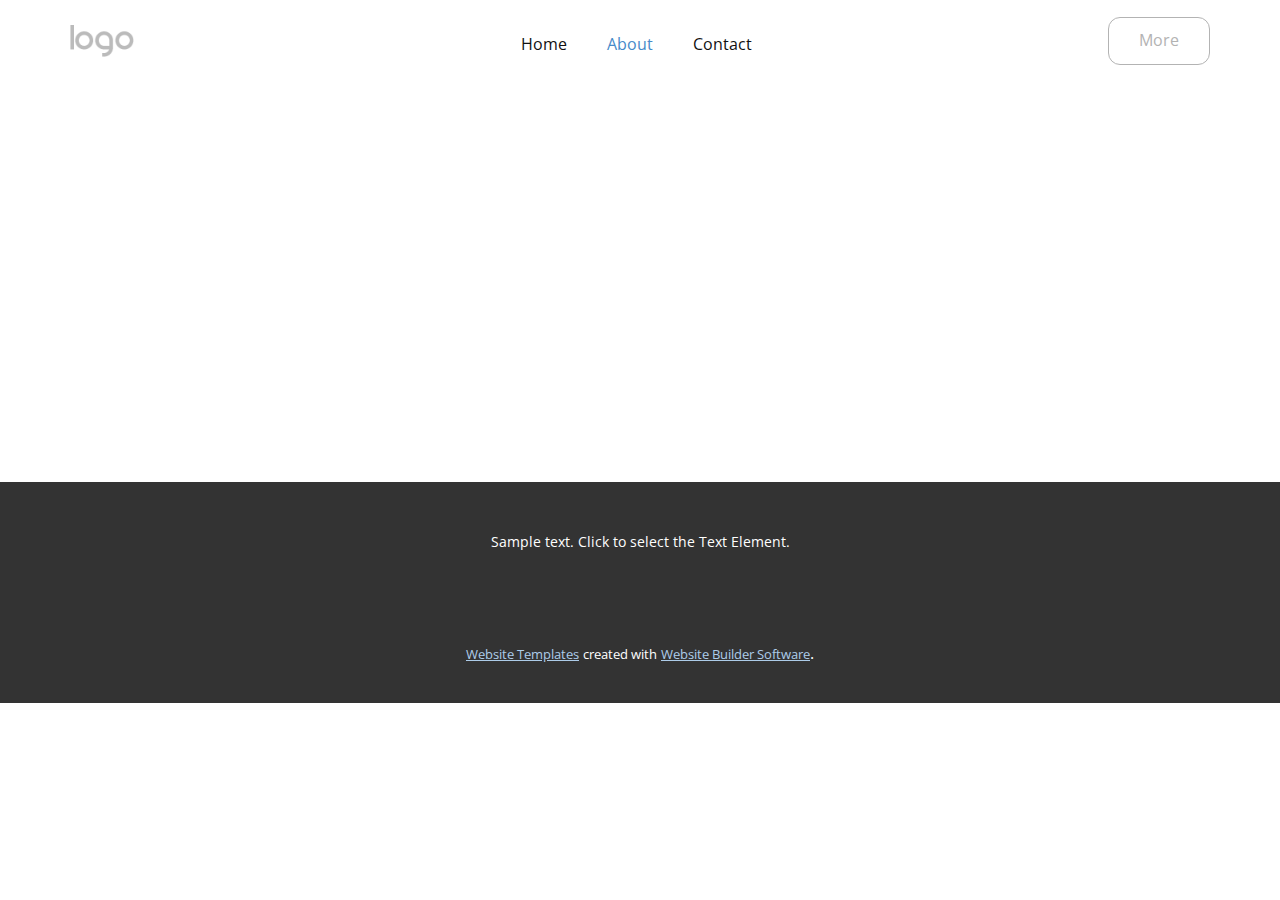
<file: About.html>
<!DOCTYPE html>
<html style="font-size: 16px;" lang="en"><head>
    <meta name="viewport" content="width=device-width, initial-scale=1.0">
    <meta charset="utf-8">
    <meta name="keywords" content="">
    <meta name="description" content="">
    <title>About</title>
    <link rel="stylesheet" href="nicepage.css" media="screen">
<link rel="stylesheet" href="About.css" media="screen">
    <script class="u-script" type="text/javascript" src="jquery.js" defer=""></script>
    <script class="u-script" type="text/javascript" src="nicepage.js" defer=""></script>
    <meta name="generator" content="Nicepage 5.7.9, nicepage.com">
    <link id="u-theme-google-font" rel="stylesheet" href="https://fonts.googleapis.com/css?family=Roboto:100,100i,300,300i,400,400i,500,500i,700,700i,900,900i|Open+Sans:300,300i,400,400i,500,500i,600,600i,700,700i,800,800i">
    
    
    <script type="application/ld+json">{
		"@context": "http://schema.org",
		"@type": "Organization",
		"name": "",
		"logo": "images/default-logo.png"
}</script>
    <meta name="theme-color" content="#478ac9">
    <meta property="og:title" content="About">
    <meta property="og:type" content="website">
  <meta data-intl-tel-input-cdn-path="intlTelInput/"></head>
  <body class="u-body u-xl-mode" data-lang="en"><header class="u-clearfix u-header u-header" id="sec-696d"><div class="u-clearfix u-sheet u-sheet-1">
        <a href="#" class="u-active-black u-border-1 u-border-active-black u-border-grey-30 u-border-hover-black u-btn u-btn-round u-button-style u-hover-black u-none u-radius-12 u-text-active-white u-text-hover-white u-btn-1">More</a>
        <nav class="u-menu u-menu-dropdown u-offcanvas u-menu-1" data-responsive-from="XXL">
          <div class="menu-collapse" style="font-size: 1rem; letter-spacing: 0px;">
            <a class="u-button-style u-custom-left-right-menu-spacing u-custom-padding-bottom u-custom-top-bottom-menu-spacing u-nav-link u-text-active-palette-1-base u-text-hover-palette-2-base" href="#">
              <svg class="u-svg-link" viewBox="0 0 24 24"><use xmlns:xlink="http://www.w3.org/1999/xlink" xlink:href="#menu-hamburger"></use></svg>
              <svg class="u-svg-content" version="1.1" id="menu-hamburger" viewBox="0 0 16 16" x="0px" y="0px" xmlns:xlink="http://www.w3.org/1999/xlink" xmlns="http://www.w3.org/2000/svg"><g><rect y="1" width="16" height="2"></rect><rect y="7" width="16" height="2"></rect><rect y="13" width="16" height="2"></rect>
</g></svg>
            </a>
          </div>
          <div class="u-custom-menu u-nav-container">
            <ul class="u-nav u-unstyled u-nav-1"><li class="u-nav-item"><a class="u-button-style u-nav-link u-text-active-palette-1-base u-text-hover-palette-2-base" href="Home.html" style="padding: 10px 20px;">Home</a>
</li><li class="u-nav-item"><a class="u-button-style u-nav-link u-text-active-palette-1-base u-text-hover-palette-2-base" href="About.html" style="padding: 10px 20px;">About</a><div class="u-nav-popup"><ul class="u-h-spacing-20 u-nav u-unstyled u-v-spacing-10 u-nav-2"><li class="u-nav-item"><a class="u-button-style u-nav-link u-white" href="About.html">https://www.behance.net/anandmohanjha</a>
</li></ul>
</div>
</li><li class="u-nav-item"><a class="u-button-style u-nav-link u-text-active-palette-1-base u-text-hover-palette-2-base" href="tel:8420174603" style="padding: 10px 20px;">Contact</a>
</li></ul>
          </div>
          <div class="u-custom-menu u-nav-container-collapse">
            <div class="u-black u-container-style u-inner-container-layout u-opacity u-opacity-95 u-sidenav">
              <div class="u-inner-container-layout u-sidenav-overflow">
                <div class="u-menu-close"></div>
                <ul class="u-align-center u-nav u-popupmenu-items u-unstyled u-nav-3"><li class="u-nav-item"><a class="u-button-style u-nav-link" href="Home.html">Home</a>
</li><li class="u-nav-item"><a class="u-button-style u-nav-link" href="About.html">About</a><div class="u-nav-popup"><ul class="u-h-spacing-20 u-nav u-unstyled u-v-spacing-10 u-nav-4"><li class="u-nav-item"><a class="u-button-style u-nav-link" href="About.html">https://www.behance.net/anandmohanjha</a>
</li></ul>
</div>
</li><li class="u-nav-item"><a class="u-button-style u-nav-link" href="tel:8420174603">Contact</a>
</li></ul>
              </div>
            </div>
            <div class="u-black u-menu-overlay u-opacity u-opacity-70"></div>
          </div>
        </nav>
        <a href="https://nicepage.com" class="u-image u-logo u-image-1" data-image-width="80" data-image-height="40">
          <img class="u-logo-image u-logo-image-1" src="images/default-logo.png">
        </a>
      </div></header>
    <section class="u-clearfix u-section-1" id="sec-109e">
      <div class="u-clearfix u-sheet u-sheet-1"></div>
    </section>
    
    
    <footer class="u-align-center u-clearfix u-footer u-grey-80 u-footer" id="sec-3870"><div class="u-clearfix u-sheet u-sheet-1">
        <p class="u-small-text u-text u-text-variant u-text-1">Sample text. Click to select the Text Element.</p>
      </div></footer>
    <section class="u-backlink u-clearfix u-grey-80">
      <a class="u-link" href="https://nicepage.com/website-templates" target="_blank">
        <span>Website Templates</span>
      </a>
      <p class="u-text">
        <span>created with</span>
      </p>
      <a class="u-link" href="" target="_blank">
        <span>Website Builder Software</span>
      </a>. 
    </section>
  
</body></html>
</file>
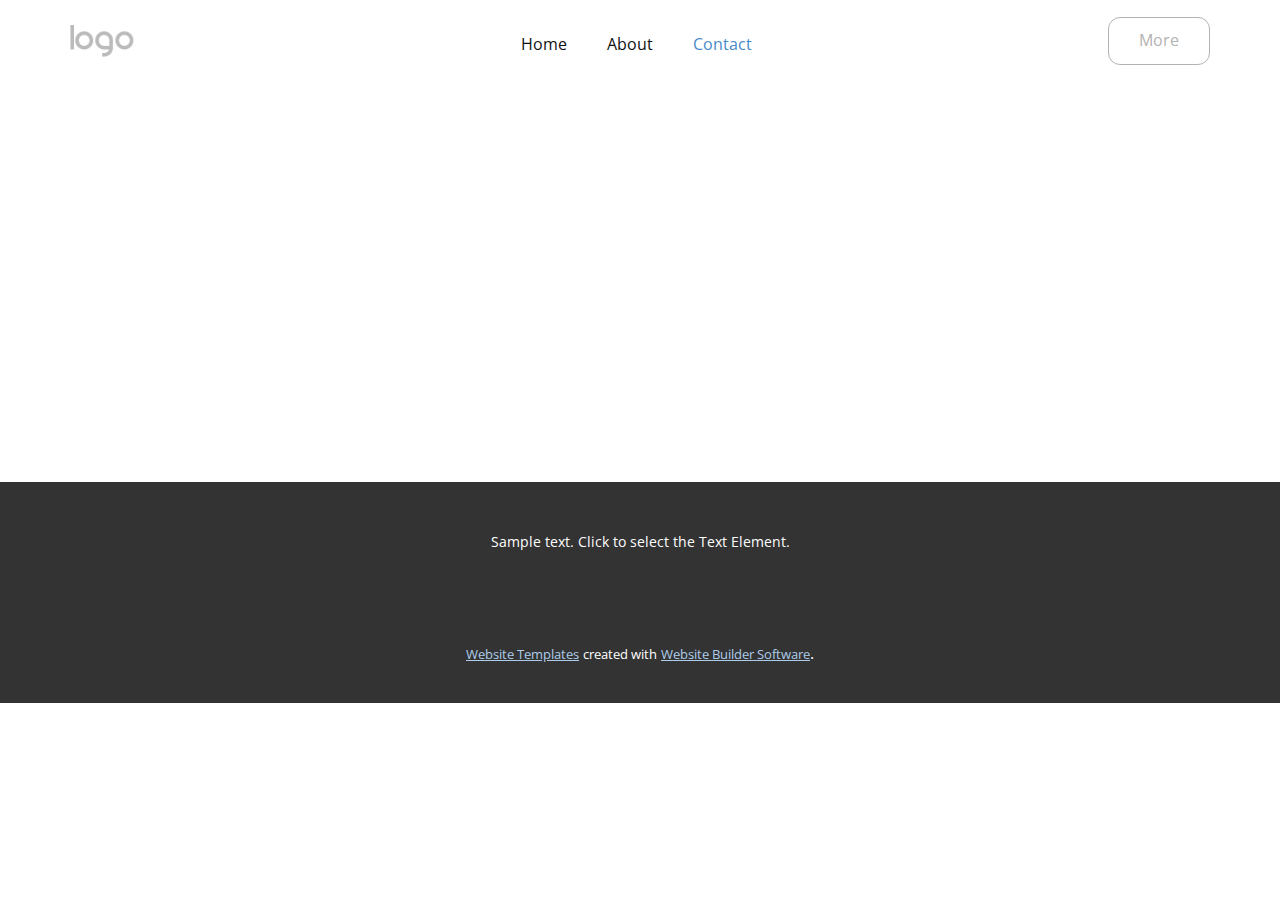
<file: Contact.html>
<!DOCTYPE html>
<html style="font-size: 16px;" lang="en"><head>
    <meta name="viewport" content="width=device-width, initial-scale=1.0">
    <meta charset="utf-8">
    <meta name="keywords" content="">
    <meta name="description" content="">
    <title>Contact</title>
    <link rel="stylesheet" href="nicepage.css" media="screen">
<link rel="stylesheet" href="Contact.css" media="screen">
    <script class="u-script" type="text/javascript" src="jquery.js" defer=""></script>
    <script class="u-script" type="text/javascript" src="nicepage.js" defer=""></script>
    <meta name="generator" content="Nicepage 5.7.9, nicepage.com">
    <link id="u-theme-google-font" rel="stylesheet" href="https://fonts.googleapis.com/css?family=Roboto:100,100i,300,300i,400,400i,500,500i,700,700i,900,900i|Open+Sans:300,300i,400,400i,500,500i,600,600i,700,700i,800,800i">
    
    
    <script type="application/ld+json">{
		"@context": "http://schema.org",
		"@type": "Organization",
		"name": "",
		"logo": "images/default-logo.png"
}</script>
    <meta name="theme-color" content="#478ac9">
    <meta property="og:title" content="Contact">
    <meta property="og:type" content="website">
  <meta data-intl-tel-input-cdn-path="intlTelInput/"></head>
  <body class="u-body u-xl-mode" data-lang="en"><header class="u-clearfix u-header u-header" id="sec-696d"><div class="u-clearfix u-sheet u-sheet-1">
        <a href="#" class="u-active-black u-border-1 u-border-active-black u-border-grey-30 u-border-hover-black u-btn u-btn-round u-button-style u-hover-black u-none u-radius-12 u-text-active-white u-text-hover-white u-btn-1">More</a>
        <nav class="u-menu u-menu-dropdown u-offcanvas u-menu-1" data-responsive-from="XXL">
          <div class="menu-collapse" style="font-size: 1rem; letter-spacing: 0px;">
            <a class="u-button-style u-custom-left-right-menu-spacing u-custom-padding-bottom u-custom-top-bottom-menu-spacing u-nav-link u-text-active-palette-1-base u-text-hover-palette-2-base" href="#">
              <svg class="u-svg-link" viewBox="0 0 24 24"><use xmlns:xlink="http://www.w3.org/1999/xlink" xlink:href="#menu-hamburger"></use></svg>
              <svg class="u-svg-content" version="1.1" id="menu-hamburger" viewBox="0 0 16 16" x="0px" y="0px" xmlns:xlink="http://www.w3.org/1999/xlink" xmlns="http://www.w3.org/2000/svg"><g><rect y="1" width="16" height="2"></rect><rect y="7" width="16" height="2"></rect><rect y="13" width="16" height="2"></rect>
</g></svg>
            </a>
          </div>
          <div class="u-custom-menu u-nav-container">
            <ul class="u-nav u-unstyled u-nav-1"><li class="u-nav-item"><a class="u-button-style u-nav-link u-text-active-palette-1-base u-text-hover-palette-2-base" href="Home.html" style="padding: 10px 20px;">Home</a>
</li><li class="u-nav-item"><a class="u-button-style u-nav-link u-text-active-palette-1-base u-text-hover-palette-2-base" href="About.html" style="padding: 10px 20px;">About</a><div class="u-nav-popup"><ul class="u-h-spacing-20 u-nav u-unstyled u-v-spacing-10 u-nav-2"><li class="u-nav-item"><a class="u-button-style u-nav-link u-white" href="About.html">https://www.behance.net/anandmohanjha</a>
</li></ul>
</div>
</li><li class="u-nav-item"><a class="u-button-style u-nav-link u-text-active-palette-1-base u-text-hover-palette-2-base" href="tel:8420174603" style="padding: 10px 20px;">Contact</a>
</li></ul>
          </div>
          <div class="u-custom-menu u-nav-container-collapse">
            <div class="u-black u-container-style u-inner-container-layout u-opacity u-opacity-95 u-sidenav">
              <div class="u-inner-container-layout u-sidenav-overflow">
                <div class="u-menu-close"></div>
                <ul class="u-align-center u-nav u-popupmenu-items u-unstyled u-nav-3"><li class="u-nav-item"><a class="u-button-style u-nav-link" href="Home.html">Home</a>
</li><li class="u-nav-item"><a class="u-button-style u-nav-link" href="About.html">About</a><div class="u-nav-popup"><ul class="u-h-spacing-20 u-nav u-unstyled u-v-spacing-10 u-nav-4"><li class="u-nav-item"><a class="u-button-style u-nav-link" href="About.html">https://www.behance.net/anandmohanjha</a>
</li></ul>
</div>
</li><li class="u-nav-item"><a class="u-button-style u-nav-link" href="tel:8420174603">Contact</a>
</li></ul>
              </div>
            </div>
            <div class="u-black u-menu-overlay u-opacity u-opacity-70"></div>
          </div>
        </nav>
        <a href="https://nicepage.com" class="u-image u-logo u-image-1" data-image-width="80" data-image-height="40">
          <img class="u-logo-image u-logo-image-1" src="images/default-logo.png">
        </a>
      </div></header>
    <section class="u-clearfix u-section-1" id="sec-c1a1">
      <div class="u-clearfix u-sheet u-sheet-1"></div>
    </section>
    
    
    <footer class="u-align-center u-clearfix u-footer u-grey-80 u-footer" id="sec-3870"><div class="u-clearfix u-sheet u-sheet-1">
        <p class="u-small-text u-text u-text-variant u-text-1">Sample text. Click to select the Text Element.</p>
      </div></footer>
    <section class="u-backlink u-clearfix u-grey-80">
      <a class="u-link" href="https://nicepage.com/website-templates" target="_blank">
        <span>Website Templates</span>
      </a>
      <p class="u-text">
        <span>created with</span>
      </p>
      <a class="u-link" href="" target="_blank">
        <span>Website Builder Software</span>
      </a>. 
    </section>
  
</body></html>
</file>
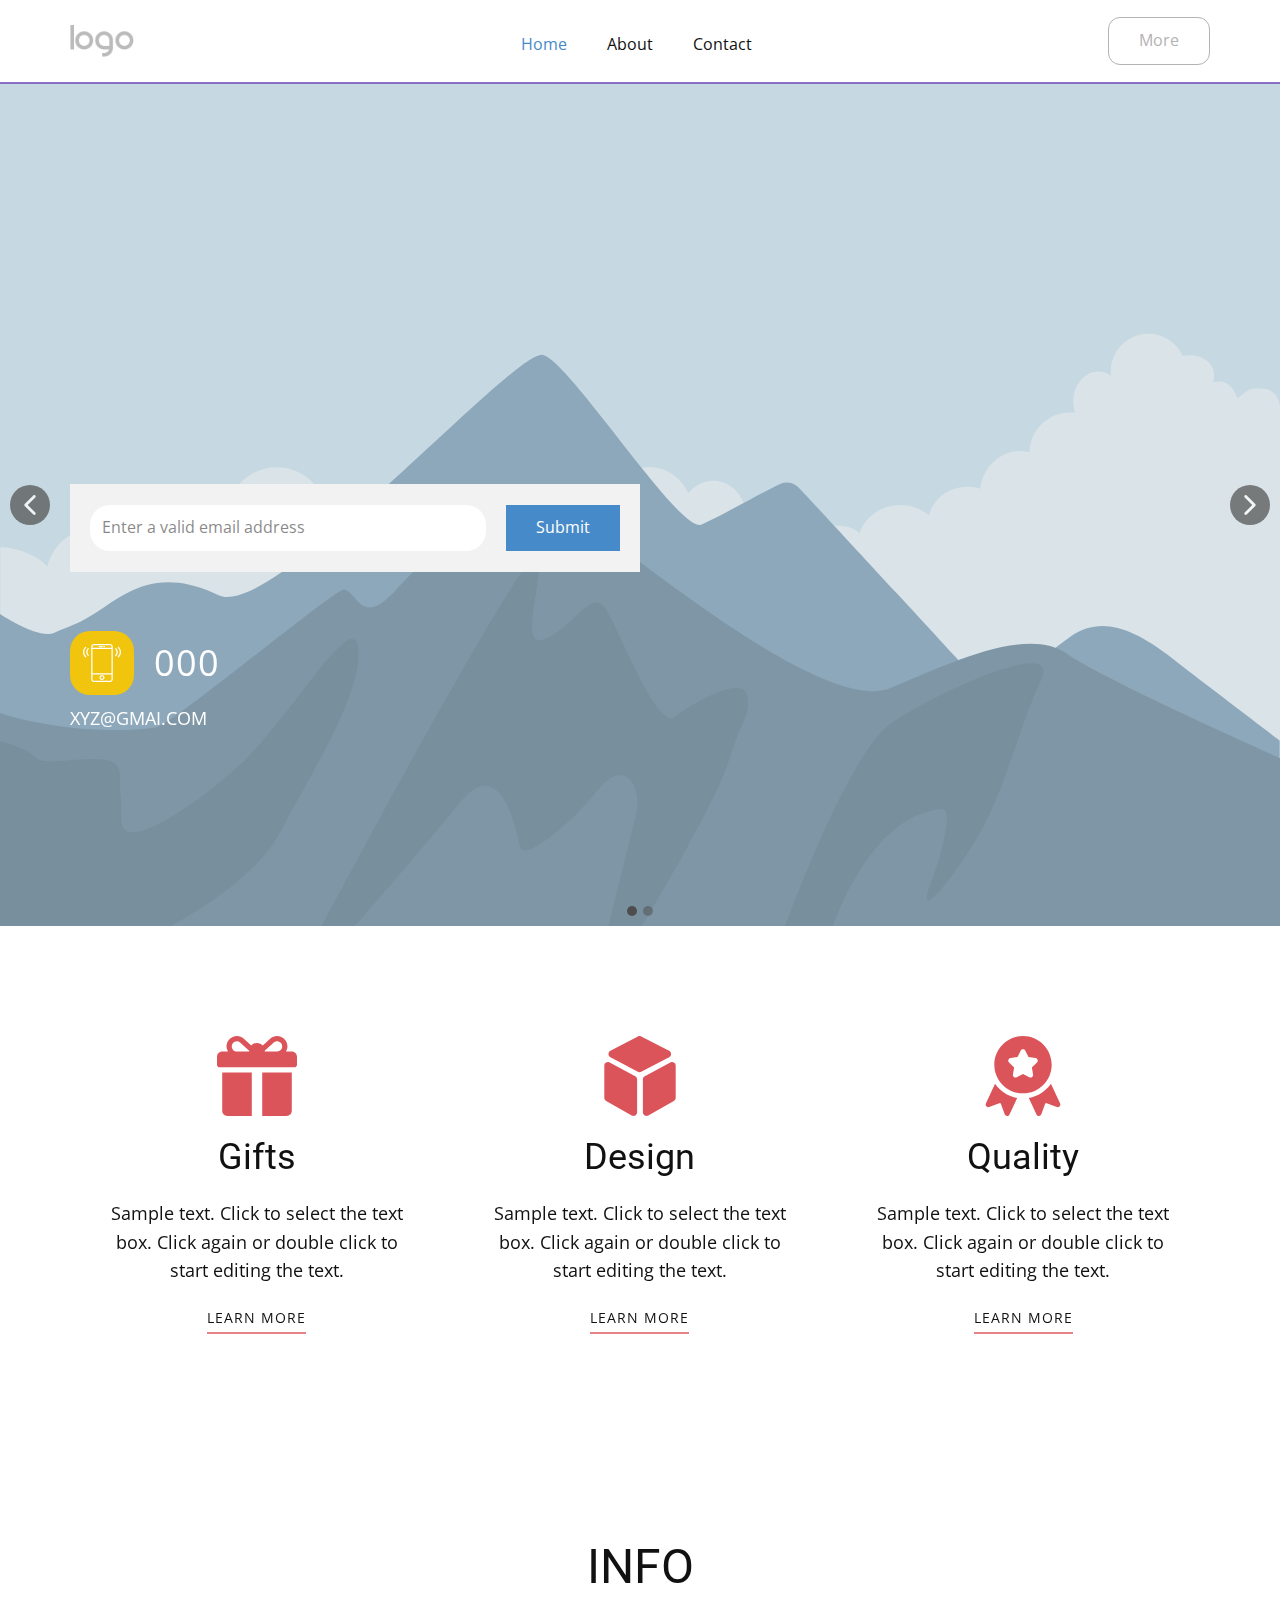
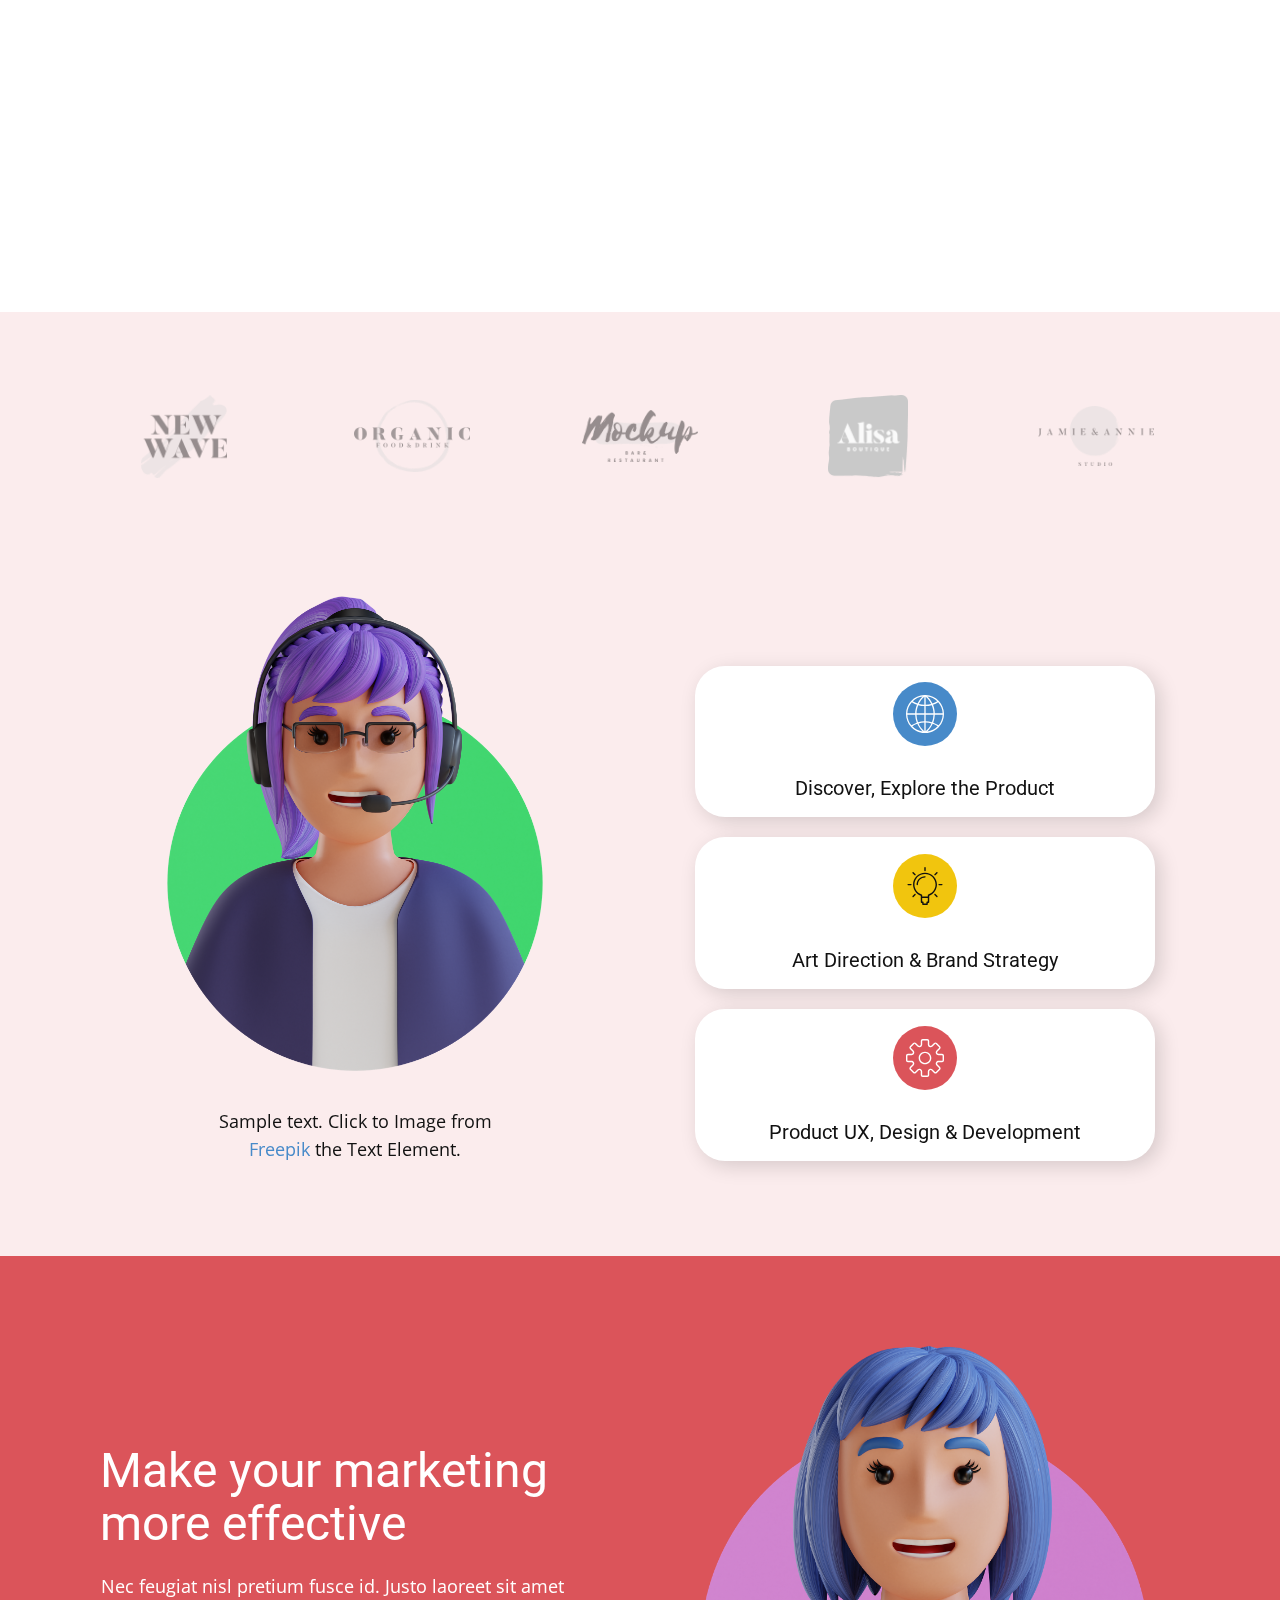
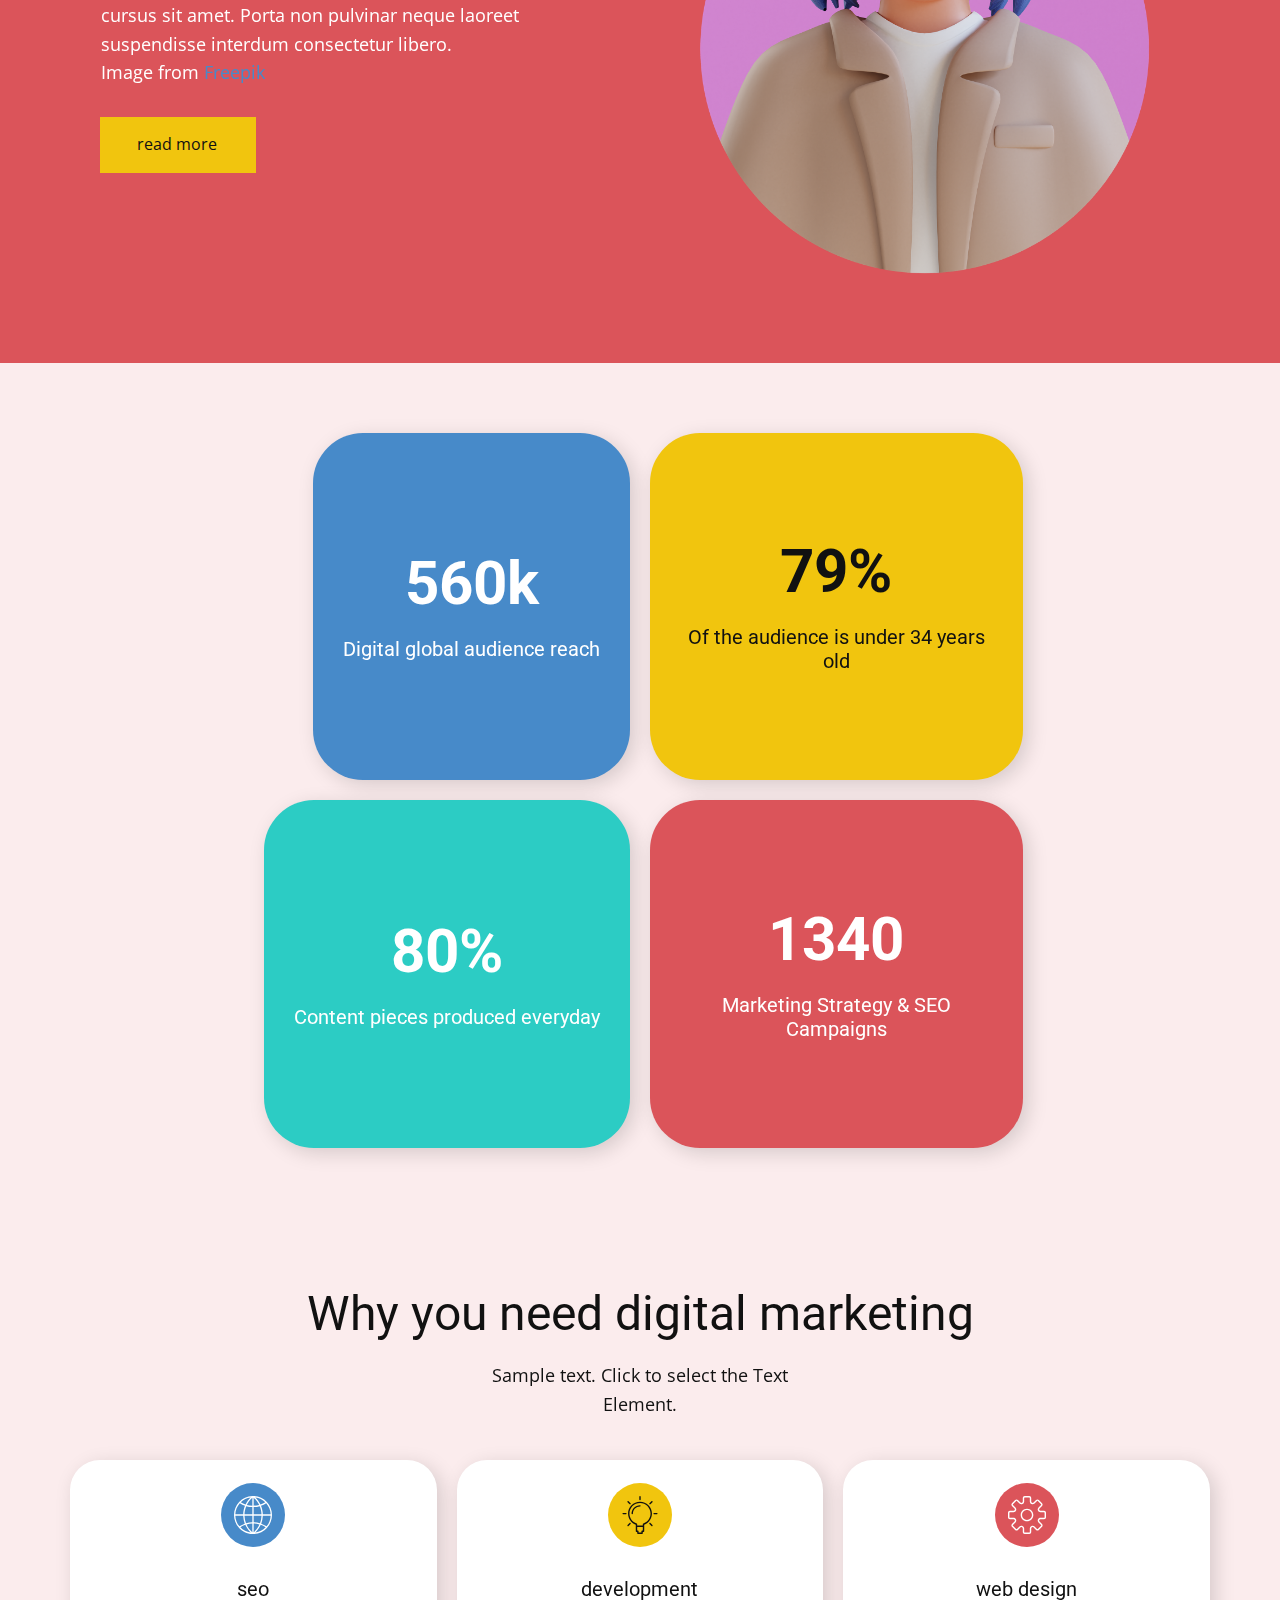
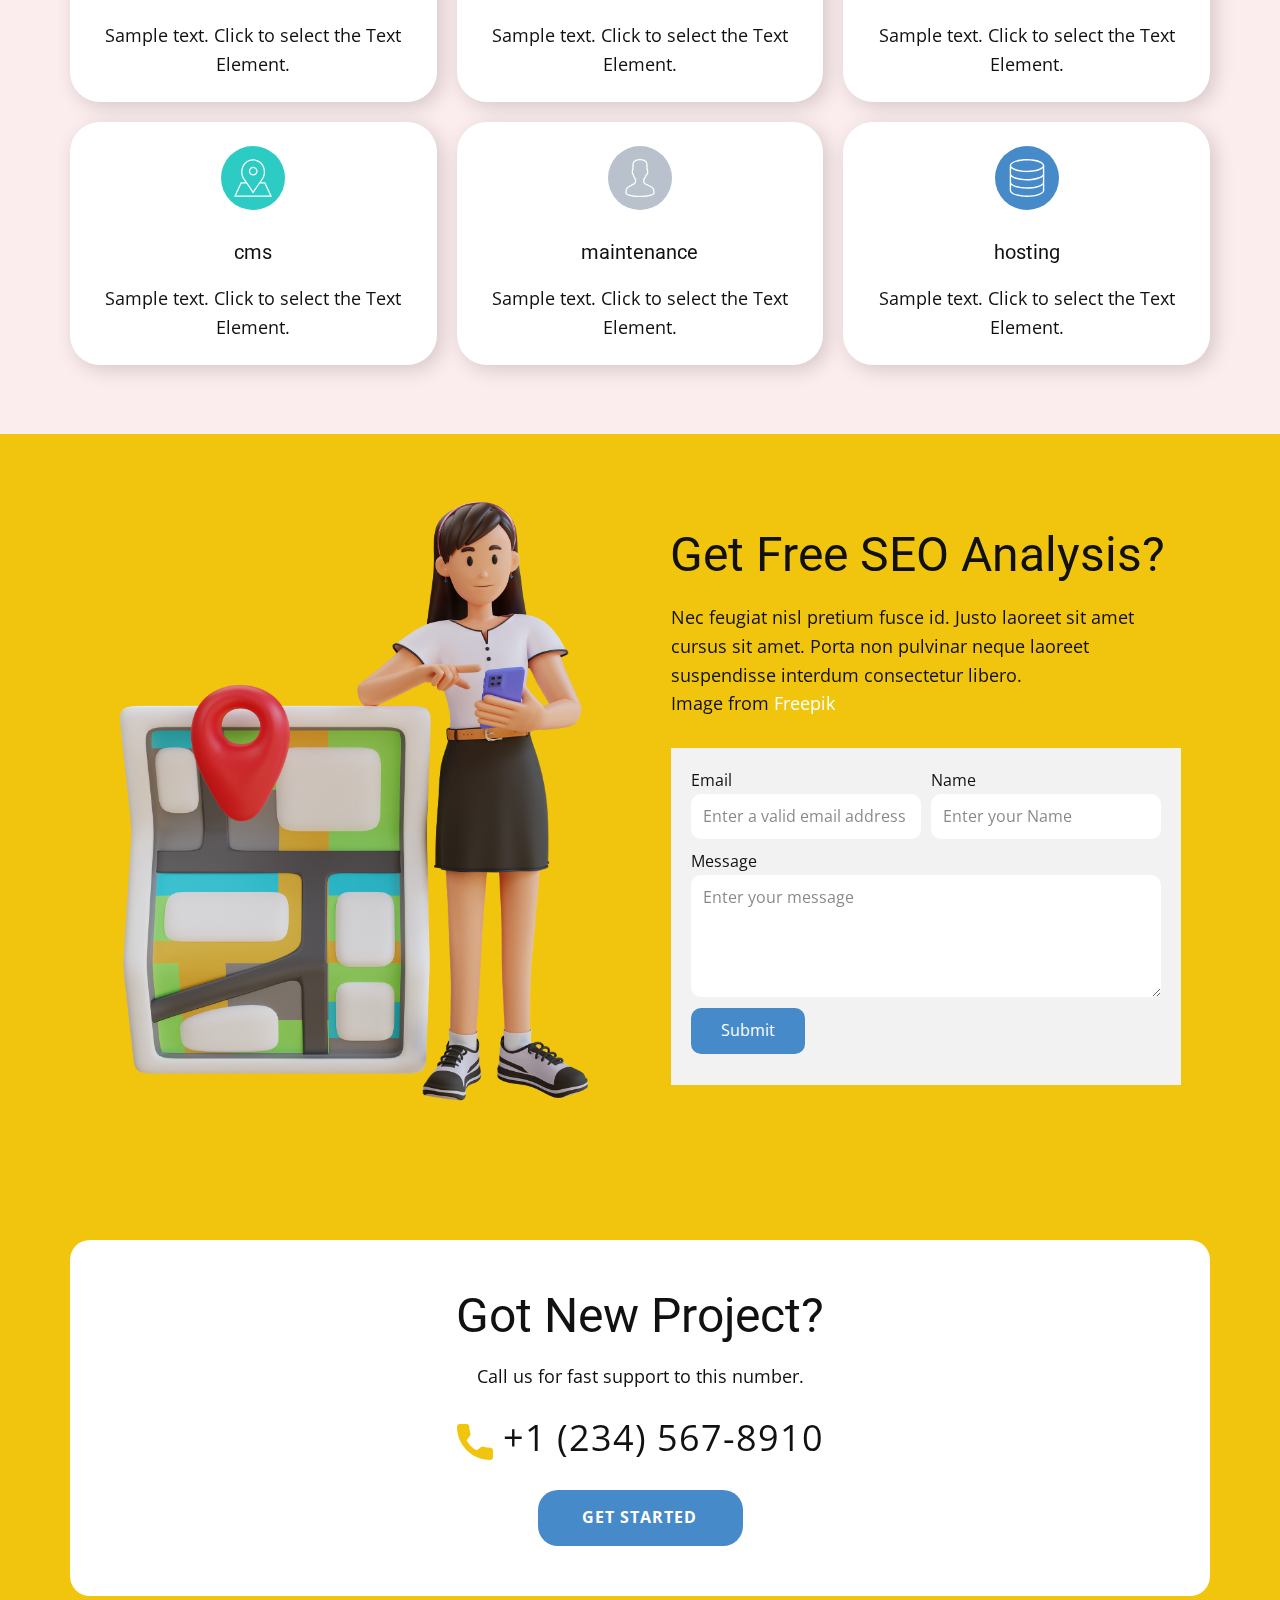
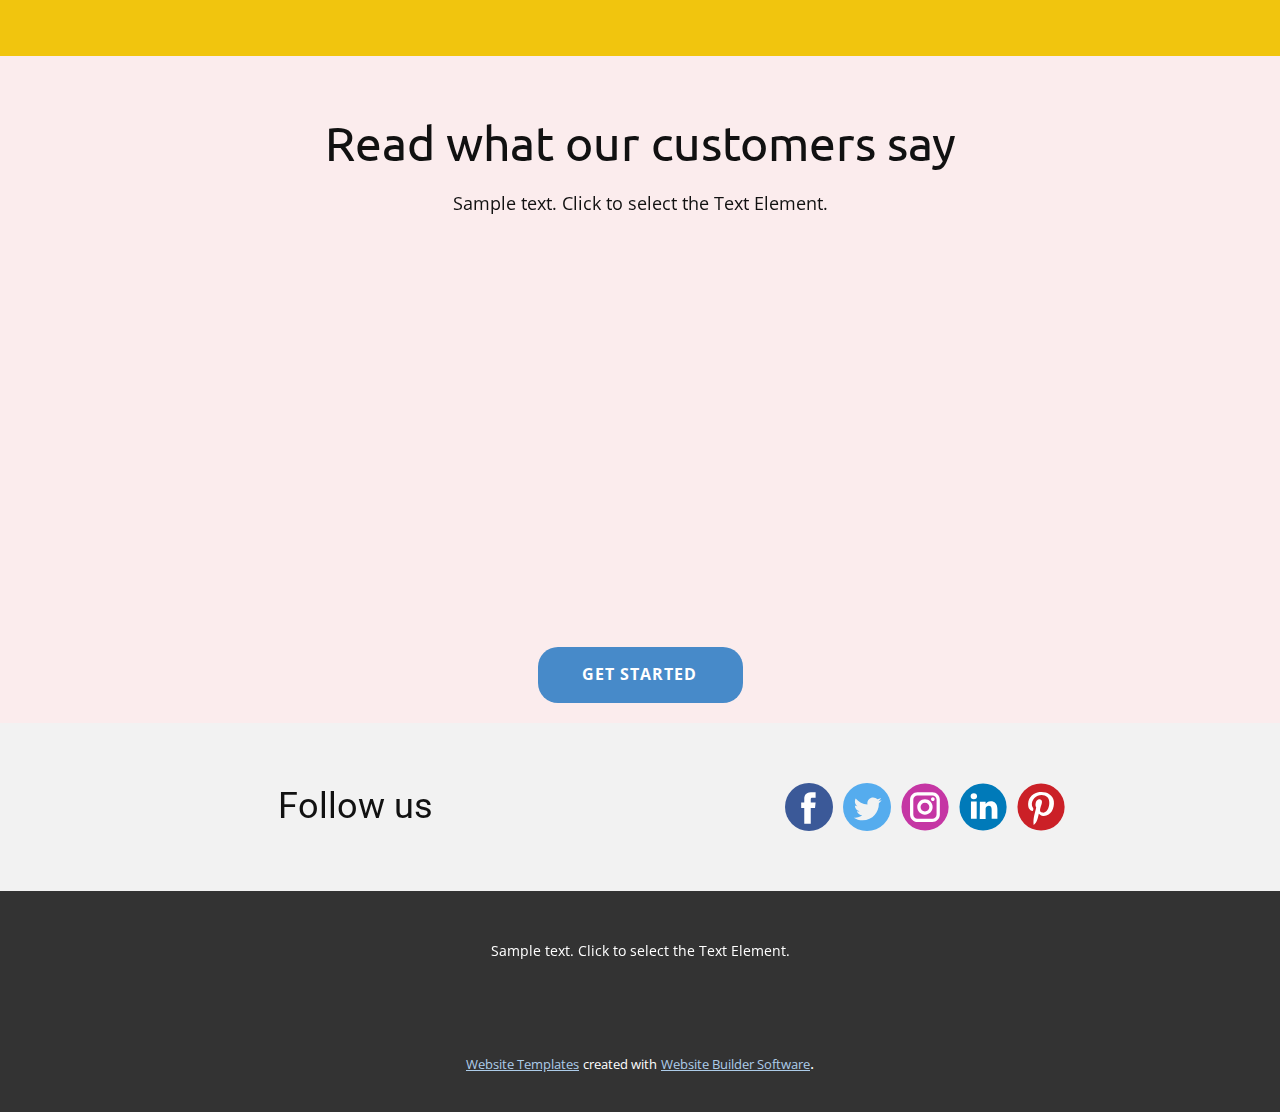
<file: Home.html>
<!DOCTYPE html>
<html style="font-size: 16px;" lang="en"><head>
    <meta name="viewport" content="width=device-width, initial-scale=1.0">
    <meta charset="utf-8">
    <meta name="keywords" content="​Digital product marketing agency, ​Make your marketing more effective, ​Convert more customers and grow more revenue now, 560k, 79%, 80%, 1340, ​Why you need digital marketing, ​Get Free SEO Analysis?, ​Got New Project?, Read what our customers say">
    <meta name="description" content="">
    <title>Home</title>
    <link rel="stylesheet" href="nicepage.css" media="screen">
<link rel="stylesheet" href="Home.css" media="screen">
    <script class="u-script" type="text/javascript" src="jquery.js" defer=""></script>
    <script class="u-script" type="text/javascript" src="nicepage.js" defer=""></script>
    <meta name="generator" content="Nicepage 5.7.9, nicepage.com">
    <meta name="referrer" content="origin">
    <link id="u-theme-google-font" rel="stylesheet" href="https://fonts.googleapis.com/css?family=Roboto:100,100i,300,300i,400,400i,500,500i,700,700i,900,900i|Open+Sans:300,300i,400,400i,500,500i,600,600i,700,700i,800,800i">
    <link id="u-page-google-font" rel="stylesheet" href="https://fonts.googleapis.com/css?family=Ubuntu:300,300i,400,400i,500,500i,700,700i">
    
    
    
    
    
    
    
    
    
    
    
    
    
    <script type="application/ld+json">{
		"@context": "http://schema.org",
		"@type": "Organization",
		"name": "",
		"logo": "images/default-logo.png"
}</script>
    <meta name="theme-color" content="#478ac9">
    <meta property="og:title" content="Home">
    <meta property="og:type" content="website">
  <meta data-intl-tel-input-cdn-path="intlTelInput/"></head>
  <body class="u-body u-xl-mode" data-lang="en"><header class="u-clearfix u-header u-header" id="sec-696d"><div class="u-clearfix u-sheet u-sheet-1">
        <a href="#" class="u-active-black u-border-1 u-border-active-black u-border-grey-30 u-border-hover-black u-btn u-btn-round u-button-style u-hover-black u-none u-radius-12 u-text-active-white u-text-hover-white u-btn-1">More</a>
        <nav class="u-menu u-menu-dropdown u-offcanvas u-menu-1" data-responsive-from="XXL">
          <div class="menu-collapse" style="font-size: 1rem; letter-spacing: 0px;">
            <a class="u-button-style u-custom-left-right-menu-spacing u-custom-padding-bottom u-custom-top-bottom-menu-spacing u-nav-link u-text-active-palette-1-base u-text-hover-palette-2-base" href="#">
              <svg class="u-svg-link" viewBox="0 0 24 24"><use xmlns:xlink="http://www.w3.org/1999/xlink" xlink:href="#menu-hamburger"></use></svg>
              <svg class="u-svg-content" version="1.1" id="menu-hamburger" viewBox="0 0 16 16" x="0px" y="0px" xmlns:xlink="http://www.w3.org/1999/xlink" xmlns="http://www.w3.org/2000/svg"><g><rect y="1" width="16" height="2"></rect><rect y="7" width="16" height="2"></rect><rect y="13" width="16" height="2"></rect>
</g></svg>
            </a>
          </div>
          <div class="u-custom-menu u-nav-container">
            <ul class="u-nav u-unstyled u-nav-1"><li class="u-nav-item"><a class="u-button-style u-nav-link u-text-active-palette-1-base u-text-hover-palette-2-base" href="Home.html" style="padding: 10px 20px;">Home</a>
</li><li class="u-nav-item"><a class="u-button-style u-nav-link u-text-active-palette-1-base u-text-hover-palette-2-base" href="About.html" style="padding: 10px 20px;">About</a><div class="u-nav-popup"><ul class="u-h-spacing-20 u-nav u-unstyled u-v-spacing-10 u-nav-2"><li class="u-nav-item"><a class="u-button-style u-nav-link u-white" href="About.html">https://www.behance.net/anandmohanjha</a>
</li></ul>
</div>
</li><li class="u-nav-item"><a class="u-button-style u-nav-link u-text-active-palette-1-base u-text-hover-palette-2-base" href="tel:8420174603" style="padding: 10px 20px;">Contact</a>
</li></ul>
          </div>
          <div class="u-custom-menu u-nav-container-collapse">
            <div class="u-black u-container-style u-inner-container-layout u-opacity u-opacity-95 u-sidenav">
              <div class="u-inner-container-layout u-sidenav-overflow">
                <div class="u-menu-close"></div>
                <ul class="u-align-center u-nav u-popupmenu-items u-unstyled u-nav-3"><li class="u-nav-item"><a class="u-button-style u-nav-link" href="Home.html">Home</a>
</li><li class="u-nav-item"><a class="u-button-style u-nav-link" href="About.html">About</a><div class="u-nav-popup"><ul class="u-h-spacing-20 u-nav u-unstyled u-v-spacing-10 u-nav-4"><li class="u-nav-item"><a class="u-button-style u-nav-link" href="About.html">https://www.behance.net/anandmohanjha</a>
</li></ul>
</div>
</li><li class="u-nav-item"><a class="u-button-style u-nav-link" href="tel:8420174603">Contact</a>
</li></ul>
              </div>
            </div>
            <div class="u-black u-menu-overlay u-opacity u-opacity-70"></div>
          </div>
        </nav>
        <a href="https://nicepage.com" class="u-image u-logo u-image-1" data-image-width="80" data-image-height="40">
          <img class="u-logo-image u-logo-image-1" src="images/default-logo.png">
        </a>
      </div></header>
    <section class="u-clearfix u-image u-section-1" id="carousel_c603" data-image-width="2200" data-image-height="1296">
      <h1 class="u-align-left u-text u-text-body-alt-color u-text-1"> Digital product marketing agency</h1>
      <p class="u-align-left u-text u-text-body-alt-color u-text-2"> Delectus recteque has ne, no pro tation commodo. Ea libris utamur vix, in sumo augue soluta vis.<br>Image from <a href="https://freepik.com" class="u-active-none u-border-none u-btn u-button-link u-button-style u-hover-none u-none u-text-palette-3-base u-btn-1">Freepik</a>
      </p>
      <div class="u-carousel u-expanded-width u-gallery u-gallery-slider u-layout-carousel u-lightbox u-no-transition u-show-text-on-hover u-gallery-1" id="carousel-d2d5" data-interval="5000" data-u-ride="carousel">
        <ol class="u-absolute-hcenter u-carousel-indicators u-carousel-indicators-1">
          <li data-u-target="#carousel-d2d5" data-u-slide-to="0" class="u-active u-grey-70 u-shape-circle" style="width: 10px; height: 10px;"></li>
          <li data-u-target="#carousel-d2d5" data-u-slide-to="1" class="u-grey-70 u-shape-circle" style="width: 10px; height: 10px;"></li>
        </ol>
        <div class="u-carousel-inner u-gallery-inner" role="listbox">
          <div class="u-active u-carousel-item u-effect-fade u-gallery-item u-carousel-item-1">
            <div class="u-back-slide">
              <img class="u-back-image u-expanded" src="[data-uri]">
            </div>
            <div class="u-align-center u-over-slide u-shading u-valign-bottom u-over-slide-1">
              <h3 class="u-gallery-heading">Sample Title</h3>
              <p class="u-gallery-text">Sample Text</p>
            </div>
          </div>
          <div class="u-carousel-item u-effect-fade u-gallery-item u-carousel-item-2">
            <div class="u-back-slide">
              <img class="u-back-image u-expanded" src="[data-uri]">
            </div>
            <div class="u-align-center u-over-slide u-shading u-valign-bottom u-over-slide-2">
              <h3 class="u-gallery-heading">Sample Title</h3>
              <p class="u-gallery-text">Sample Text</p>
            </div>
          </div>
        </div>
        <a class="u-absolute-vcenter u-carousel-control u-carousel-control-prev u-grey-70 u-icon-circle u-opacity u-opacity-70 u-spacing-10 u-text-white u-carousel-control-1" href="#carousel-d2d5" role="button" data-u-slide="prev">
          <span aria-hidden="true">
            <svg viewBox="0 0 451.847 451.847"><path d="M97.141,225.92c0-8.095,3.091-16.192,9.259-22.366L300.689,9.27c12.359-12.359,32.397-12.359,44.751,0
c12.354,12.354,12.354,32.388,0,44.748L173.525,225.92l171.903,171.909c12.354,12.354,12.354,32.391,0,44.744
c-12.354,12.365-32.386,12.365-44.745,0l-194.29-194.281C100.226,242.115,97.141,234.018,97.141,225.92z"></path></svg>
          </span>
          <span class="sr-only">
            <svg viewBox="0 0 451.847 451.847"><path d="M97.141,225.92c0-8.095,3.091-16.192,9.259-22.366L300.689,9.27c12.359-12.359,32.397-12.359,44.751,0
c12.354,12.354,12.354,32.388,0,44.748L173.525,225.92l171.903,171.909c12.354,12.354,12.354,32.391,0,44.744
c-12.354,12.365-32.386,12.365-44.745,0l-194.29-194.281C100.226,242.115,97.141,234.018,97.141,225.92z"></path></svg>
          </span>
        </a>
        <a class="u-absolute-vcenter u-carousel-control u-carousel-control-next u-grey-70 u-icon-circle u-opacity u-opacity-70 u-spacing-10 u-text-white u-carousel-control-2" href="#carousel-d2d5" role="button" data-u-slide="next">
          <span aria-hidden="true">
            <svg viewBox="0 0 451.846 451.847"><path d="M345.441,248.292L151.154,442.573c-12.359,12.365-32.397,12.365-44.75,0c-12.354-12.354-12.354-32.391,0-44.744
L278.318,225.92L106.409,54.017c-12.354-12.359-12.354-32.394,0-44.748c12.354-12.359,32.391-12.359,44.75,0l194.287,194.284
c6.177,6.18,9.262,14.271,9.262,22.366C354.708,234.018,351.617,242.115,345.441,248.292z"></path></svg>
          </span>
          <span class="sr-only">
            <svg viewBox="0 0 451.846 451.847"><path d="M345.441,248.292L151.154,442.573c-12.359,12.365-32.397,12.365-44.75,0c-12.354-12.354-12.354-32.391,0-44.744
L278.318,225.92L106.409,54.017c-12.354-12.359-12.354-32.394,0-44.748c12.354-12.359,32.391-12.359,44.75,0l194.287,194.284
c6.177,6.18,9.262,14.271,9.262,22.366C354.708,234.018,351.617,242.115,345.441,248.292z"></path></svg>
          </span>
        </a>
      </div>
      <div class="u-form u-grey-5 u-form-1">
        <form action="https://forms.nicepagesrv.com/v2/form/process" class="u-clearfix u-form-horizontal u-form-spacing-20 u-inner-form" source="email" name="form" style="padding: 20px;">
          <div class="u-form-email u-form-group u-label-none">
            <label for="email-b947" class="u-label">Email</label>
            <input type="email" placeholder="Enter a valid email address" id="email-b947" name="email" class="u-border-none u-input u-input-rectangle u-radius-20" required="">
          </div>
          <div class="u-align-left u-form-group u-form-submit u-label-none">
            <a href="#" class="u-btn u-btn-submit u-button-style">Submit</a>
            <input type="submit" value="submit" class="u-form-control-hidden">
          </div>
          <div class="u-form-send-message u-form-send-success"> Thank you! Your message has been sent. </div>
          <div class="u-form-send-error u-form-send-message"> Unable to send your message. Please fix errors then try again. </div>
          <input type="hidden" value="" name="recaptchaResponse">
          <input type="hidden" name="formServices" value="f2cd97f3e2588d3c7aaa1944e73267af">
        </form>
      </div><span class="u-align-left u-icon u-icon-rounded u-palette-3-base u-radius-20 u-text-white u-icon-1"><svg class="u-svg-link" preserveAspectRatio="xMidYMin slice" viewBox="0 0 60 60" style=""><use xmlns:xlink="http://www.w3.org/1999/xlink" xlink:href="#svg-0a7d"></use></svg><svg class="u-svg-content" viewBox="0 0 60 60" x="0px" y="0px" id="svg-0a7d" style="enable-background:new 0 0 60 60;"><g><path d="M42.595,0H17.405C14.977,0,13,1.977,13,4.405v51.189C13,58.023,14.977,60,17.405,60h25.189C45.023,60,47,58.023,47,55.595
		V4.405C47,1.977,45.023,0,42.595,0z M15,8h30v38H15V8z M17.405,2h25.189C43.921,2,45,3.079,45,4.405V6H15V4.405
		C15,3.079,16.079,2,17.405,2z M42.595,58H17.405C16.079,58,15,56.921,15,55.595V48h30v7.595C45,56.921,43.921,58,42.595,58z"></path><path d="M30,49c-2.206,0-4,1.794-4,4s1.794,4,4,4s4-1.794,4-4S32.206,49,30,49z M30,55c-1.103,0-2-0.897-2-2s0.897-2,2-2
		s2,0.897,2,2S31.103,55,30,55z"></path><path d="M26,5h4c0.553,0,1-0.447,1-1s-0.447-1-1-1h-4c-0.553,0-1,0.447-1,1S25.447,5,26,5z"></path><path d="M33,5h1c0.553,0,1-0.447,1-1s-0.447-1-1-1h-1c-0.553,0-1,0.447-1,1S32.447,5,33,5z"></path><path d="M56.612,4.569c-0.391-0.391-1.023-0.391-1.414,0s-0.391,1.023,0,1.414c3.736,3.736,3.736,9.815,0,13.552
		c-0.391,0.391-0.391,1.023,0,1.414c0.195,0.195,0.451,0.293,0.707,0.293s0.512-0.098,0.707-0.293
		C61.128,16.434,61.128,9.085,56.612,4.569z"></path><path d="M52.401,6.845c-0.391-0.391-1.023-0.391-1.414,0s-0.391,1.023,0,1.414c1.237,1.237,1.918,2.885,1.918,4.639
		s-0.681,3.401-1.918,4.638c-0.391,0.391-0.391,1.023,0,1.414c0.195,0.195,0.451,0.293,0.707,0.293s0.512-0.098,0.707-0.293
		c1.615-1.614,2.504-3.764,2.504-6.052S54.017,8.459,52.401,6.845z"></path><path d="M4.802,5.983c0.391-0.391,0.391-1.023,0-1.414s-1.023-0.391-1.414,0c-4.516,4.516-4.516,11.864,0,16.38
		c0.195,0.195,0.451,0.293,0.707,0.293s0.512-0.098,0.707-0.293c0.391-0.391,0.391-1.023,0-1.414
		C1.065,15.799,1.065,9.72,4.802,5.983z"></path><path d="M9.013,6.569c-0.391-0.391-1.023-0.391-1.414,0c-1.615,1.614-2.504,3.764-2.504,6.052s0.889,4.438,2.504,6.053
		c0.195,0.195,0.451,0.293,0.707,0.293s0.512-0.098,0.707-0.293c0.391-0.391,0.391-1.023,0-1.414
		c-1.237-1.237-1.918-2.885-1.918-4.639S7.775,9.22,9.013,7.983C9.403,7.593,9.403,6.96,9.013,6.569z"></path>
</g></svg></span>
      <a href="https://nicepage.com/k/portfolio-html-templates" class="u-active-none u-align-left u-btn u-button-style u-hover-none u-none u-text-body-alt-color u-text-hover-palette-3-base u-btn-3">000</a>
      <p class="u-align-left u-text u-text-body-alt-color u-text-default u-text-3">XYZ@GMAI.COM</p>
    </section>
    <section class="u-align-center u-clearfix u-section-2" id="sec-64e5">
      <div class="u-align-left u-clearfix u-sheet u-sheet-1">
        <div class="u-expanded-width u-list u-list-1">
          <div class="u-repeater u-repeater-1">
            <div class="u-container-style u-list-item u-repeater-item">
              <div class="u-container-layout u-similar-container u-valign-top u-container-layout-1"><span class="u-icon u-icon-circle u-text-palette-2-base u-icon-1"><svg class="u-svg-link" preserveAspectRatio="xMidYMin slice" viewBox="0 0 512 512" style=""><use xmlns:xlink="http://www.w3.org/1999/xlink" xlink:href="#svg-36a5"></use></svg><svg class="u-svg-content" viewBox="0 0 512 512" x="0px" y="0px" id="svg-36a5" style="enable-background:new 0 0 512 512;"><g><g><path d="M478.609,99.726H441.34c4.916-7.78,8.16-16.513,9.085-25.749C453.38,44.46,437.835,18,411.37,6.269    c-24.326-10.783-51.663-6.375-71.348,11.479l-47.06,42.65c-9.165-10.024-22.34-16.324-36.962-16.324    c-14.648,0-27.844,6.32-37.011,16.375l-47.12-42.706C152.152-0.111,124.826-4.502,100.511,6.275    C74.053,18.007,58.505,44.476,61.469,73.992c0.927,9.229,4.169,17.958,9.084,25.734H33.391C14.949,99.726,0,114.676,0,133.117    v50.087c0,9.22,7.475,16.696,16.696,16.696h478.609c9.22,0,16.696-7.475,16.696-16.696v-50.087    C512,114.676,497.051,99.726,478.609,99.726z M205.913,94.161v5.565H127.37c-20.752,0-37.084-19.346-31.901-40.952    c2.283-9.515,9.151-17.626,18.034-21.732c12.198-5.638,25.71-3.828,35.955,5.445l56.469,51.182    C205.924,93.834,205.913,93.996,205.913,94.161z M417.294,69.544c-1.244,17.353-16.919,30.184-34.316,30.184h-76.891v-5.565    c0-0.197-0.012-0.392-0.014-0.589c12.792-11.596,40.543-36.748,55.594-50.391c8.554-7.753,20.523-11.372,31.587-8.072    C409.131,39.847,418.455,53.349,417.294,69.544z"></path>
</g>
</g><g><g><path d="M33.391,233.291v244.87c0,18.442,14.949,33.391,33.391,33.391h155.826V233.291H33.391z"></path>
</g>
</g><g><g><path d="M289.391,233.291v278.261h155.826c18.442,0,33.391-14.949,33.391-33.391v-244.87H289.391z"></path>
</g>
</g></svg>
            
            
          </span>
                <h3 class="u-align-center u-text u-text-default u-text-1">Gifts</h3>
                <p class="u-align-center u-text u-text-2">Sample text. Click to select the text box. Click again or double click to start editing the text.</p>
                <a href="" class="u-active-none u-border-2 u-border-palette-2-light-1 u-btn u-button-style u-hover-none u-none u-text-body-color u-btn-1">learn more</a>
              </div>
            </div>
            <div class="u-align-center u-container-style u-list-item u-repeater-item">
              <div class="u-container-layout u-similar-container u-valign-top u-container-layout-2"><span class="u-icon u-icon-circle u-icon-2"><svg class="u-svg-link" preserveAspectRatio="xMidYMin slice" viewBox="0 0 511.846 511.846" style=""><use xmlns:xlink="http://www.w3.org/1999/xlink" xlink:href="#svg-2bb9"></use></svg><svg class="u-svg-content" viewBox="0 0 511.846 511.846" id="svg-2bb9"><g><path d="m225.336 258.021-163.44-88.824c-7.27-3.949-15.855-3.786-22.969.443-7.114 4.228-11.359 11.693-11.359 19.969v206.052c0 8.337 4.502 16.076 11.75 20.197l163.443 92.917c3.603 2.048 7.543 3.071 11.484 3.071 4.016 0 8.031-1.063 11.682-3.188 7.231-4.207 11.548-11.714 11.548-20.081v-210.143c0-8.521-4.65-16.343-12.139-20.413z"></path><path d="m454.621 115.6c-.011-8.7-4.817-16.591-12.54-20.594l-178.226-92.399c-6.748-3.5-14.791-3.474-21.514.065l-175.605 92.399c-7.646 4.025-12.402 11.892-12.413 20.533-.01 8.639 4.727 16.517 12.362 20.559l175.606 92.976c3.4 1.799 7.133 2.699 10.868 2.699 3.689 0 7.379-.878 10.745-2.635l178.23-92.974c7.714-4.024 12.499-11.929 12.487-20.629z"></path><path d="m472.919 169.64c-7.11-4.229-15.699-4.396-22.966-.444l-163.445 88.825c-7.487 4.07-12.137 11.891-12.137 20.412v210.143c0 8.367 4.317 15.874 11.548 20.081 3.651 2.125 7.665 3.187 11.682 3.187 3.94 0 7.882-1.023 11.484-3.07l163.444-92.917c7.248-4.121 11.749-11.86 11.749-20.197v-206.051c0-8.276-4.245-15.741-11.359-19.969z"></path>
</g></svg>
            
            
          </span>
                <h3 class="u-align-center u-text u-text-default u-text-3">Design</h3>
                <p class="u-align-center u-text u-text-4">Sample text. Click to select the text box. Click again or double click to start editing the text.</p>
                <a href="" class="u-active-none u-border-2 u-border-palette-2-light-1 u-btn u-button-style u-hover-none u-none u-text-body-color u-btn-2">learn more</a>
              </div>
            </div>
            <div class="u-container-style u-list-item u-repeater-item">
              <div class="u-container-layout u-similar-container u-valign-top u-container-layout-3"><span class="u-icon u-icon-circle u-icon-3"><svg class="u-svg-link" preserveAspectRatio="xMidYMin slice" viewBox="0 0 512 512" style=""><use xmlns:xlink="http://www.w3.org/1999/xlink" xlink:href="#svg-a5cb"></use></svg><svg class="u-svg-content" viewBox="0 0 512 512" x="0px" y="0px" id="svg-a5cb" style="enable-background:new 0 0 512 512;"><g><g><path d="M493.563,431.87l-58.716-125.913c-32.421,47.207-83.042,80.822-141.639,91.015l49.152,105.401    c6.284,13.487,25.732,12.587,30.793-1.341l25.193-69.204l5.192-2.421l69.205,25.193    C486.63,459.696,499.839,445.304,493.563,431.87z"></path>
</g>
</g><g><g><path d="M256.001,0C154.815,0,72.485,82.325,72.485,183.516s82.331,183.516,183.516,183.516    c101.186,0,183.516-82.325,183.516-183.516S357.188,0,256.001,0z M345.295,170.032l-32.541,31.722l7.69,44.804    c2.351,13.679-12.062,23.956-24.211,17.585l-40.231-21.148l-40.231,21.147c-12.219,6.416-26.549-3.982-24.211-17.585l7.69-44.804    l-32.541-31.722c-9.89-9.642-4.401-26.473,9.245-28.456l44.977-6.533l20.116-40.753c6.087-12.376,23.819-12.387,29.913,0    l20.116,40.753l44.977,6.533C349.697,143.557,355.185,160.389,345.295,170.032z"></path>
</g>
</g><g><g><path d="M77.156,305.957L18.44,431.87c-6.305,13.497,7.023,27.81,20.821,22.727l69.204-25.193l5.192,2.421l25.193,69.205    c5.051,13.899,24.496,14.857,30.793,1.342l49.152-105.401C160.198,386.779,109.578,353.165,77.156,305.957z"></path>
</g>
</g></svg>
            
            
          </span>
                <h3 class="u-align-center u-text u-text-default u-text-5">Quality</h3>
                <p class="u-align-center u-text u-text-6">Sample text. Click to select the text box. Click again or double click to start editing the text.</p>
                <a href="" class="u-active-none u-border-2 u-border-palette-2-light-1 u-btn u-button-style u-hover-none u-none u-text-body-color u-btn-3">learn more</a>
              </div>
            </div>
          </div>
        </div>
      </div>
    </section>
    <section class="u-align-center u-clearfix u-section-3" id="sec-fb19">
      <div class="u-clearfix u-sheet u-sheet-1">
        <h2 class="u-text u-text-default u-text-1">INFO</h2>
      </div>
    </section>
    <section class="u-align-center u-clearfix u-palette-2-light-3 u-section-4" id="carousel_38c4">
      <div class="u-clearfix u-sheet u-sheet-1">
        <div class="u-clearfix u-expanded-width u-layout-wrap u-layout-wrap-1">
          <div class="u-layout">
            <div class="u-layout-row">
              <div class="u-align-center u-container-style u-layout-cell u-left-cell u-size-12 u-layout-cell-1">
                <div class="u-container-layout u-valign-middle u-container-layout-1">
                  <img src="images/5.png" alt="" class="u-image u-image-contain u-image-default u-opacity u-opacity-40 u-image-1">
                </div>
              </div>
              <div class="u-align-center u-container-style u-layout-cell u-size-12 u-layout-cell-2">
                <div class="u-container-layout u-valign-middle u-container-layout-2">
                  <img src="images/3.png" alt="" class="u-image u-image-contain u-image-default u-opacity u-opacity-40 u-image-2">
                </div>
              </div>
              <div class="u-align-center u-container-style u-layout-cell u-size-12 u-layout-cell-3">
                <div class="u-container-layout u-valign-middle u-container-layout-3">
                  <img src="images/4.png" alt="" class="u-image u-image-contain u-image-default u-opacity u-opacity-40 u-image-3">
                </div>
              </div>
              <div class="u-align-center u-container-style u-layout-cell u-size-12 u-layout-cell-4">
                <div class="u-container-layout u-valign-middle u-container-layout-4">
                  <img src="images/2.png" alt="" class="u-image u-image-contain u-image-default u-image-4">
                </div>
              </div>
              <div class="u-align-center u-container-style u-layout-cell u-right-cell u-size-12 u-layout-cell-5">
                <div class="u-container-layout u-valign-middle u-container-layout-5">
                  <img src="images/6.png" alt="" class="u-image u-image-contain u-image-default u-opacity u-opacity-40 u-image-5">
                </div>
              </div>
            </div>
          </div>
        </div>
      </div>
    </section>
    <section class="u-clearfix u-palette-2-light-3 u-section-5" id="carousel_3157">
      <div class="u-clearfix u-sheet u-valign-middle u-sheet-1">
        <div class="u-clearfix u-expanded-width u-layout-wrap u-layout-wrap-1">
          <div class="u-layout">
            <div class="u-layout-row">
              <div class="u-container-style u-layout-cell u-size-30 u-layout-cell-1">
                <div class="u-container-layout u-container-layout-1">
                  <div class="u-image u-image-circle u-image-contain u-image-1" alt="" data-image-width="1800" data-image-height="2259"></div>
                  <p class="u-align-center u-text u-text-1">Sample text. Click to Image from <a href="https://freepik.com" class="u-active-none u-border-none u-btn u-button-link u-button-style u-hover-none u-none u-text-palette-1-base u-btn-1">Freepik</a> the Text Element.
                  </p>
                </div>
              </div>
              <div class="u-container-align-center u-container-style u-layout-cell u-size-30 u-layout-cell-2">
                <div class="u-container-layout u-valign-middle u-container-layout-2">
                  <div class="u-list u-list-1">
                    <div class="u-repeater u-repeater-1">
                      <div class="u-container-align-center u-container-style u-list-item u-radius-30 u-repeater-item u-shape-round u-white u-list-item-1">
                        <div class="u-container-layout u-similar-container u-valign-middle u-container-layout-3"><span class="u-align-center u-custom-item u-icon u-icon-circle u-palette-1-base u-text-white u-icon-1"><svg class="u-svg-link" preserveAspectRatio="xMidYMin slice" viewBox="0 0 58 58" style=""><use xmlns:xlink="http://www.w3.org/1999/xlink" xlink:href="#svg-34ba"></use></svg><svg class="u-svg-content" viewBox="0 0 58 58" x="0px" y="0px" id="svg-34ba" style="enable-background:new 0 0 58 58;"><path d="M50.688,48.222C55.232,43.101,58,36.369,58,29c0-7.667-2.996-14.643-7.872-19.834c0,0,0-0.001,0-0.001
	c-0.004-0.006-0.01-0.008-0.013-0.013c-5.079-5.399-12.195-8.855-20.11-9.126l-0.001-0.001L29.439,0.01C29.293,0.005,29.147,0,29,0
	s-0.293,0.005-0.439,0.01l-0.563,0.015l-0.001,0.001c-7.915,0.271-15.031,3.727-20.11,9.126c-0.004,0.005-0.01,0.007-0.013,0.013
	c0,0,0,0.001-0.001,0.002C2.996,14.357,0,21.333,0,29c0,7.369,2.768,14.101,7.312,19.222c0.006,0.009,0.006,0.019,0.013,0.028
	c0.018,0.025,0.044,0.037,0.063,0.06c5.106,5.708,12.432,9.385,20.608,9.665l0.001,0.001l0.563,0.015C28.707,57.995,28.853,58,29,58
	s0.293-0.005,0.439-0.01l0.563-0.015l0.001-0.001c8.185-0.281,15.519-3.965,20.625-9.685c0.013-0.017,0.034-0.022,0.046-0.04
	C50.682,48.241,50.682,48.231,50.688,48.222z M2.025,30h12.003c0.113,4.239,0.941,8.358,2.415,12.217
	c-2.844,1.029-5.563,2.409-8.111,4.131C4.585,41.891,2.253,36.21,2.025,30z M8.878,11.023c2.488,1.618,5.137,2.914,7.9,3.882
	C15.086,19.012,14.15,23.44,14.028,28H2.025C2.264,21.493,4.812,15.568,8.878,11.023z M55.975,28H43.972
	c-0.122-4.56-1.058-8.988-2.75-13.095c2.763-0.968,5.412-2.264,7.9-3.882C53.188,15.568,55.736,21.493,55.975,28z M28,14.963
	c-2.891-0.082-5.729-0.513-8.471-1.283C21.556,9.522,24.418,5.769,28,2.644V14.963z M28,16.963V28H16.028
	c0.123-4.348,1.035-8.565,2.666-12.475C21.7,16.396,24.821,16.878,28,16.963z M30,16.963c3.179-0.085,6.3-0.566,9.307-1.438
	c1.631,3.91,2.543,8.127,2.666,12.475H30V16.963z M30,14.963V2.644c3.582,3.125,6.444,6.878,8.471,11.036
	C35.729,14.45,32.891,14.881,30,14.963z M40.409,13.072c-1.921-4.025-4.587-7.692-7.888-10.835
	c5.856,0.766,11.125,3.414,15.183,7.318C45.4,11.017,42.956,12.193,40.409,13.072z M17.591,13.072
	c-2.547-0.879-4.991-2.055-7.294-3.517c4.057-3.904,9.327-6.552,15.183-7.318C22.178,5.38,19.512,9.047,17.591,13.072z M16.028,30
	H28v10.038c-3.307,0.088-6.547,0.604-9.661,1.541C16.932,37.924,16.141,34.019,16.028,30z M28,42.038v13.318
	c-3.834-3.345-6.84-7.409-8.884-11.917C21.983,42.594,24.961,42.124,28,42.038z M30,55.356V42.038
	c3.039,0.085,6.017,0.556,8.884,1.4C36.84,47.947,33.834,52.011,30,55.356z M30,40.038V30h11.972
	c-0.113,4.019-0.904,7.924-2.312,11.58C36.547,40.642,33.307,40.126,30,40.038z M43.972,30h12.003
	c-0.228,6.21-2.559,11.891-6.307,16.348c-2.548-1.722-5.267-3.102-8.111-4.131C43.032,38.358,43.859,34.239,43.972,30z
	 M9.691,47.846c2.366-1.572,4.885-2.836,7.517-3.781c1.945,4.36,4.737,8.333,8.271,11.698C19.328,54.958,13.823,52.078,9.691,47.846
	z M32.521,55.763c3.534-3.364,6.326-7.337,8.271-11.698c2.632,0.945,5.15,2.209,7.517,3.781
	C44.177,52.078,38.672,54.958,32.521,55.763z"></path></svg></span>
                          <h5 class="u-align-center u-text u-text-2"> Discover, Explore the Product</h5>
                        </div>
                      </div>
                      <div class="u-container-align-center u-container-style u-list-item u-radius-30 u-repeater-item u-shape-round u-white u-list-item-2">
                        <div class="u-container-layout u-similar-container u-valign-middle u-container-layout-4"><span class="u-align-center u-custom-item u-icon u-icon-circle u-palette-3-base u-icon-2"><svg class="u-svg-link" preserveAspectRatio="xMidYMin slice" viewBox="0 0 54 54" style=""><use xmlns:xlink="http://www.w3.org/1999/xlink" xlink:href="#svg-8804"></use></svg><svg class="u-svg-content" viewBox="0 0 54 54" x="0px" y="0px" id="svg-8804" style="enable-background:new 0 0 54 54;"><g><path d="M27,8c-9.374,0-17,7.626-17,17c0,7.112,4.391,13.412,11,15.9V50c0,0.553,0.447,1,1,1h1v2c0,0.553,0.447,1,1,1h6
		c0.553,0,1-0.447,1-1v-2h1c0.553,0,1-0.447,1-1v-9.1c6.609-2.488,11-8.788,11-15.9C44,15.626,36.374,8,27,8z M30,49
		c-0.553,0-1,0.447-1,1v2h-4v-2c0-0.553-0.447-1-1-1h-1v-5h8v5H30z M31.688,39.242C31.277,39.377,31,39.761,31,40.192V42h-8v-1.808
		c0-0.432-0.277-0.815-0.688-0.95C16.145,37.214,12,31.49,12,25c0-8.271,6.729-15,15-15s15,6.729,15,15
		C42,31.49,37.855,37.214,31.688,39.242z"></path><path d="M27,6c0.553,0,1-0.447,1-1V1c0-0.553-0.447-1-1-1s-1,0.447-1,1v4C26,5.553,26.447,6,27,6z"></path><path d="M51,24h-4c-0.553,0-1,0.447-1,1s0.447,1,1,1h4c0.553,0,1-0.447,1-1S51.553,24,51,24z"></path><path d="M7,24H3c-0.553,0-1,0.447-1,1s0.447,1,1,1h4c0.553,0,1-0.447,1-1S7.553,24,7,24z"></path><path d="M43.264,7.322l-2.828,2.828c-0.391,0.391-0.391,1.023,0,1.414c0.195,0.195,0.451,0.293,0.707,0.293
		s0.512-0.098,0.707-0.293l2.828-2.828c0.391-0.391,0.391-1.023,0-1.414S43.654,6.932,43.264,7.322z"></path><path d="M12.15,38.436l-2.828,2.828c-0.391,0.391-0.391,1.023,0,1.414c0.195,0.195,0.451,0.293,0.707,0.293
		s0.512-0.098,0.707-0.293l2.828-2.828c0.391-0.391,0.391-1.023,0-1.414S12.541,38.045,12.15,38.436z"></path><path d="M41.85,38.436c-0.391-0.391-1.023-0.391-1.414,0s-0.391,1.023,0,1.414l2.828,2.828c0.195,0.195,0.451,0.293,0.707,0.293
		s0.512-0.098,0.707-0.293c0.391-0.391,0.391-1.023,0-1.414L41.85,38.436z"></path><path d="M12.15,11.564c0.195,0.195,0.451,0.293,0.707,0.293s0.512-0.098,0.707-0.293c0.391-0.391,0.391-1.023,0-1.414l-2.828-2.828
		c-0.391-0.391-1.023-0.391-1.414,0s-0.391,1.023,0,1.414L12.15,11.564z"></path><path d="M27,13c-6.617,0-12,5.383-12,12c0,0.553,0.447,1,1,1s1-0.447,1-1c0-5.514,4.486-10,10-10c0.553,0,1-0.447,1-1
		S27.553,13,27,13z"></path>
</g></svg></span>
                          <h5 class="u-align-center u-text u-text-3"> Art Direction &amp; Brand Strategy</h5>
                        </div>
                      </div>
                      <div class="u-container-align-center u-container-style u-list-item u-radius-30 u-repeater-item u-shape-round u-white u-list-item-3">
                        <div class="u-container-layout u-similar-container u-valign-middle u-container-layout-5"><span class="u-align-center u-custom-item u-icon u-icon-circle u-palette-2-base u-icon-3"><svg class="u-svg-link" preserveAspectRatio="xMidYMin slice" viewBox="0 0 54 54" style=""><use xmlns:xlink="http://www.w3.org/1999/xlink" xlink:href="#svg-3d60"></use></svg><svg class="u-svg-content" viewBox="0 0 54 54" x="0px" y="0px" id="svg-3d60" style="enable-background:new 0 0 54 54;"><g><path d="M51.22,21h-5.052c-0.812,0-1.481-0.447-1.792-1.197s-0.153-1.54,0.42-2.114l3.572-3.571
		c0.525-0.525,0.814-1.224,0.814-1.966c0-0.743-0.289-1.441-0.814-1.967l-4.553-4.553c-1.05-1.05-2.881-1.052-3.933,0l-3.571,3.571
		c-0.574,0.573-1.366,0.733-2.114,0.421C33.447,9.313,33,8.644,33,7.832V2.78C33,1.247,31.753,0,30.22,0H23.78
		C22.247,0,21,1.247,21,2.78v5.052c0,0.812-0.447,1.481-1.197,1.792c-0.748,0.313-1.54,0.152-2.114-0.421l-3.571-3.571
		c-1.052-1.052-2.883-1.05-3.933,0l-4.553,4.553c-0.525,0.525-0.814,1.224-0.814,1.967c0,0.742,0.289,1.44,0.814,1.966l3.572,3.571
		c0.573,0.574,0.73,1.364,0.42,2.114S8.644,21,7.832,21H2.78C1.247,21,0,22.247,0,23.78v6.439C0,31.753,1.247,33,2.78,33h5.052
		c0.812,0,1.481,0.447,1.792,1.197s0.153,1.54-0.42,2.114l-3.572,3.571c-0.525,0.525-0.814,1.224-0.814,1.966
		c0,0.743,0.289,1.441,0.814,1.967l4.553,4.553c1.051,1.051,2.881,1.053,3.933,0l3.571-3.572c0.574-0.573,1.363-0.731,2.114-0.42
		c0.75,0.311,1.197,0.98,1.197,1.792v5.052c0,1.533,1.247,2.78,2.78,2.78h6.439c1.533,0,2.78-1.247,2.78-2.78v-5.052
		c0-0.812,0.447-1.481,1.197-1.792c0.751-0.312,1.54-0.153,2.114,0.42l3.571,3.572c1.052,1.052,2.883,1.05,3.933,0l4.553-4.553
		c0.525-0.525,0.814-1.224,0.814-1.967c0-0.742-0.289-1.44-0.814-1.966l-3.572-3.571c-0.573-0.574-0.73-1.364-0.42-2.114
		S45.356,33,46.168,33h5.052c1.533,0,2.78-1.247,2.78-2.78V23.78C54,22.247,52.753,21,51.22,21z M52,30.22
		C52,30.65,51.65,31,51.22,31h-5.052c-1.624,0-3.019,0.932-3.64,2.432c-0.622,1.5-0.295,3.146,0.854,4.294l3.572,3.571
		c0.305,0.305,0.305,0.8,0,1.104l-4.553,4.553c-0.304,0.304-0.799,0.306-1.104,0l-3.571-3.572c-1.149-1.149-2.794-1.474-4.294-0.854
		c-1.5,0.621-2.432,2.016-2.432,3.64v5.052C31,51.65,30.65,52,30.22,52H23.78C23.35,52,23,51.65,23,51.22v-5.052
		c0-1.624-0.932-3.019-2.432-3.64c-0.503-0.209-1.021-0.311-1.533-0.311c-1.014,0-1.997,0.4-2.761,1.164l-3.571,3.572
		c-0.306,0.306-0.801,0.304-1.104,0l-4.553-4.553c-0.305-0.305-0.305-0.8,0-1.104l3.572-3.571c1.148-1.148,1.476-2.794,0.854-4.294
		C10.851,31.932,9.456,31,7.832,31H2.78C2.35,31,2,30.65,2,30.22V23.78C2,23.35,2.35,23,2.78,23h5.052
		c1.624,0,3.019-0.932,3.64-2.432c0.622-1.5,0.295-3.146-0.854-4.294l-3.572-3.571c-0.305-0.305-0.305-0.8,0-1.104l4.553-4.553
		c0.304-0.305,0.799-0.305,1.104,0l3.571,3.571c1.147,1.147,2.792,1.476,4.294,0.854C22.068,10.851,23,9.456,23,7.832V2.78
		C23,2.35,23.35,2,23.78,2h6.439C30.65,2,31,2.35,31,2.78v5.052c0,1.624,0.932,3.019,2.432,3.64
		c1.502,0.622,3.146,0.294,4.294-0.854l3.571-3.571c0.306-0.305,0.801-0.305,1.104,0l4.553,4.553c0.305,0.305,0.305,0.8,0,1.104
		l-3.572,3.571c-1.148,1.148-1.476,2.794-0.854,4.294c0.621,1.5,2.016,2.432,3.64,2.432h5.052C51.65,23,52,23.35,52,23.78V30.22z"></path><path d="M27,18c-4.963,0-9,4.037-9,9s4.037,9,9,9s9-4.037,9-9S31.963,18,27,18z M27,34c-3.859,0-7-3.141-7-7s3.141-7,7-7
		s7,3.141,7,7S30.859,34,27,34z"></path>
</g></svg></span>
                          <h5 class="u-align-center u-text u-text-4"> Product UX, Design &amp; Development‎</h5>
                        </div>
                      </div>
                    </div>
                  </div>
                </div>
              </div>
            </div>
          </div>
        </div>
      </div>
    </section>
    <section class="u-clearfix u-palette-2-base u-section-6" id="carousel_c3a5">
      <div class="u-clearfix u-sheet u-valign-middle-lg u-valign-middle-md u-valign-middle-xl u-sheet-1">
        <div class="u-clearfix u-expanded-width u-layout-wrap u-layout-wrap-1">
          <div class="u-layout">
            <div class="u-layout-row">
              <div class="u-container-style u-layout-cell u-size-30 u-layout-cell-1">
                <div class="u-container-layout u-valign-middle-xl u-container-layout-1">
                  <h2 class="u-align-center-sm u-align-center-xs u-text u-text-default u-text-1"> Make your marketing more effective</h2>
                  <p class="u-align-center-sm u-align-center-xs u-text u-text-default u-text-2"> Nec feugiat nisl pretium fusce id. Justo laoreet sit amet cursus sit amet. Porta non pulvinar neque laoreet suspendisse interdum consectetur libero.&nbsp;<br>Image from <a href="https://freepik.com" class="u-active-none u-border-none u-btn u-button-link u-button-style u-hover-none u-none u-text-palette-1-base u-btn-1">Freepik</a>
                  </p>
                  <a href="https://nicepage.cloud" class="u-align-center-sm u-align-center-xs u-border-none u-btn u-button-style u-palette-3-base u-btn-2">read more</a>
                </div>
              </div>
              <div class="u-container-align-center-sm u-container-align-center-xs u-container-style u-layout-cell u-size-30 u-layout-cell-2">
                <div class="u-container-layout u-valign-middle u-container-layout-2">
                  <img class="u-expanded-width u-image u-image-contain u-image-default u-image-1" src="images/29371452_3d00860.png" alt="" data-image-width="1800" data-image-height="2111">
                </div>
              </div>
            </div>
          </div>
        </div>
      </div>
    </section>
    <section class="u-clearfix u-container-align-center u-palette-2-light-3 u-section-7" id="carousel_4c88">
      <div class="u-clearfix u-sheet u-sheet-1">
        <div class="u-list u-list-1">
          <div class="u-repeater u-repeater-1">
            <div class="u-container-align-center u-container-style u-custom-item u-list-item u-palette-1-base u-radius-50 u-repeater-item u-shape-round u-list-item-1">
              <div class="u-container-layout u-similar-container u-valign-middle u-container-layout-1">
                <h2 class="u-align-center u-text u-text-1">560k</h2>
                <h5 class="u-align-center u-text u-text-2"> Digital global audience reach</h5>
              </div>
            </div>
            <div class="u-container-align-center u-container-style u-custom-item u-list-item u-palette-3-base u-radius-50 u-repeater-item u-shape-round u-list-item-2">
              <div class="u-container-layout u-similar-container u-valign-middle u-container-layout-2">
                <h2 class="u-align-center u-text u-text-3">79%</h2>
                <h5 class="u-align-center u-text u-text-4"> Of the audience is under 34 years old</h5>
              </div>
            </div>
            <div class="u-container-align-center u-container-style u-custom-item u-list-item u-palette-4-base u-radius-50 u-repeater-item u-shape-round u-list-item-3">
              <div class="u-container-layout u-similar-container u-valign-middle u-container-layout-3">
                <h2 class="u-align-center u-text u-text-5">80%</h2>
                <h5 class="u-align-center u-text u-text-6"> Content pieces produced everyday</h5>
              </div>
            </div>
            <div class="u-container-align-center u-container-style u-custom-item u-list-item u-palette-2-base u-radius-50 u-repeater-item u-shape-round u-list-item-4">
              <div class="u-container-layout u-similar-container u-valign-middle u-container-layout-4">
                <h2 class="u-align-center u-text u-text-7">1340</h2>
                <h5 class="u-align-center u-text u-text-8"> Marketing Strategy &amp; SEO Campaigns</h5>
              </div>
            </div>
          </div>
        </div>
      </div>
    </section>
    <section class="u-clearfix u-container-align-center u-palette-2-light-3 u-section-8" id="carousel_870b">
      <div class="u-clearfix u-sheet u-sheet-1">
        <h2 class="u-align-center u-text u-text-default u-text-1"> Why you need digital marketing</h2>
        <p class="u-align-center u-text u-text-2">Sample text. Click to select the Text Element.</p>
        <div class="u-expanded-width u-list u-list-1">
          <div class="u-repeater u-repeater-1">
            <div class="u-container-align-center u-container-style u-list-item u-radius-30 u-repeater-item u-shape-round u-white u-list-item-1">
              <div class="u-container-layout u-similar-container u-valign-middle u-container-layout-1"><span class="u-align-center u-custom-item u-icon u-icon-circle u-palette-1-base u-text-white u-icon-1"><svg class="u-svg-link" preserveAspectRatio="xMidYMin slice" viewBox="0 0 58 58" style=""><use xmlns:xlink="http://www.w3.org/1999/xlink" xlink:href="#svg-34ba"></use></svg><svg class="u-svg-content" viewBox="0 0 58 58" x="0px" y="0px" id="svg-34ba" style="enable-background:new 0 0 58 58;"><path d="M50.688,48.222C55.232,43.101,58,36.369,58,29c0-7.667-2.996-14.643-7.872-19.834c0,0,0-0.001,0-0.001
	c-0.004-0.006-0.01-0.008-0.013-0.013c-5.079-5.399-12.195-8.855-20.11-9.126l-0.001-0.001L29.439,0.01C29.293,0.005,29.147,0,29,0
	s-0.293,0.005-0.439,0.01l-0.563,0.015l-0.001,0.001c-7.915,0.271-15.031,3.727-20.11,9.126c-0.004,0.005-0.01,0.007-0.013,0.013
	c0,0,0,0.001-0.001,0.002C2.996,14.357,0,21.333,0,29c0,7.369,2.768,14.101,7.312,19.222c0.006,0.009,0.006,0.019,0.013,0.028
	c0.018,0.025,0.044,0.037,0.063,0.06c5.106,5.708,12.432,9.385,20.608,9.665l0.001,0.001l0.563,0.015C28.707,57.995,28.853,58,29,58
	s0.293-0.005,0.439-0.01l0.563-0.015l0.001-0.001c8.185-0.281,15.519-3.965,20.625-9.685c0.013-0.017,0.034-0.022,0.046-0.04
	C50.682,48.241,50.682,48.231,50.688,48.222z M2.025,30h12.003c0.113,4.239,0.941,8.358,2.415,12.217
	c-2.844,1.029-5.563,2.409-8.111,4.131C4.585,41.891,2.253,36.21,2.025,30z M8.878,11.023c2.488,1.618,5.137,2.914,7.9,3.882
	C15.086,19.012,14.15,23.44,14.028,28H2.025C2.264,21.493,4.812,15.568,8.878,11.023z M55.975,28H43.972
	c-0.122-4.56-1.058-8.988-2.75-13.095c2.763-0.968,5.412-2.264,7.9-3.882C53.188,15.568,55.736,21.493,55.975,28z M28,14.963
	c-2.891-0.082-5.729-0.513-8.471-1.283C21.556,9.522,24.418,5.769,28,2.644V14.963z M28,16.963V28H16.028
	c0.123-4.348,1.035-8.565,2.666-12.475C21.7,16.396,24.821,16.878,28,16.963z M30,16.963c3.179-0.085,6.3-0.566,9.307-1.438
	c1.631,3.91,2.543,8.127,2.666,12.475H30V16.963z M30,14.963V2.644c3.582,3.125,6.444,6.878,8.471,11.036
	C35.729,14.45,32.891,14.881,30,14.963z M40.409,13.072c-1.921-4.025-4.587-7.692-7.888-10.835
	c5.856,0.766,11.125,3.414,15.183,7.318C45.4,11.017,42.956,12.193,40.409,13.072z M17.591,13.072
	c-2.547-0.879-4.991-2.055-7.294-3.517c4.057-3.904,9.327-6.552,15.183-7.318C22.178,5.38,19.512,9.047,17.591,13.072z M16.028,30
	H28v10.038c-3.307,0.088-6.547,0.604-9.661,1.541C16.932,37.924,16.141,34.019,16.028,30z M28,42.038v13.318
	c-3.834-3.345-6.84-7.409-8.884-11.917C21.983,42.594,24.961,42.124,28,42.038z M30,55.356V42.038
	c3.039,0.085,6.017,0.556,8.884,1.4C36.84,47.947,33.834,52.011,30,55.356z M30,40.038V30h11.972
	c-0.113,4.019-0.904,7.924-2.312,11.58C36.547,40.642,33.307,40.126,30,40.038z M43.972,30h12.003
	c-0.228,6.21-2.559,11.891-6.307,16.348c-2.548-1.722-5.267-3.102-8.111-4.131C43.032,38.358,43.859,34.239,43.972,30z
	 M9.691,47.846c2.366-1.572,4.885-2.836,7.517-3.781c1.945,4.36,4.737,8.333,8.271,11.698C19.328,54.958,13.823,52.078,9.691,47.846
	z M32.521,55.763c3.534-3.364,6.326-7.337,8.271-11.698c2.632,0.945,5.15,2.209,7.517,3.781
	C44.177,52.078,38.672,54.958,32.521,55.763z"></path></svg></span>
                <h5 class="u-align-center u-text u-text-3">seo</h5>
                <p class="u-align-center u-text u-text-4">Sample text. Click to select the Text Element.</p>
              </div>
            </div>
            <div class="u-container-align-center u-container-style u-list-item u-radius-30 u-repeater-item u-shape-round u-white u-list-item-2">
              <div class="u-container-layout u-similar-container u-valign-middle u-container-layout-2"><span class="u-align-center u-custom-item u-icon u-icon-circle u-palette-3-base u-icon-2"><svg class="u-svg-link" preserveAspectRatio="xMidYMin slice" viewBox="0 0 54 54" style=""><use xmlns:xlink="http://www.w3.org/1999/xlink" xlink:href="#svg-8804"></use></svg><svg class="u-svg-content" viewBox="0 0 54 54" x="0px" y="0px" id="svg-8804" style="enable-background:new 0 0 54 54;"><g><path d="M27,8c-9.374,0-17,7.626-17,17c0,7.112,4.391,13.412,11,15.9V50c0,0.553,0.447,1,1,1h1v2c0,0.553,0.447,1,1,1h6
		c0.553,0,1-0.447,1-1v-2h1c0.553,0,1-0.447,1-1v-9.1c6.609-2.488,11-8.788,11-15.9C44,15.626,36.374,8,27,8z M30,49
		c-0.553,0-1,0.447-1,1v2h-4v-2c0-0.553-0.447-1-1-1h-1v-5h8v5H30z M31.688,39.242C31.277,39.377,31,39.761,31,40.192V42h-8v-1.808
		c0-0.432-0.277-0.815-0.688-0.95C16.145,37.214,12,31.49,12,25c0-8.271,6.729-15,15-15s15,6.729,15,15
		C42,31.49,37.855,37.214,31.688,39.242z"></path><path d="M27,6c0.553,0,1-0.447,1-1V1c0-0.553-0.447-1-1-1s-1,0.447-1,1v4C26,5.553,26.447,6,27,6z"></path><path d="M51,24h-4c-0.553,0-1,0.447-1,1s0.447,1,1,1h4c0.553,0,1-0.447,1-1S51.553,24,51,24z"></path><path d="M7,24H3c-0.553,0-1,0.447-1,1s0.447,1,1,1h4c0.553,0,1-0.447,1-1S7.553,24,7,24z"></path><path d="M43.264,7.322l-2.828,2.828c-0.391,0.391-0.391,1.023,0,1.414c0.195,0.195,0.451,0.293,0.707,0.293
		s0.512-0.098,0.707-0.293l2.828-2.828c0.391-0.391,0.391-1.023,0-1.414S43.654,6.932,43.264,7.322z"></path><path d="M12.15,38.436l-2.828,2.828c-0.391,0.391-0.391,1.023,0,1.414c0.195,0.195,0.451,0.293,0.707,0.293
		s0.512-0.098,0.707-0.293l2.828-2.828c0.391-0.391,0.391-1.023,0-1.414S12.541,38.045,12.15,38.436z"></path><path d="M41.85,38.436c-0.391-0.391-1.023-0.391-1.414,0s-0.391,1.023,0,1.414l2.828,2.828c0.195,0.195,0.451,0.293,0.707,0.293
		s0.512-0.098,0.707-0.293c0.391-0.391,0.391-1.023,0-1.414L41.85,38.436z"></path><path d="M12.15,11.564c0.195,0.195,0.451,0.293,0.707,0.293s0.512-0.098,0.707-0.293c0.391-0.391,0.391-1.023,0-1.414l-2.828-2.828
		c-0.391-0.391-1.023-0.391-1.414,0s-0.391,1.023,0,1.414L12.15,11.564z"></path><path d="M27,13c-6.617,0-12,5.383-12,12c0,0.553,0.447,1,1,1s1-0.447,1-1c0-5.514,4.486-10,10-10c0.553,0,1-0.447,1-1
		S27.553,13,27,13z"></path>
</g></svg></span>
                <h5 class="u-align-center u-text u-text-5">development</h5>
                <p class="u-align-center u-text u-text-6">Sample text. Click to select the Text Element.</p>
              </div>
            </div>
            <div class="u-container-align-center u-container-style u-list-item u-radius-30 u-repeater-item u-shape-round u-white u-list-item-3">
              <div class="u-container-layout u-similar-container u-valign-middle u-container-layout-3"><span class="u-align-center u-custom-item u-icon u-icon-circle u-palette-2-base u-icon-3"><svg class="u-svg-link" preserveAspectRatio="xMidYMin slice" viewBox="0 0 54 54" style=""><use xmlns:xlink="http://www.w3.org/1999/xlink" xlink:href="#svg-3d60"></use></svg><svg class="u-svg-content" viewBox="0 0 54 54" x="0px" y="0px" id="svg-3d60" style="enable-background:new 0 0 54 54;"><g><path d="M51.22,21h-5.052c-0.812,0-1.481-0.447-1.792-1.197s-0.153-1.54,0.42-2.114l3.572-3.571
		c0.525-0.525,0.814-1.224,0.814-1.966c0-0.743-0.289-1.441-0.814-1.967l-4.553-4.553c-1.05-1.05-2.881-1.052-3.933,0l-3.571,3.571
		c-0.574,0.573-1.366,0.733-2.114,0.421C33.447,9.313,33,8.644,33,7.832V2.78C33,1.247,31.753,0,30.22,0H23.78
		C22.247,0,21,1.247,21,2.78v5.052c0,0.812-0.447,1.481-1.197,1.792c-0.748,0.313-1.54,0.152-2.114-0.421l-3.571-3.571
		c-1.052-1.052-2.883-1.05-3.933,0l-4.553,4.553c-0.525,0.525-0.814,1.224-0.814,1.967c0,0.742,0.289,1.44,0.814,1.966l3.572,3.571
		c0.573,0.574,0.73,1.364,0.42,2.114S8.644,21,7.832,21H2.78C1.247,21,0,22.247,0,23.78v6.439C0,31.753,1.247,33,2.78,33h5.052
		c0.812,0,1.481,0.447,1.792,1.197s0.153,1.54-0.42,2.114l-3.572,3.571c-0.525,0.525-0.814,1.224-0.814,1.966
		c0,0.743,0.289,1.441,0.814,1.967l4.553,4.553c1.051,1.051,2.881,1.053,3.933,0l3.571-3.572c0.574-0.573,1.363-0.731,2.114-0.42
		c0.75,0.311,1.197,0.98,1.197,1.792v5.052c0,1.533,1.247,2.78,2.78,2.78h6.439c1.533,0,2.78-1.247,2.78-2.78v-5.052
		c0-0.812,0.447-1.481,1.197-1.792c0.751-0.312,1.54-0.153,2.114,0.42l3.571,3.572c1.052,1.052,2.883,1.05,3.933,0l4.553-4.553
		c0.525-0.525,0.814-1.224,0.814-1.967c0-0.742-0.289-1.44-0.814-1.966l-3.572-3.571c-0.573-0.574-0.73-1.364-0.42-2.114
		S45.356,33,46.168,33h5.052c1.533,0,2.78-1.247,2.78-2.78V23.78C54,22.247,52.753,21,51.22,21z M52,30.22
		C52,30.65,51.65,31,51.22,31h-5.052c-1.624,0-3.019,0.932-3.64,2.432c-0.622,1.5-0.295,3.146,0.854,4.294l3.572,3.571
		c0.305,0.305,0.305,0.8,0,1.104l-4.553,4.553c-0.304,0.304-0.799,0.306-1.104,0l-3.571-3.572c-1.149-1.149-2.794-1.474-4.294-0.854
		c-1.5,0.621-2.432,2.016-2.432,3.64v5.052C31,51.65,30.65,52,30.22,52H23.78C23.35,52,23,51.65,23,51.22v-5.052
		c0-1.624-0.932-3.019-2.432-3.64c-0.503-0.209-1.021-0.311-1.533-0.311c-1.014,0-1.997,0.4-2.761,1.164l-3.571,3.572
		c-0.306,0.306-0.801,0.304-1.104,0l-4.553-4.553c-0.305-0.305-0.305-0.8,0-1.104l3.572-3.571c1.148-1.148,1.476-2.794,0.854-4.294
		C10.851,31.932,9.456,31,7.832,31H2.78C2.35,31,2,30.65,2,30.22V23.78C2,23.35,2.35,23,2.78,23h5.052
		c1.624,0,3.019-0.932,3.64-2.432c0.622-1.5,0.295-3.146-0.854-4.294l-3.572-3.571c-0.305-0.305-0.305-0.8,0-1.104l4.553-4.553
		c0.304-0.305,0.799-0.305,1.104,0l3.571,3.571c1.147,1.147,2.792,1.476,4.294,0.854C22.068,10.851,23,9.456,23,7.832V2.78
		C23,2.35,23.35,2,23.78,2h6.439C30.65,2,31,2.35,31,2.78v5.052c0,1.624,0.932,3.019,2.432,3.64
		c1.502,0.622,3.146,0.294,4.294-0.854l3.571-3.571c0.306-0.305,0.801-0.305,1.104,0l4.553,4.553c0.305,0.305,0.305,0.8,0,1.104
		l-3.572,3.571c-1.148,1.148-1.476,2.794-0.854,4.294c0.621,1.5,2.016,2.432,3.64,2.432h5.052C51.65,23,52,23.35,52,23.78V30.22z"></path><path d="M27,18c-4.963,0-9,4.037-9,9s4.037,9,9,9s9-4.037,9-9S31.963,18,27,18z M27,34c-3.859,0-7-3.141-7-7s3.141-7,7-7
		s7,3.141,7,7S30.859,34,27,34z"></path>
</g></svg></span>
                <h5 class="u-align-center u-text u-text-7">web design</h5>
                <p class="u-align-center u-text u-text-8">Sample text. Click to select the Text Element.</p>
              </div>
            </div>
            <div class="u-container-align-center u-container-style u-list-item u-radius-30 u-repeater-item u-shape-round u-white u-list-item-4">
              <div class="u-container-layout u-similar-container u-valign-middle u-container-layout-4"><span class="u-align-center u-custom-item u-icon u-icon-circle u-palette-4-base u-text-white u-icon-4"><svg class="u-svg-link" preserveAspectRatio="xMidYMin slice" viewBox="0 0 61.168 61.168" style=""><use xmlns:xlink="http://www.w3.org/1999/xlink" xlink:href="#svg-aace"></use></svg><svg class="u-svg-content" viewBox="0 0 61.168 61.168" x="0px" y="0px" id="svg-aace" style="enable-background:new 0 0 61.168 61.168;"><g><path d="M30.938,26.584c3.859,0,7-3.141,7-7s-3.141-7-7-7s-7,3.141-7,7S27.078,26.584,30.938,26.584z M30.938,14.584
		c2.757,0,5,2.243,5,5s-2.243,5-5,5s-5-2.243-5-5S28.181,14.584,30.938,14.584z"></path><path d="M50.216,37.584h-7.161l3.047-4.4c5.755-7.671,4.922-20.28-1.781-26.982c-3.621-3.622-8.437-5.617-13.56-5.617
		c-5.122,0-9.938,1.995-13.56,5.617c-6.703,6.702-7.536,19.312-1.804,26.952l3.068,4.431h-7.513L0,60.584h61.168L50.216,37.584z
		 M17.02,31.984c-5.199-6.933-4.454-18.32,1.596-24.369c3.244-3.244,7.558-5.031,12.146-5.031s8.901,1.787,12.146,5.031
		c6.05,6.049,6.795,17.437,1.573,24.399L30.761,51.827l-9.863-14.243h0L17.02,31.984z M12.216,39.584h7.634l10.911,15.757
		l10.91-15.757h7.281l9.048,19H3.168L12.216,39.584z"></path>
</g></svg></span>
                <h5 class="u-align-center u-text u-text-9">cms</h5>
                <p class="u-align-center u-text u-text-10">Sample text. Click to select the Text Element.</p>
              </div>
            </div>
            <div class="u-container-align-center u-container-style u-list-item u-radius-30 u-repeater-item u-shape-round u-white u-list-item-5">
              <div class="u-container-layout u-similar-container u-valign-middle u-container-layout-5"><span class="u-align-center u-custom-item u-icon u-icon-circle u-palette-5-base u-text-white u-icon-5"><svg class="u-svg-link" preserveAspectRatio="xMidYMin slice" viewBox="0 0 60 60" style=""><use xmlns:xlink="http://www.w3.org/1999/xlink" xlink:href="#svg-7477"></use></svg><svg class="u-svg-content" viewBox="0 0 60 60" x="0px" y="0px" id="svg-7477" style="enable-background:new 0 0 60 60;"><path d="M48.014,42.889l-9.553-4.776C37.56,37.662,37,36.756,37,35.748v-3.381c0.229-0.28,0.47-0.599,0.719-0.951
	c1.239-1.75,2.232-3.698,2.954-5.799C42.084,24.97,43,23.575,43,22v-4c0-0.963-0.36-1.896-1-2.625v-5.319
	c0.056-0.55,0.276-3.824-2.092-6.525C37.854,1.188,34.521,0,30,0s-7.854,1.188-9.908,3.53C17.724,6.231,17.944,9.506,18,10.056
	v5.319c-0.64,0.729-1,1.662-1,2.625v4c0,1.217,0.553,2.352,1.497,3.109c0.916,3.627,2.833,6.36,3.503,7.237v3.309
	c0,0.968-0.528,1.856-1.377,2.32l-8.921,4.866C8.801,44.424,7,47.458,7,50.762V54c0,4.746,15.045,6,23,6s23-1.254,23-6v-3.043
	C53,47.519,51.089,44.427,48.014,42.889z M51,54c0,1.357-7.412,4-21,4S9,55.357,9,54v-3.238c0-2.571,1.402-4.934,3.659-6.164
	l8.921-4.866C23.073,38.917,24,37.354,24,35.655v-4.019l-0.233-0.278c-0.024-0.029-2.475-2.994-3.41-7.065l-0.091-0.396l-0.341-0.22
	C19.346,23.303,19,22.676,19,22v-4c0-0.561,0.238-1.084,0.67-1.475L20,16.228V10l-0.009-0.131c-0.003-0.027-0.343-2.799,1.605-5.021
	C23.253,2.958,26.081,2,30,2c3.905,0,6.727,0.951,8.386,2.828c1.947,2.201,1.625,5.017,1.623,5.041L40,16.228l0.33,0.298
	C40.762,16.916,41,17.439,41,18v4c0,0.873-0.572,1.637-1.422,1.899l-0.498,0.153l-0.16,0.495c-0.669,2.081-1.622,4.003-2.834,5.713
	c-0.297,0.421-0.586,0.794-0.837,1.079L35,31.623v4.125c0,1.77,0.983,3.361,2.566,4.153l9.553,4.776
	C49.513,45.874,51,48.28,51,50.957V54z"></path></svg></span>
                <h5 class="u-align-center u-text u-text-11">maintenance</h5>
                <p class="u-align-center u-text u-text-12">Sample text. Click to select the Text Element.</p>
              </div>
            </div>
            <div class="u-container-align-center u-container-style u-list-item u-radius-30 u-repeater-item u-shape-round u-white u-list-item-6">
              <div class="u-container-layout u-similar-container u-valign-middle u-container-layout-6"><span class="u-align-center u-custom-item u-icon u-icon-circle u-palette-1-base u-icon-6"><svg class="u-svg-link" preserveAspectRatio="xMidYMin slice" viewBox="0 0 55 55" style=""><use xmlns:xlink="http://www.w3.org/1999/xlink" xlink:href="#svg-0042"></use></svg><svg class="u-svg-content" viewBox="0 0 55 55" x="0px" y="0px" id="svg-0042" style="enable-background:new 0 0 55 55;"><path d="M52.354,8.51C51.196,4.22,42.577,0,27.5,0C12.423,0,3.803,4.22,2.646,8.51C2.562,8.657,2.5,8.818,2.5,9v0.5V21v0.5V22v11
	v0.5V34v12c0,0.162,0.043,0.315,0.117,0.451C3.798,51.346,14.364,55,27.5,55c13.106,0,23.655-3.639,24.875-8.516
	C52.455,46.341,52.5,46.176,52.5,46V34v-0.5V33V22v-0.5V21V9.5V9C52.5,8.818,52.438,8.657,52.354,8.51z M50.421,33.985
	c-0.028,0.121-0.067,0.241-0.116,0.363c-0.04,0.099-0.089,0.198-0.143,0.297c-0.067,0.123-0.142,0.246-0.231,0.369
	c-0.066,0.093-0.141,0.185-0.219,0.277c-0.111,0.131-0.229,0.262-0.363,0.392c-0.081,0.079-0.17,0.157-0.26,0.236
	c-0.164,0.143-0.335,0.285-0.526,0.426c-0.082,0.061-0.17,0.12-0.257,0.18c-0.226,0.156-0.462,0.311-0.721,0.463
	c-0.068,0.041-0.141,0.08-0.212,0.12c-0.298,0.168-0.609,0.335-0.945,0.497c-0.043,0.021-0.088,0.041-0.132,0.061
	c-0.375,0.177-0.767,0.351-1.186,0.519c-0.012,0.005-0.024,0.009-0.036,0.014c-2.271,0.907-5.176,1.67-8.561,2.17
	c-0.017,0.002-0.034,0.004-0.051,0.007c-0.658,0.097-1.333,0.183-2.026,0.259c-0.113,0.012-0.232,0.02-0.346,0.032
	c-0.605,0.063-1.217,0.121-1.847,0.167c-0.288,0.021-0.59,0.031-0.883,0.049c-0.474,0.028-0.943,0.059-1.429,0.076
	C29.137,40.984,28.327,41,27.5,41s-1.637-0.016-2.432-0.044c-0.486-0.017-0.955-0.049-1.429-0.076
	c-0.293-0.017-0.595-0.028-0.883-0.049c-0.63-0.046-1.242-0.104-1.847-0.167c-0.114-0.012-0.233-0.02-0.346-0.032
	c-0.693-0.076-1.368-0.163-2.026-0.259c-0.017-0.002-0.034-0.004-0.051-0.007c-3.385-0.5-6.29-1.263-8.561-2.17
	c-0.012-0.004-0.024-0.009-0.036-0.014c-0.419-0.168-0.812-0.342-1.186-0.519c-0.043-0.021-0.089-0.041-0.132-0.061
	c-0.336-0.162-0.647-0.328-0.945-0.497c-0.07-0.04-0.144-0.079-0.212-0.12c-0.259-0.152-0.495-0.307-0.721-0.463
	c-0.086-0.06-0.175-0.119-0.257-0.18c-0.191-0.141-0.362-0.283-0.526-0.426c-0.089-0.078-0.179-0.156-0.26-0.236
	c-0.134-0.13-0.252-0.26-0.363-0.392c-0.078-0.092-0.153-0.184-0.219-0.277c-0.088-0.123-0.163-0.246-0.231-0.369
	c-0.054-0.099-0.102-0.198-0.143-0.297c-0.049-0.121-0.088-0.242-0.116-0.363C4.541,33.823,4.5,33.661,4.5,33.5
	c0-0.113,0.013-0.226,0.031-0.338c0.025-0.151,0.011-0.302-0.031-0.445v-7.424c0.028,0.026,0.063,0.051,0.092,0.077
	c0.218,0.192,0.44,0.383,0.69,0.567C9.049,28.786,16.582,31,27.5,31c10.872,0,18.386-2.196,22.169-5.028
	c0.302-0.22,0.574-0.447,0.83-0.678l0.001-0.001v7.424c-0.042,0.143-0.056,0.294-0.031,0.445c0.019,0.112,0.031,0.225,0.031,0.338
	C50.5,33.661,50.459,33.823,50.421,33.985z M50.5,13.293v7.424c-0.042,0.143-0.056,0.294-0.031,0.445
	c0.019,0.112,0.031,0.225,0.031,0.338c0,0.161-0.041,0.323-0.079,0.485c-0.028,0.121-0.067,0.241-0.116,0.363
	c-0.04,0.099-0.089,0.198-0.143,0.297c-0.067,0.123-0.142,0.246-0.231,0.369c-0.066,0.093-0.141,0.185-0.219,0.277
	c-0.111,0.131-0.229,0.262-0.363,0.392c-0.081,0.079-0.17,0.157-0.26,0.236c-0.164,0.143-0.335,0.285-0.526,0.426
	c-0.082,0.061-0.17,0.12-0.257,0.18c-0.226,0.156-0.462,0.311-0.721,0.463c-0.068,0.041-0.141,0.08-0.212,0.12
	c-0.298,0.168-0.609,0.335-0.945,0.497c-0.043,0.021-0.088,0.041-0.132,0.061c-0.375,0.177-0.767,0.351-1.186,0.519
	c-0.012,0.005-0.024,0.009-0.036,0.014c-2.271,0.907-5.176,1.67-8.561,2.17c-0.017,0.002-0.034,0.004-0.051,0.007
	c-0.658,0.097-1.333,0.183-2.026,0.259c-0.113,0.012-0.232,0.02-0.346,0.032c-0.605,0.063-1.217,0.121-1.847,0.167
	c-0.288,0.021-0.59,0.031-0.883,0.049c-0.474,0.028-0.943,0.059-1.429,0.076C29.137,28.984,28.327,29,27.5,29
	s-1.637-0.016-2.432-0.044c-0.486-0.017-0.955-0.049-1.429-0.076c-0.293-0.017-0.595-0.028-0.883-0.049
	c-0.63-0.046-1.242-0.104-1.847-0.167c-0.114-0.012-0.233-0.02-0.346-0.032c-0.693-0.076-1.368-0.163-2.026-0.259
	c-0.017-0.002-0.034-0.004-0.051-0.007c-3.385-0.5-6.29-1.263-8.561-2.17c-0.012-0.004-0.024-0.009-0.036-0.014
	c-0.419-0.168-0.812-0.342-1.186-0.519c-0.043-0.021-0.089-0.041-0.132-0.061c-0.336-0.162-0.647-0.328-0.945-0.497
	c-0.07-0.04-0.144-0.079-0.212-0.12c-0.259-0.152-0.495-0.307-0.721-0.463c-0.086-0.06-0.175-0.119-0.257-0.18
	c-0.191-0.141-0.362-0.283-0.526-0.426c-0.089-0.078-0.179-0.156-0.26-0.236c-0.134-0.13-0.252-0.26-0.363-0.392
	c-0.078-0.092-0.153-0.184-0.219-0.277c-0.088-0.123-0.163-0.246-0.231-0.369c-0.054-0.099-0.102-0.198-0.143-0.297
	c-0.049-0.121-0.088-0.242-0.116-0.363C4.541,21.823,4.5,21.661,4.5,21.5c0-0.113,0.013-0.226,0.031-0.338
	c0.025-0.151,0.011-0.302-0.031-0.445v-7.424c0.12,0.109,0.257,0.216,0.387,0.324c0.072,0.06,0.139,0.12,0.215,0.18
	c0.3,0.236,0.624,0.469,0.975,0.696c0.073,0.047,0.155,0.093,0.231,0.14c0.294,0.183,0.605,0.362,0.932,0.538
	c0.121,0.065,0.242,0.129,0.367,0.193c0.365,0.186,0.748,0.367,1.151,0.542c0.066,0.029,0.126,0.059,0.193,0.087
	c0.469,0.199,0.967,0.389,1.485,0.573c0.143,0.051,0.293,0.099,0.44,0.149c0.412,0.139,0.838,0.272,1.279,0.401
	c0.159,0.046,0.315,0.094,0.478,0.138c0.585,0.162,1.189,0.316,1.823,0.458c0.087,0.02,0.181,0.036,0.269,0.055
	c0.559,0.122,1.139,0.235,1.735,0.341c0.202,0.036,0.407,0.07,0.613,0.104c0.567,0.093,1.151,0.178,1.75,0.256
	c0.154,0.02,0.301,0.043,0.457,0.062c0.744,0.09,1.514,0.167,2.305,0.233c0.195,0.016,0.398,0.028,0.596,0.042
	c0.633,0.046,1.28,0.084,1.942,0.114c0.241,0.011,0.481,0.022,0.727,0.031C25.712,18.979,26.59,19,27.5,19s1.788-0.021,2.65-0.05
	c0.245-0.009,0.485-0.02,0.727-0.031c0.662-0.03,1.309-0.068,1.942-0.114c0.198-0.015,0.4-0.026,0.596-0.042
	c0.791-0.065,1.561-0.143,2.305-0.233c0.156-0.019,0.303-0.042,0.457-0.062c0.599-0.078,1.182-0.163,1.75-0.256
	c0.206-0.034,0.411-0.068,0.613-0.104c0.596-0.106,1.176-0.219,1.735-0.341c0.088-0.019,0.182-0.036,0.269-0.055
	c0.634-0.142,1.238-0.297,1.823-0.458c0.163-0.045,0.319-0.092,0.478-0.138c0.441-0.129,0.867-0.262,1.279-0.401
	c0.147-0.05,0.297-0.098,0.44-0.149c0.518-0.184,1.017-0.374,1.485-0.573c0.067-0.028,0.127-0.058,0.193-0.087
	c0.403-0.176,0.786-0.356,1.151-0.542c0.125-0.064,0.247-0.128,0.367-0.193c0.327-0.175,0.638-0.354,0.932-0.538
	c0.076-0.047,0.158-0.093,0.231-0.14c0.351-0.227,0.675-0.459,0.975-0.696c0.075-0.06,0.142-0.12,0.215-0.18
	C50.243,13.509,50.38,13.402,50.5,13.293z M27.5,2c13.555,0,23,3.952,23,7.5s-9.445,7.5-23,7.5s-23-3.952-23-7.5S13.945,2,27.5,2z
	 M50.5,45.703c-0.014,0.044-0.024,0.089-0.032,0.135C49.901,49.297,40.536,53,27.5,53S5.099,49.297,4.532,45.838
	c-0.008-0.045-0.019-0.089-0.032-0.131v-8.414c0.028,0.026,0.063,0.051,0.092,0.077c0.218,0.192,0.44,0.383,0.69,0.567
	C9.049,40.786,16.582,43,27.5,43c10.872,0,18.386-2.196,22.169-5.028c0.302-0.22,0.574-0.447,0.83-0.678l0.001-0.001V45.703z"></path></svg></span>
                <h5 class="u-align-center u-text u-text-13">hosting</h5>
                <p class="u-align-center u-text u-text-14">Sample text. Click to select the Text Element.</p>
              </div>
            </div>
          </div>
        </div>
      </div>
    </section>
    <section class="u-clearfix u-palette-3-base u-section-9" id="carousel_9036">
      <div class="u-clearfix u-sheet u-valign-middle-lg u-valign-middle-md u-valign-middle-sm u-valign-middle-xl u-sheet-1">
        <div class="u-clearfix u-expanded-width u-layout-wrap u-layout-wrap-1">
          <div class="u-layout">
            <div class="u-layout-row">
              <div class="u-container-style u-layout-cell u-size-30 u-layout-cell-1">
                <div class="u-container-layout u-valign-middle-lg u-valign-middle-md u-valign-middle-sm u-valign-middle-xs u-valign-top-xl u-container-layout-1">
                  <img class="u-expanded-width u-image u-image-contain u-image-default u-image-1" src="images/25842035_3d00805.png" alt="" data-image-width="1700" data-image-height="2163">
                </div>
              </div>
              <div class="u-container-align-center-xs u-container-style u-layout-cell u-size-30 u-layout-cell-2">
                <div class="u-container-layout u-valign-middle-lg u-valign-middle-md u-valign-middle-xl u-container-layout-2">
                  <h2 class="u-align-center-xs u-text u-text-default u-text-1"> Get Free SEO Analysis?</h2>
                  <p class="u-align-center-xs u-text u-text-default u-text-2"> Nec feugiat nisl pretium fusce id. Justo laoreet sit amet cursus sit amet. Porta non pulvinar neque laoreet suspendisse interdum consectetur libero.<br>Image from <a href="https://freepik.com" class="u-active-none u-border-none u-btn u-button-link u-button-style u-hover-none u-none u-text-white u-btn-1">Freepik</a>
                  </p>
                  <div class="u-form u-grey-5 u-form-1">
                    <form action="https://forms.nicepagesrv.com/v2/form/process" class="u-clearfix u-form-spacing-10 u-form-vertical u-inner-form" source="email" name="form-1" style="padding: 20px;">
                      <div class="u-form-email u-form-group u-form-partition-factor-2">
                        <label for="email-7d96" class="u-label">Email</label>
                        <input type="email" placeholder="Enter a valid email address" id="email-7d96" name="email" class="u-border-none u-input u-input-rectangle u-radius-10" required="">
                      </div>
                      <div class="u-form-group u-form-name u-form-partition-factor-2">
                        <label for="name-7d96" class="u-label">Name</label>
                        <input type="text" placeholder="Enter your Name" id="name-7d96" name="name" class="u-border-none u-input u-input-rectangle u-radius-10" required="">
                      </div>
                      <div class="u-form-group u-form-message">
                        <label for="message-7d96" class="u-label">Message</label>
                        <textarea placeholder="Enter your message" rows="4" cols="50" id="message-7d96" name="message" class="u-border-none u-input u-input-rectangle u-radius-10" required=""></textarea>
                      </div>
                      <div class="u-align-left u-form-group u-form-submit">
                        <a href="#" class="u-border-none u-btn u-btn-submit u-button-style u-palette-1-base u-radius-10 u-btn-2">Submit</a>
                        <input type="submit" value="submit" class="u-form-control-hidden">
                      </div>
                      <div class="u-form-send-message u-form-send-success"> Thank you! Your message has been sent. </div>
                      <div class="u-form-send-error u-form-send-message"> Unable to send your message. Please fix errors then try again. </div>
                      <input type="hidden" value="" name="recaptchaResponse">
                      <input type="hidden" name="formServices" value="f2cd97f3e2588d3c7aaa1944e73267af">
                    </form>
                  </div>
                </div>
              </div>
            </div>
          </div>
        </div>
      </div>
    </section>
    <section class="u-clearfix u-container-align-center u-palette-3-base u-section-10" id="carousel_3993">
      <div class="u-clearfix u-sheet u-valign-middle u-sheet-1">
        <div class="u-container-align-center u-container-style u-expanded-width u-group u-radius-20 u-shape-round u-white u-group-1">
          <div class="u-container-layout u-valign-middle u-container-layout-1">
            <h2 class="u-align-center u-text u-text-1"> Got New Project?</h2>
            <p class="u-align-center u-text u-text-2"> Call us for fast support to this number.</p>
            <a href="https://nicepage.com/k/radio-website-templates" class="u-active-none u-btn u-button-style u-hover-none u-none u-text-hover-palette-3-base u-btn-1"><span class="u-icon u-text-palette-3-base"><svg class="u-svg-content" viewBox="0 0 405.333 405.333" x="0px" y="0px" style="width: 1em; height: 1em;"><path d="M373.333,266.88c-25.003,0-49.493-3.904-72.704-11.563c-11.328-3.904-24.192-0.896-31.637,6.699l-46.016,34.752    c-52.8-28.181-86.592-61.952-114.389-114.368l33.813-44.928c8.512-8.512,11.563-20.971,7.915-32.64    C142.592,81.472,138.667,56.96,138.667,32c0-17.643-14.357-32-32-32H32C14.357,0,0,14.357,0,32    c0,205.845,167.488,373.333,373.333,373.333c17.643,0,32-14.357,32-32V298.88C405.333,281.237,390.976,266.88,373.333,266.88z"></path></svg></span>&nbsp;+1 (234) 567-8910
            </a>
            <a href="https://nicepage.review" class="u-active-white u-align-center u-border-none u-btn u-btn-round u-button-style u-hover-palette-1-dark-1 u-palette-1-base u-radius-20 u-text-body-alt-color u-btn-2">Get Started</a>
          </div>
        </div>
      </div>
    </section>
    <section class="u-align-center u-clearfix u-container-align-center u-palette-2-light-3 u-section-11" id="carousel_3f25">
      <div class="u-clearfix u-sheet u-sheet-1">
        <h2 class="u-align-center u-text u-text-1">Read what our customers say</h2>
        <p class="u-align-center u-text u-text-2">Sample text. Click to select the Text Element.</p>
        <a href="https://nicepage.review" class="u-active-white u-align-center u-border-none u-btn u-btn-round u-button-style u-hover-palette-1-dark-1 u-palette-1-base u-radius-20 u-text-body-alt-color u-btn-1">Get Started</a>
      </div>
    </section>
    <section class="u-align-center u-clearfix u-grey-5 u-section-12" id="sec-fc24">
      <div class="u-clearfix u-sheet u-valign-middle u-sheet-1">
        <div class="u-clearfix u-expanded-width u-layout-wrap u-layout-wrap-1">
          <div class="u-gutter-0 u-layout">
            <div class="u-layout-row">
              <div class="u-align-center u-container-style u-layout-cell u-left-cell u-size-30 u-layout-cell-1">
                <div class="u-container-layout u-valign-middle u-container-layout-1">
                  <h2 class="u-text u-text-default u-text-1">Follow us</h2>
                </div>
              </div>
              <div class="u-align-center u-container-style u-layout-cell u-right-cell u-size-30 u-layout-cell-2">
                <div class="u-container-layout u-valign-middle u-container-layout-2">
                  <div class="u-social-icons u-spacing-10 u-social-icons-1">
                    <a class="u-social-url" title="facebook" target="_blank" href="https://facebook.com/name"><span class="u-icon u-social-facebook u-social-icon u-icon-1"><svg class="u-svg-link" preserveAspectRatio="xMidYMin slice" viewBox="0 0 112.196 112.196" style=""><use xmlns:xlink="http://www.w3.org/1999/xlink" xlink:href="#svg-194c"></use></svg><svg class="u-svg-content" viewBox="0 0 112.196 112.196" x="0px" y="0px" id="svg-194c" style="enable-background:new 0 0 112.196 112.196;"><g><circle style="fill:currentColor;" cx="56.098" cy="56.098" r="56.098"></circle><path style="fill:#FFFFFF;" d="M70.201,58.294h-10.01v36.672H45.025V58.294h-7.213V45.406h7.213v-8.34   c0-5.964,2.833-15.303,15.301-15.303L71.56,21.81v12.51h-8.151c-1.337,0-3.217,0.668-3.217,3.513v7.585h11.334L70.201,58.294z"></path>
</g></svg></span>
                    </a>
                    <a class="u-social-url" title="twitter" target="_blank" href="https://twitter.com/name"><span class="u-icon u-social-icon u-social-twitter u-icon-2"><svg class="u-svg-link" preserveAspectRatio="xMidYMin slice" viewBox="0 0 112.197 112.197" style=""><use xmlns:xlink="http://www.w3.org/1999/xlink" xlink:href="#svg-037f"></use></svg><svg class="u-svg-content" viewBox="0 0 112.197 112.197" x="0px" y="0px" id="svg-037f" style="enable-background:new 0 0 112.197 112.197;"><g><circle style="fill:#55ACEE;" cx="56.099" cy="56.098" r="56.098"></circle><g><path style="fill:#F1F2F2;" d="M90.461,40.316c-2.404,1.066-4.99,1.787-7.702,2.109c2.769-1.659,4.894-4.284,5.897-7.417    c-2.591,1.537-5.462,2.652-8.515,3.253c-2.446-2.605-5.931-4.233-9.79-4.233c-7.404,0-13.409,6.005-13.409,13.409    c0,1.051,0.119,2.074,0.349,3.056c-11.144-0.559-21.025-5.897-27.639-14.012c-1.154,1.98-1.816,4.285-1.816,6.742    c0,4.651,2.369,8.757,5.965,11.161c-2.197-0.069-4.266-0.672-6.073-1.679c-0.001,0.057-0.001,0.114-0.001,0.17    c0,6.497,4.624,11.916,10.757,13.147c-1.124,0.308-2.311,0.471-3.532,0.471c-0.866,0-1.705-0.083-2.523-0.239    c1.706,5.326,6.657,9.203,12.526,9.312c-4.59,3.597-10.371,5.74-16.655,5.74c-1.08,0-2.15-0.063-3.197-0.188    c5.931,3.806,12.981,6.025,20.553,6.025c24.664,0,38.152-20.432,38.152-38.153c0-0.581-0.013-1.16-0.039-1.734    C86.391,45.366,88.664,43.005,90.461,40.316L90.461,40.316z"></path>
</g>
</g></svg></span>
                    </a>
                    <a class="u-social-url" target="_blank" data-type="Instagram" title="Instagram" href=""><span class="u-icon u-social-icon u-social-instagram u-icon-3"><svg class="u-svg-link" preserveAspectRatio="xMidYMin slice" viewBox="0 0 112 112" style=""><use xmlns:xlink="http://www.w3.org/1999/xlink" xlink:href="#svg-7eb4"></use></svg><svg class="u-svg-content" viewBox="0 0 112 112" x="0" y="0" id="svg-7eb4"><circle fill="currentColor" cx="56.1" cy="56.1" r="55"></circle><path fill="#FFFFFF" d="M55.9,38.2c-9.9,0-17.9,8-17.9,17.9C38,66,46,74,55.9,74c9.9,0,17.9-8,17.9-17.9C73.8,46.2,65.8,38.2,55.9,38.2
            z M55.9,66.4c-5.7,0-10.3-4.6-10.3-10.3c-0.1-5.7,4.6-10.3,10.3-10.3c5.7,0,10.3,4.6,10.3,10.3C66.2,61.8,61.6,66.4,55.9,66.4z"></path><path fill="#FFFFFF" d="M74.3,33.5c-2.3,0-4.2,1.9-4.2,4.2s1.9,4.2,4.2,4.2s4.2-1.9,4.2-4.2S76.6,33.5,74.3,33.5z"></path><path fill="#FFFFFF" d="M73.1,21.3H38.6c-9.7,0-17.5,7.9-17.5,17.5v34.5c0,9.7,7.9,17.6,17.5,17.6h34.5c9.7,0,17.5-7.9,17.5-17.5V38.8
            C90.6,29.1,82.7,21.3,73.1,21.3z M83,73.3c0,5.5-4.5,9.9-9.9,9.9H38.6c-5.5,0-9.9-4.5-9.9-9.9V38.8c0-5.5,4.5-9.9,9.9-9.9h34.5
            c5.5,0,9.9,4.5,9.9,9.9V73.3z"></path></svg></span>
                    </a>
                    <a class="u-social-url" target="_blank" data-type="LinkedIn" title="LinkedIn" href=""><span class="u-icon u-social-icon u-social-linkedin u-icon-4"><svg class="u-svg-link" preserveAspectRatio="xMidYMin slice" viewBox="0 0 112 112" style=""><use xmlns:xlink="http://www.w3.org/1999/xlink" xlink:href="#svg-0e51"></use></svg><svg class="u-svg-content" viewBox="0 0 112 112" x="0" y="0" id="svg-0e51"><circle fill="currentColor" cx="56.1" cy="56.1" r="55"></circle><path fill="#FFFFFF" d="M41.3,83.7H27.9V43.4h13.4V83.7z M34.6,37.9L34.6,37.9c-4.6,0-7.5-3.1-7.5-7c0-4,3-7,7.6-7s7.4,3,7.5,7
            C42.2,34.8,39.2,37.9,34.6,37.9z M89.6,83.7H76.2V62.2c0-5.4-1.9-9.1-6.8-9.1c-3.7,0-5.9,2.5-6.9,4.9c-0.4,0.9-0.4,2.1-0.4,3.3v22.5
            H48.7c0,0,0.2-36.5,0-40.3h13.4v5.7c1.8-2.7,5-6.7,12.1-6.7c8.8,0,15.4,5.8,15.4,18.1V83.7z"></path></svg></span>
                    </a>
                    <a class="u-social-url" target="_blank" data-type="Pinterest" title="Pinterest" href=""><span class="u-icon u-social-icon u-social-pinterest u-icon-5"><svg class="u-svg-link" preserveAspectRatio="xMidYMin slice" viewBox="0 0 112 112" style=""><use xmlns:xlink="http://www.w3.org/1999/xlink" xlink:href="#svg-7a74"></use></svg><svg class="u-svg-content" viewBox="0 0 112 112" x="0" y="0" id="svg-7a74"><circle fill="currentColor" cx="56.1" cy="56.1" r="55"></circle><path fill="#FFFFFF" d="M61.1,76.9c-4.7-0.3-6.7-2.7-10.3-5c-2,10.7-4.6,20.9-11.9,26.2c-2.2-16.1,3.3-28.2,5.9-41
            c-4.4-7.5,0.6-22.5,9.9-18.8c11.6,4.6-10,27.8,4.4,30.7C74.2,72,80.3,42.8,71,33.4C57.5,19.6,31.7,33,34.9,52.6
            c0.8,4.8,5.8,6.2,2,12.9c-8.7-1.9-11.2-8.8-10.9-17.8C26.5,32.8,39.3,22.5,52.2,21c16.3-1.9,31.6,5.9,33.7,21.2
            C88.2,59.5,78.6,78.2,61.1,76.9z"></path></svg></span>
                    </a>
                  </div>
                </div>
              </div>
            </div>
          </div>
        </div>
      </div>
    </section>
    
    
    <footer class="u-align-center u-clearfix u-footer u-grey-80 u-footer" id="sec-3870"><div class="u-clearfix u-sheet u-sheet-1">
        <p class="u-small-text u-text u-text-variant u-text-1">Sample text. Click to select the Text Element.</p>
      </div></footer>
    <section class="u-backlink u-clearfix u-grey-80">
      <a class="u-link" href="https://nicepage.com/website-templates" target="_blank">
        <span>Website Templates</span>
      </a>
      <p class="u-text">
        <span>created with</span>
      </p>
      <a class="u-link" href="" target="_blank">
        <span>Website Builder Software</span>
      </a>. 
    </section>
  
</body></html>
</file>
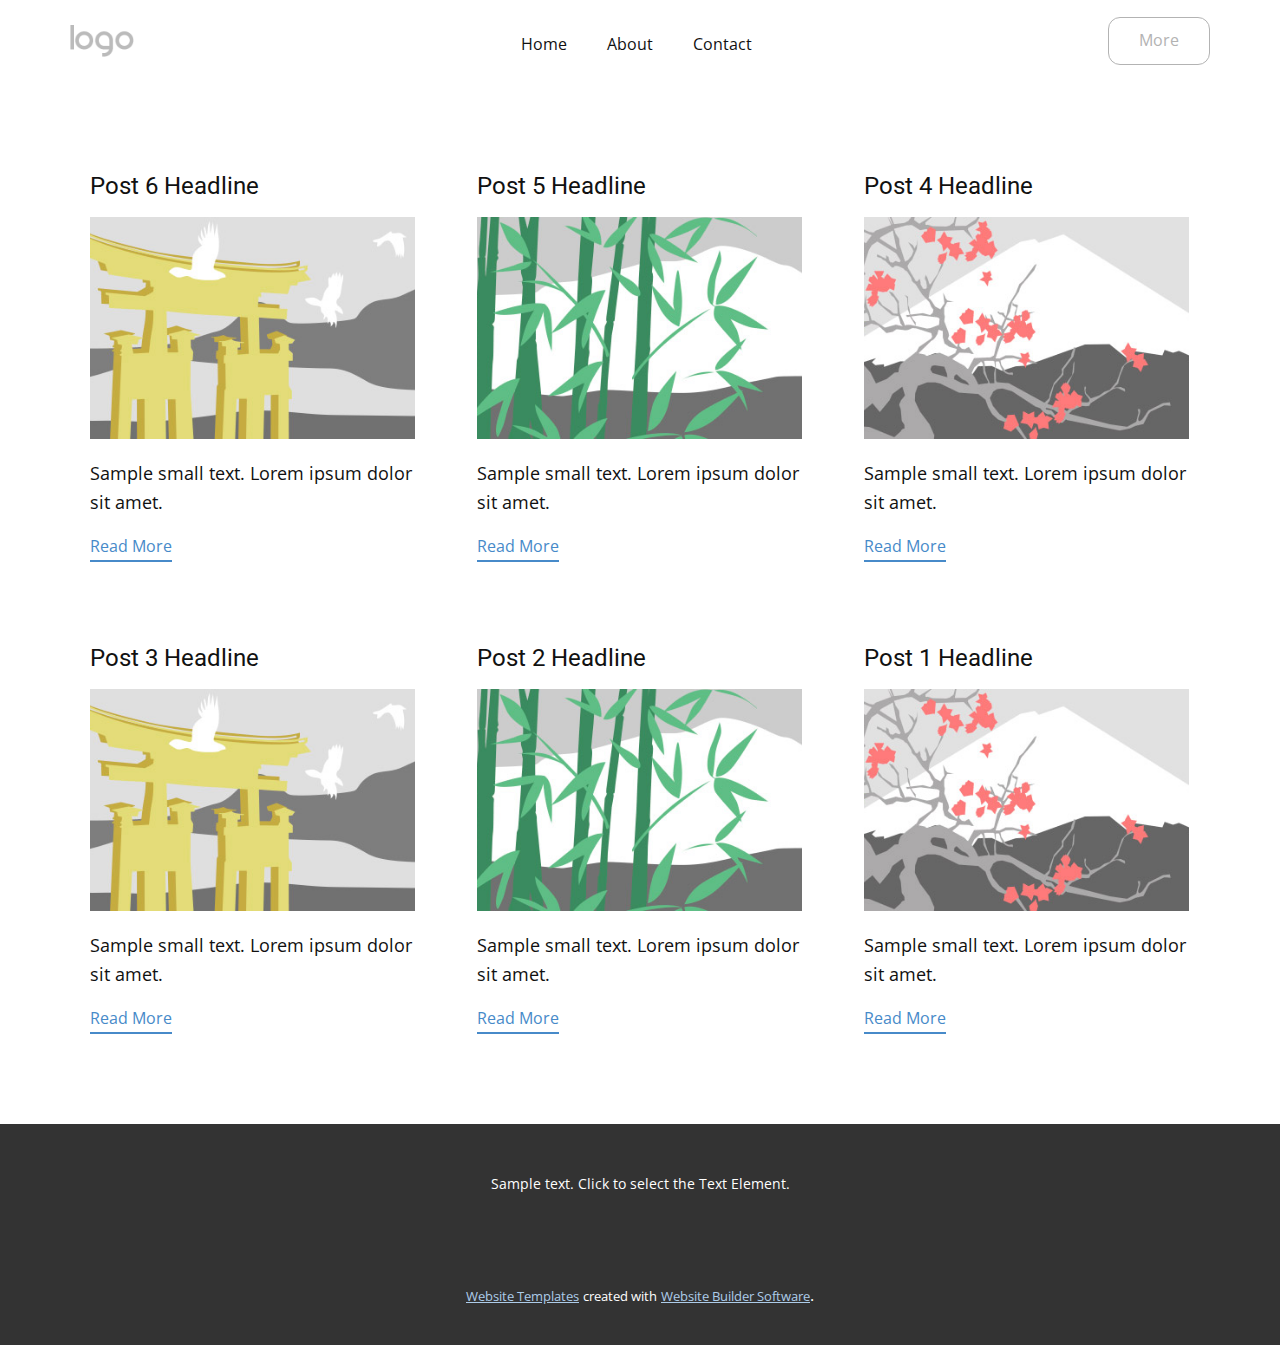
<file: blog/blog.html>
<!DOCTYPE html>
<html style="font-size: 16px;" lang="en"><head>
    <meta name="viewport" content="width=device-width, initial-scale=1.0">
    <meta charset="utf-8">
    <meta name="keywords" content="">
    <meta name="description" content="">
    <title>Blog Template</title>
    <link rel="stylesheet" href="../nicepage.css" media="screen">
<link rel="stylesheet" href="../Blog-Template.css" media="screen">
    <script class="u-script" type="text/javascript" src="../jquery.js" defer=""></script>
    <script class="u-script" type="text/javascript" src="../nicepage.js" defer=""></script>
    <meta name="generator" content="Nicepage 5.7.9, nicepage.com">
    <link id="u-theme-google-font" rel="stylesheet" href="https://fonts.googleapis.com/css?family=Roboto:100,100i,300,300i,400,400i,500,500i,700,700i,900,900i|Open+Sans:300,300i,400,400i,500,500i,600,600i,700,700i,800,800i">
    
    
    <script type="application/ld+json">{
		"@context": "http://schema.org",
		"@type": "Organization",
		"name": "",
		"logo": "images/default-logo.png"
}</script>
    <meta name="theme-color" content="#478ac9">
  <meta data-intl-tel-input-cdn-path="intlTelInput/"></head>
  <body class="u-body u-xl-mode" data-lang="en"><header class="u-clearfix u-header u-header" id="sec-696d"><div class="u-clearfix u-sheet u-sheet-1">
        <a href="#" class="u-active-black u-border-1 u-border-active-black u-border-grey-30 u-border-hover-black u-btn u-btn-round u-button-style u-hover-black u-none u-radius-12 u-text-active-white u-text-hover-white u-btn-1">More</a>
        <nav class="u-menu u-menu-dropdown u-offcanvas u-menu-1" data-responsive-from="XXL">
          <div class="menu-collapse" style="font-size: 1rem; letter-spacing: 0px;">
            <a class="u-button-style u-custom-left-right-menu-spacing u-custom-padding-bottom u-custom-top-bottom-menu-spacing u-nav-link u-text-active-palette-1-base u-text-hover-palette-2-base" href="#">
              <svg class="u-svg-link" viewBox="0 0 24 24"><use xmlns:xlink="http://www.w3.org/1999/xlink" xlink:href="#menu-hamburger"></use></svg>
              <svg class="u-svg-content" version="1.1" id="menu-hamburger" viewBox="0 0 16 16" x="0px" y="0px" xmlns:xlink="http://www.w3.org/1999/xlink" xmlns="http://www.w3.org/2000/svg"><g><rect y="1" width="16" height="2"></rect><rect y="7" width="16" height="2"></rect><rect y="13" width="16" height="2"></rect>
</g></svg>
            </a>
          </div>
          <div class="u-custom-menu u-nav-container">
            <ul class="u-nav u-unstyled u-nav-1"><li class="u-nav-item"><a class="u-button-style u-nav-link u-text-active-palette-1-base u-text-hover-palette-2-base" href="../Home.html" style="padding: 10px 20px;">Home</a>
</li><li class="u-nav-item"><a class="u-button-style u-nav-link u-text-active-palette-1-base u-text-hover-palette-2-base" href="../About.html" style="padding: 10px 20px;">About</a><div class="u-nav-popup"><ul class="u-h-spacing-20 u-nav u-unstyled u-v-spacing-10 u-nav-2"><li class="u-nav-item"><a class="u-button-style u-nav-link u-white" href="../About.html">https://www.behance.net/anandmohanjha</a>
</li></ul>
</div>
</li><li class="u-nav-item"><a class="u-button-style u-nav-link u-text-active-palette-1-base u-text-hover-palette-2-base" href="../tel:8420174603" style="padding: 10px 20px;">Contact</a>
</li></ul>
          </div>
          <div class="u-custom-menu u-nav-container-collapse">
            <div class="u-black u-container-style u-inner-container-layout u-opacity u-opacity-95 u-sidenav">
              <div class="u-inner-container-layout u-sidenav-overflow">
                <div class="u-menu-close"></div>
                <ul class="u-align-center u-nav u-popupmenu-items u-unstyled u-nav-3"><li class="u-nav-item"><a class="u-button-style u-nav-link" href="../Home.html">Home</a>
</li><li class="u-nav-item"><a class="u-button-style u-nav-link" href="../About.html">About</a><div class="u-nav-popup"><ul class="u-h-spacing-20 u-nav u-unstyled u-v-spacing-10 u-nav-4"><li class="u-nav-item"><a class="u-button-style u-nav-link" href="../About.html">https://www.behance.net/anandmohanjha</a>
</li></ul>
</div>
</li><li class="u-nav-item"><a class="u-button-style u-nav-link" href="../tel:8420174603">Contact</a>
</li></ul>
              </div>
            </div>
            <div class="u-black u-menu-overlay u-opacity u-opacity-70"></div>
          </div>
        </nav>
        <a href="https://nicepage.com" class="u-image u-logo u-image-1" data-image-width="80" data-image-height="40">
          <img class="u-logo-image u-logo-image-1" src="../images/default-logo.png">
        </a>
      </div></header>
    <section class="u-clearfix u-section-1" id="sec-c06d">
      <div class="u-clearfix u-sheet u-valign-middle u-sheet-1"><!--blog--><!--blog_options_json--><!--{"type":"Recent","source":"","tags":"","count":""}--><!--/blog_options_json-->
        <div class="u-blog u-expanded-width u-repeater u-repeater-1"><!--blog_post-->
          <div class="u-blog-post u-container-style u-repeater-item u-white u-repeater-item-1">
            <div class="u-container-layout u-similar-container u-valign-top u-container-layout-1"><!--blog_post_header-->
              <h4 class="u-blog-control u-text u-text-1">
                <a class="u-post-header-link" href="../blog/post-5.html">Post 6 Headline</a>
              </h4><!--/blog_post_header--><!--blog_post_image-->
              <a class="u-post-header-link" href="../blog/post-5.html"><img alt="" class="u-blog-control u-expanded-width u-image u-image-default u-image-1" src="../images/8ad73f3c.jpeg"></a><!--/blog_post_image--><!--blog_post_content-->
              <div class="u-blog-control u-post-content u-text u-text-2 fr-view">Sample small text. Lorem ipsum dolor sit amet.</div><!--/blog_post_content--><!--blog_post_readmore-->
              <a href="../blog/post-5.html" class="u-blog-control u-border-2 u-border-palette-1-base u-btn u-btn-rectangle u-button-style u-none u-btn-1"><!--blog_post_readmore_content--><!--options_json--><!--{"content":"","defaultValue":"Read More"}--><!--/options_json-->Read More<!--/blog_post_readmore_content--></a><!--/blog_post_readmore-->
            </div>
          </div><div class="u-blog-post u-container-style u-repeater-item u-video-cover u-white">
            <div class="u-container-layout u-similar-container u-valign-top u-container-layout-2"><!--blog_post_header-->
              <h4 class="u-blog-control u-text u-text-3">
                <a class="u-post-header-link" href="../blog/post-4.html">Post 5 Headline</a>
              </h4><!--/blog_post_header--><!--blog_post_image-->
              <a class="u-post-header-link" href="../blog/post-4.html"><img alt="" class="u-blog-control u-expanded-width u-image u-image-default u-image-2" src="../images/68f64b9d.jpeg"></a><!--/blog_post_image--><!--blog_post_content-->
              <div class="u-blog-control u-post-content u-text u-text-4 fr-view">Sample small text. Lorem ipsum dolor sit amet.</div><!--/blog_post_content--><!--blog_post_readmore-->
              <a href="../blog/post-4.html" class="u-blog-control u-border-2 u-border-palette-1-base u-btn u-btn-rectangle u-button-style u-none u-btn-2"><!--blog_post_readmore_content--><!--options_json--><!--{"content":"","defaultValue":"Read More"}--><!--/options_json-->Read More<!--/blog_post_readmore_content--></a><!--/blog_post_readmore-->
            </div>
          </div><div class="u-blog-post u-container-style u-repeater-item u-video-cover u-white">
            <div class="u-container-layout u-similar-container u-valign-top u-container-layout-3"><!--blog_post_header-->
              <h4 class="u-blog-control u-text u-text-5">
                <a class="u-post-header-link" href="../blog/post-3.html">Post 4 Headline</a>
              </h4><!--/blog_post_header--><!--blog_post_image-->
              <a class="u-post-header-link" href="../blog/post-3.html"><img alt="" class="u-blog-control u-expanded-width u-image u-image-default u-image-3" src="../images/0fd3416c.jpeg"></a><!--/blog_post_image--><!--blog_post_content-->
              <div class="u-blog-control u-post-content u-text u-text-6 fr-view">Sample small text. Lorem ipsum dolor sit amet.</div><!--/blog_post_content--><!--blog_post_readmore-->
              <a href="../blog/post-3.html" class="u-blog-control u-border-2 u-border-palette-1-base u-btn u-btn-rectangle u-button-style u-none u-btn-3"><!--blog_post_readmore_content--><!--options_json--><!--{"content":"","defaultValue":"Read More"}--><!--/options_json-->Read More<!--/blog_post_readmore_content--></a><!--/blog_post_readmore-->
            </div>
          </div><div class="u-blog-post u-container-style u-repeater-item u-white u-repeater-item-1">
            <div class="u-container-layout u-similar-container u-valign-top u-container-layout-1"><!--blog_post_header-->
              <h4 class="u-blog-control u-text u-text-1">
                <a class="u-post-header-link" href="../blog/post-2.html">Post 3 Headline</a>
              </h4><!--/blog_post_header--><!--blog_post_image-->
              <a class="u-post-header-link" href="../blog/post-2.html"><img alt="" class="u-blog-control u-expanded-width u-image u-image-default u-image-1" src="../images/8ad73f3c.jpeg"></a><!--/blog_post_image--><!--blog_post_content-->
              <div class="u-blog-control u-post-content u-text u-text-2 fr-view">Sample small text. Lorem ipsum dolor sit amet.</div><!--/blog_post_content--><!--blog_post_readmore-->
              <a href="../blog/post-2.html" class="u-blog-control u-border-2 u-border-palette-1-base u-btn u-btn-rectangle u-button-style u-none u-btn-1"><!--blog_post_readmore_content--><!--options_json--><!--{"content":"","defaultValue":"Read More"}--><!--/options_json-->Read More<!--/blog_post_readmore_content--></a><!--/blog_post_readmore-->
            </div>
          </div><div class="u-blog-post u-container-style u-repeater-item u-video-cover u-white">
            <div class="u-container-layout u-similar-container u-valign-top u-container-layout-2"><!--blog_post_header-->
              <h4 class="u-blog-control u-text u-text-3">
                <a class="u-post-header-link" href="../blog/post-1.html">Post 2 Headline</a>
              </h4><!--/blog_post_header--><!--blog_post_image-->
              <a class="u-post-header-link" href="../blog/post-1.html"><img alt="" class="u-blog-control u-expanded-width u-image u-image-default u-image-2" src="../images/68f64b9d.jpeg"></a><!--/blog_post_image--><!--blog_post_content-->
              <div class="u-blog-control u-post-content u-text u-text-4 fr-view">Sample small text. Lorem ipsum dolor sit amet.</div><!--/blog_post_content--><!--blog_post_readmore-->
              <a href="../blog/post-1.html" class="u-blog-control u-border-2 u-border-palette-1-base u-btn u-btn-rectangle u-button-style u-none u-btn-2"><!--blog_post_readmore_content--><!--options_json--><!--{"content":"","defaultValue":"Read More"}--><!--/options_json-->Read More<!--/blog_post_readmore_content--></a><!--/blog_post_readmore-->
            </div>
          </div><div class="u-blog-post u-container-style u-repeater-item u-video-cover u-white">
            <div class="u-container-layout u-similar-container u-valign-top u-container-layout-3"><!--blog_post_header-->
              <h4 class="u-blog-control u-text u-text-5">
                <a class="u-post-header-link" href="../blog/post.html">Post 1 Headline</a>
              </h4><!--/blog_post_header--><!--blog_post_image-->
              <a class="u-post-header-link" href="../blog/post.html"><img alt="" class="u-blog-control u-expanded-width u-image u-image-default u-image-3" src="../images/0fd3416c.jpeg"></a><!--/blog_post_image--><!--blog_post_content-->
              <div class="u-blog-control u-post-content u-text u-text-6 fr-view">Sample small text. Lorem ipsum dolor sit amet.</div><!--/blog_post_content--><!--blog_post_readmore-->
              <a href="../blog/post.html" class="u-blog-control u-border-2 u-border-palette-1-base u-btn u-btn-rectangle u-button-style u-none u-btn-3"><!--blog_post_readmore_content--><!--options_json--><!--{"content":"","defaultValue":"Read More"}--><!--/options_json-->Read More<!--/blog_post_readmore_content--></a><!--/blog_post_readmore-->
            </div>
          </div><!--/blog_post--><!--blog_post-->
          <!--/blog_post--><!--blog_post-->
          <!--/blog_post-->
        </div><!--/blog-->
      </div>
    </section>
    
    
    <footer class="u-align-center u-clearfix u-footer u-grey-80 u-footer" id="sec-3870"><div class="u-clearfix u-sheet u-sheet-1">
        <p class="u-small-text u-text u-text-variant u-text-1">Sample text. Click to select the Text Element.</p>
      </div></footer>
    <section class="u-backlink u-clearfix u-grey-80">
      <a class="u-link" href="https://nicepage.com/website-templates" target="_blank">
        <span>Website Templates</span>
      </a>
      <p class="u-text">
        <span>created with</span>
      </p>
      <a class="u-link" href="" target="_blank">
        <span>Website Builder Software</span>
      </a>. 
    </section>
  
</body></html>
</file>
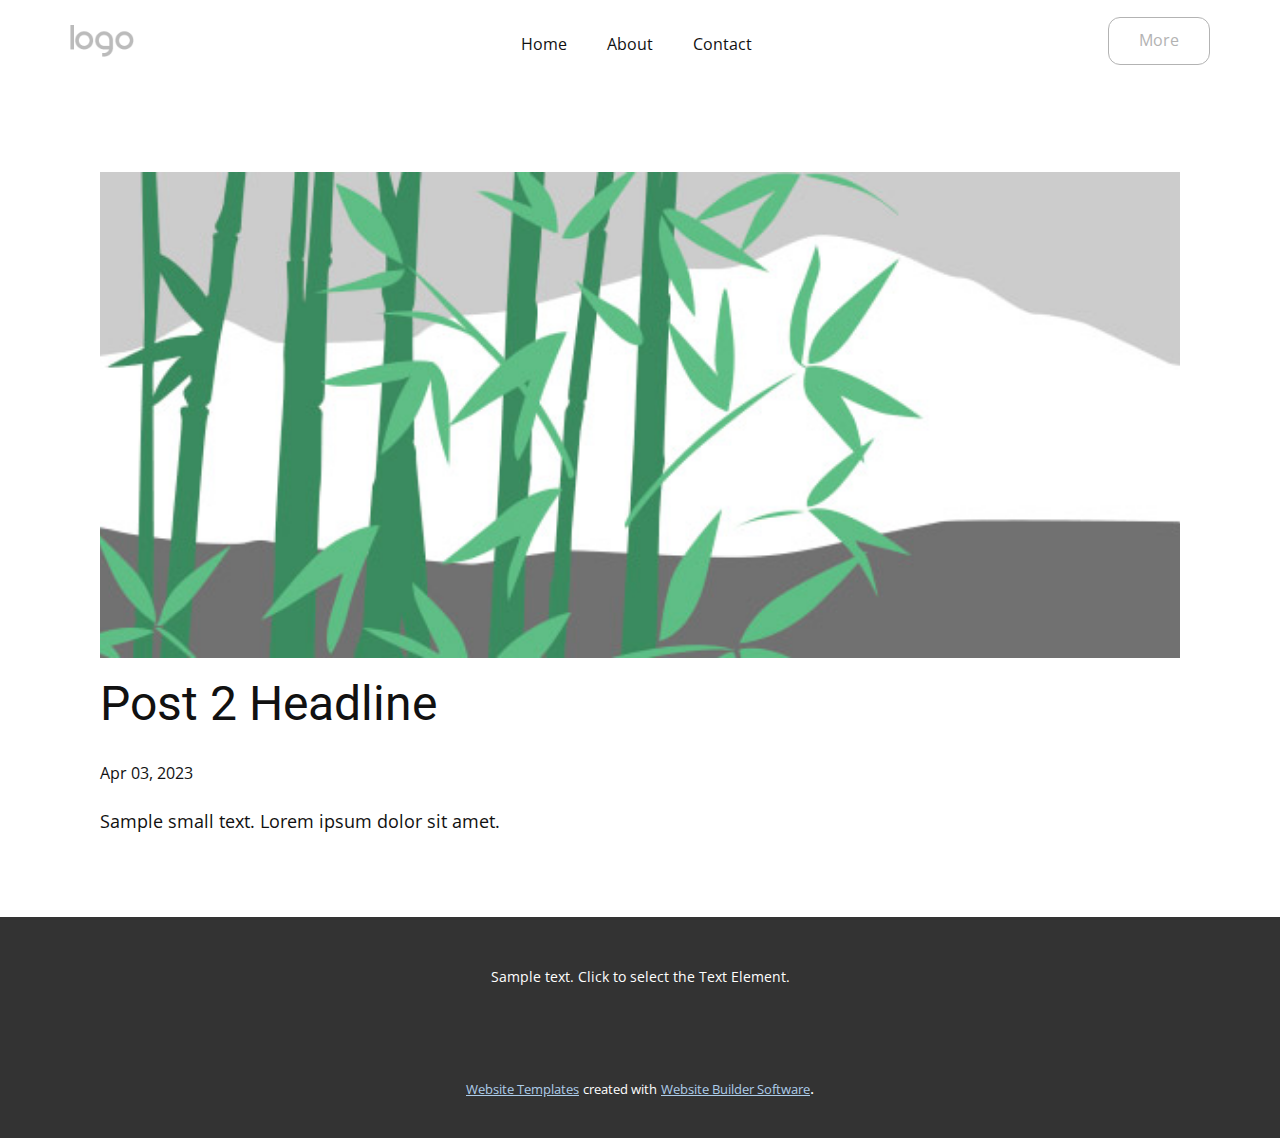
<file: blog/post-1.html>
<!DOCTYPE html>
<html style="font-size: 16px;" lang="en"><head>
    <meta name="viewport" content="width=device-width, initial-scale=1.0">
    <meta charset="utf-8">
    <meta name="keywords" content="Post 1 Headline">
    <meta name="description" content="">
    <title>Post 2 Headline</title>
    <link rel="stylesheet" href="../nicepage.css" media="screen">
<link rel="stylesheet" href="../Post-Template.css" media="screen">
    <script class="u-script" type="text/javascript" src="../jquery.js" defer=""></script>
    <script class="u-script" type="text/javascript" src="../nicepage.js" defer=""></script>
    <meta name="generator" content="Nicepage 5.7.9, nicepage.com">
    <link id="u-theme-google-font" rel="stylesheet" href="https://fonts.googleapis.com/css?family=Roboto:100,100i,300,300i,400,400i,500,500i,700,700i,900,900i|Open+Sans:300,300i,400,400i,500,500i,600,600i,700,700i,800,800i">
    
    
    <script type="application/ld+json">{
		"@context": "http://schema.org",
		"@type": "Organization",
		"name": "",
		"logo": "images/default-logo.png"
}</script>
    <meta name="theme-color" content="#478ac9">
  <meta data-intl-tel-input-cdn-path="intlTelInput/"></head>
  <body class="u-body u-xl-mode" data-lang="en"><header class="u-clearfix u-header u-header" id="sec-696d"><div class="u-clearfix u-sheet u-sheet-1">
        <a href="#" class="u-active-black u-border-1 u-border-active-black u-border-grey-30 u-border-hover-black u-btn u-btn-round u-button-style u-hover-black u-none u-radius-12 u-text-active-white u-text-hover-white u-btn-1">More</a>
        <nav class="u-menu u-menu-dropdown u-offcanvas u-menu-1" data-responsive-from="XXL">
          <div class="menu-collapse" style="font-size: 1rem; letter-spacing: 0px;">
            <a class="u-button-style u-custom-left-right-menu-spacing u-custom-padding-bottom u-custom-top-bottom-menu-spacing u-nav-link u-text-active-palette-1-base u-text-hover-palette-2-base" href="#">
              <svg class="u-svg-link" viewBox="0 0 24 24"><use xmlns:xlink="http://www.w3.org/1999/xlink" xlink:href="#menu-hamburger"></use></svg>
              <svg class="u-svg-content" version="1.1" id="menu-hamburger" viewBox="0 0 16 16" x="0px" y="0px" xmlns:xlink="http://www.w3.org/1999/xlink" xmlns="http://www.w3.org/2000/svg"><g><rect y="1" width="16" height="2"></rect><rect y="7" width="16" height="2"></rect><rect y="13" width="16" height="2"></rect>
</g></svg>
            </a>
          </div>
          <div class="u-custom-menu u-nav-container">
            <ul class="u-nav u-unstyled u-nav-1"><li class="u-nav-item"><a class="u-button-style u-nav-link u-text-active-palette-1-base u-text-hover-palette-2-base" href="../Home.html" style="padding: 10px 20px;">Home</a>
</li><li class="u-nav-item"><a class="u-button-style u-nav-link u-text-active-palette-1-base u-text-hover-palette-2-base" href="../About.html" style="padding: 10px 20px;">About</a><div class="u-nav-popup"><ul class="u-h-spacing-20 u-nav u-unstyled u-v-spacing-10 u-nav-2"><li class="u-nav-item"><a class="u-button-style u-nav-link u-white" href="../About.html">https://www.behance.net/anandmohanjha</a>
</li></ul>
</div>
</li><li class="u-nav-item"><a class="u-button-style u-nav-link u-text-active-palette-1-base u-text-hover-palette-2-base" href="../tel:8420174603" style="padding: 10px 20px;">Contact</a>
</li></ul>
          </div>
          <div class="u-custom-menu u-nav-container-collapse">
            <div class="u-black u-container-style u-inner-container-layout u-opacity u-opacity-95 u-sidenav">
              <div class="u-inner-container-layout u-sidenav-overflow">
                <div class="u-menu-close"></div>
                <ul class="u-align-center u-nav u-popupmenu-items u-unstyled u-nav-3"><li class="u-nav-item"><a class="u-button-style u-nav-link" href="../Home.html">Home</a>
</li><li class="u-nav-item"><a class="u-button-style u-nav-link" href="../About.html">About</a><div class="u-nav-popup"><ul class="u-h-spacing-20 u-nav u-unstyled u-v-spacing-10 u-nav-4"><li class="u-nav-item"><a class="u-button-style u-nav-link" href="../About.html">https://www.behance.net/anandmohanjha</a>
</li></ul>
</div>
</li><li class="u-nav-item"><a class="u-button-style u-nav-link" href="../tel:8420174603">Contact</a>
</li></ul>
              </div>
            </div>
            <div class="u-black u-menu-overlay u-opacity u-opacity-70"></div>
          </div>
        </nav>
        <a href="https://nicepage.com" class="u-image u-logo u-image-1" data-image-width="80" data-image-height="40">
          <img class="u-logo-image u-logo-image-1" src="../images/default-logo.png">
        </a>
      </div></header>
    <section class="u-align-center u-clearfix u-section-1" id="sec-c748">
      <div class="u-clearfix u-sheet u-valign-middle-md u-valign-middle-sm u-valign-middle-xs u-sheet-1"><!--post_details--><!--post_details_options_json--><!--{"source":""}--><!--/post_details_options_json--><!--blog_post-->
        <div class="u-container-style u-expanded-width u-post-details u-post-details-1">
          <div class="u-container-layout u-valign-middle u-container-layout-1"><!--blog_post_image-->
            <img alt="" class="u-blog-control u-expanded-width u-image u-image-default u-image-1" src="../images/68f64b9d.jpeg"><!--/blog_post_image--><!--blog_post_header-->
            <h2 class="u-blog-control u-text u-text-1">Post 2 Headline</h2><!--/blog_post_header--><!--blog_post_metadata-->
            <div class="u-blog-control u-metadata u-metadata-1"><!--blog_post_metadata_date-->
              <span class="u-meta-date u-meta-icon">Apr 03, 2023</span><!--/blog_post_metadata_date--><!--blog_post_metadata_category-->
              <!--/blog_post_metadata_category--><!--blog_post_metadata_comments-->
              <!--/blog_post_metadata_comments-->
            </div><!--/blog_post_metadata--><!--blog_post_content-->
            <div class="u-align-justify u-blog-control u-post-content u-text u-text-2 fr-view">
  Sample small text. Lorem ipsum dolor sit amet.
  </div><!--/blog_post_content-->
          </div>
        </div><!--/blog_post--><!--/post_details-->
      </div>
    </section>
    
    
    <footer class="u-align-center u-clearfix u-footer u-grey-80 u-footer" id="sec-3870"><div class="u-clearfix u-sheet u-sheet-1">
        <p class="u-small-text u-text u-text-variant u-text-1">Sample text. Click to select the Text Element.</p>
      </div></footer>
    <section class="u-backlink u-clearfix u-grey-80">
      <a class="u-link" href="https://nicepage.com/website-templates" target="_blank">
        <span>Website Templates</span>
      </a>
      <p class="u-text">
        <span>created with</span>
      </p>
      <a class="u-link" href="" target="_blank">
        <span>Website Builder Software</span>
      </a>. 
    </section>
  
</body></html>
</file>
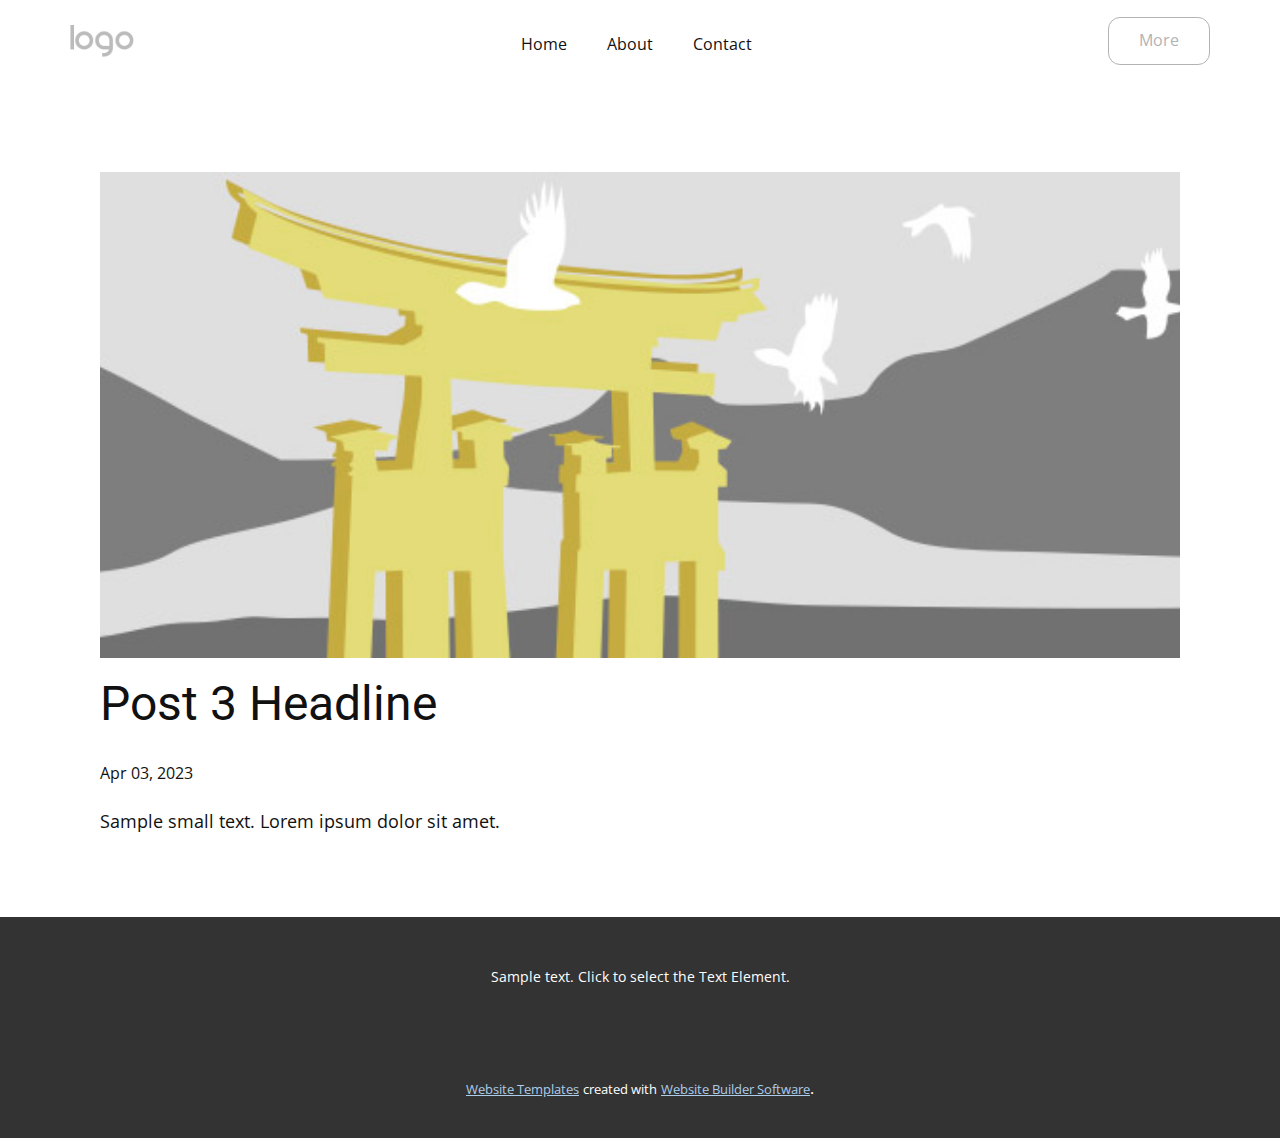
<file: blog/post-2.html>
<!DOCTYPE html>
<html style="font-size: 16px;" lang="en"><head>
    <meta name="viewport" content="width=device-width, initial-scale=1.0">
    <meta charset="utf-8">
    <meta name="keywords" content="Post 1 Headline">
    <meta name="description" content="">
    <title>Post 3 Headline</title>
    <link rel="stylesheet" href="../nicepage.css" media="screen">
<link rel="stylesheet" href="../Post-Template.css" media="screen">
    <script class="u-script" type="text/javascript" src="../jquery.js" defer=""></script>
    <script class="u-script" type="text/javascript" src="../nicepage.js" defer=""></script>
    <meta name="generator" content="Nicepage 5.7.9, nicepage.com">
    <link id="u-theme-google-font" rel="stylesheet" href="https://fonts.googleapis.com/css?family=Roboto:100,100i,300,300i,400,400i,500,500i,700,700i,900,900i|Open+Sans:300,300i,400,400i,500,500i,600,600i,700,700i,800,800i">
    
    
    <script type="application/ld+json">{
		"@context": "http://schema.org",
		"@type": "Organization",
		"name": "",
		"logo": "images/default-logo.png"
}</script>
    <meta name="theme-color" content="#478ac9">
  <meta data-intl-tel-input-cdn-path="intlTelInput/"></head>
  <body class="u-body u-xl-mode" data-lang="en"><header class="u-clearfix u-header u-header" id="sec-696d"><div class="u-clearfix u-sheet u-sheet-1">
        <a href="#" class="u-active-black u-border-1 u-border-active-black u-border-grey-30 u-border-hover-black u-btn u-btn-round u-button-style u-hover-black u-none u-radius-12 u-text-active-white u-text-hover-white u-btn-1">More</a>
        <nav class="u-menu u-menu-dropdown u-offcanvas u-menu-1" data-responsive-from="XXL">
          <div class="menu-collapse" style="font-size: 1rem; letter-spacing: 0px;">
            <a class="u-button-style u-custom-left-right-menu-spacing u-custom-padding-bottom u-custom-top-bottom-menu-spacing u-nav-link u-text-active-palette-1-base u-text-hover-palette-2-base" href="#">
              <svg class="u-svg-link" viewBox="0 0 24 24"><use xmlns:xlink="http://www.w3.org/1999/xlink" xlink:href="#menu-hamburger"></use></svg>
              <svg class="u-svg-content" version="1.1" id="menu-hamburger" viewBox="0 0 16 16" x="0px" y="0px" xmlns:xlink="http://www.w3.org/1999/xlink" xmlns="http://www.w3.org/2000/svg"><g><rect y="1" width="16" height="2"></rect><rect y="7" width="16" height="2"></rect><rect y="13" width="16" height="2"></rect>
</g></svg>
            </a>
          </div>
          <div class="u-custom-menu u-nav-container">
            <ul class="u-nav u-unstyled u-nav-1"><li class="u-nav-item"><a class="u-button-style u-nav-link u-text-active-palette-1-base u-text-hover-palette-2-base" href="../Home.html" style="padding: 10px 20px;">Home</a>
</li><li class="u-nav-item"><a class="u-button-style u-nav-link u-text-active-palette-1-base u-text-hover-palette-2-base" href="../About.html" style="padding: 10px 20px;">About</a><div class="u-nav-popup"><ul class="u-h-spacing-20 u-nav u-unstyled u-v-spacing-10 u-nav-2"><li class="u-nav-item"><a class="u-button-style u-nav-link u-white" href="../About.html">https://www.behance.net/anandmohanjha</a>
</li></ul>
</div>
</li><li class="u-nav-item"><a class="u-button-style u-nav-link u-text-active-palette-1-base u-text-hover-palette-2-base" href="../tel:8420174603" style="padding: 10px 20px;">Contact</a>
</li></ul>
          </div>
          <div class="u-custom-menu u-nav-container-collapse">
            <div class="u-black u-container-style u-inner-container-layout u-opacity u-opacity-95 u-sidenav">
              <div class="u-inner-container-layout u-sidenav-overflow">
                <div class="u-menu-close"></div>
                <ul class="u-align-center u-nav u-popupmenu-items u-unstyled u-nav-3"><li class="u-nav-item"><a class="u-button-style u-nav-link" href="../Home.html">Home</a>
</li><li class="u-nav-item"><a class="u-button-style u-nav-link" href="../About.html">About</a><div class="u-nav-popup"><ul class="u-h-spacing-20 u-nav u-unstyled u-v-spacing-10 u-nav-4"><li class="u-nav-item"><a class="u-button-style u-nav-link" href="../About.html">https://www.behance.net/anandmohanjha</a>
</li></ul>
</div>
</li><li class="u-nav-item"><a class="u-button-style u-nav-link" href="../tel:8420174603">Contact</a>
</li></ul>
              </div>
            </div>
            <div class="u-black u-menu-overlay u-opacity u-opacity-70"></div>
          </div>
        </nav>
        <a href="https://nicepage.com" class="u-image u-logo u-image-1" data-image-width="80" data-image-height="40">
          <img class="u-logo-image u-logo-image-1" src="../images/default-logo.png">
        </a>
      </div></header>
    <section class="u-align-center u-clearfix u-section-1" id="sec-c748">
      <div class="u-clearfix u-sheet u-valign-middle-md u-valign-middle-sm u-valign-middle-xs u-sheet-1"><!--post_details--><!--post_details_options_json--><!--{"source":""}--><!--/post_details_options_json--><!--blog_post-->
        <div class="u-container-style u-expanded-width u-post-details u-post-details-1">
          <div class="u-container-layout u-valign-middle u-container-layout-1"><!--blog_post_image-->
            <img alt="" class="u-blog-control u-expanded-width u-image u-image-default u-image-1" src="../images/8ad73f3c.jpeg"><!--/blog_post_image--><!--blog_post_header-->
            <h2 class="u-blog-control u-text u-text-1">Post 3 Headline</h2><!--/blog_post_header--><!--blog_post_metadata-->
            <div class="u-blog-control u-metadata u-metadata-1"><!--blog_post_metadata_date-->
              <span class="u-meta-date u-meta-icon">Apr 03, 2023</span><!--/blog_post_metadata_date--><!--blog_post_metadata_category-->
              <!--/blog_post_metadata_category--><!--blog_post_metadata_comments-->
              <!--/blog_post_metadata_comments-->
            </div><!--/blog_post_metadata--><!--blog_post_content-->
            <div class="u-align-justify u-blog-control u-post-content u-text u-text-2 fr-view">
  Sample small text. Lorem ipsum dolor sit amet.
  </div><!--/blog_post_content-->
          </div>
        </div><!--/blog_post--><!--/post_details-->
      </div>
    </section>
    
    
    <footer class="u-align-center u-clearfix u-footer u-grey-80 u-footer" id="sec-3870"><div class="u-clearfix u-sheet u-sheet-1">
        <p class="u-small-text u-text u-text-variant u-text-1">Sample text. Click to select the Text Element.</p>
      </div></footer>
    <section class="u-backlink u-clearfix u-grey-80">
      <a class="u-link" href="https://nicepage.com/website-templates" target="_blank">
        <span>Website Templates</span>
      </a>
      <p class="u-text">
        <span>created with</span>
      </p>
      <a class="u-link" href="" target="_blank">
        <span>Website Builder Software</span>
      </a>. 
    </section>
  
</body></html>
</file>
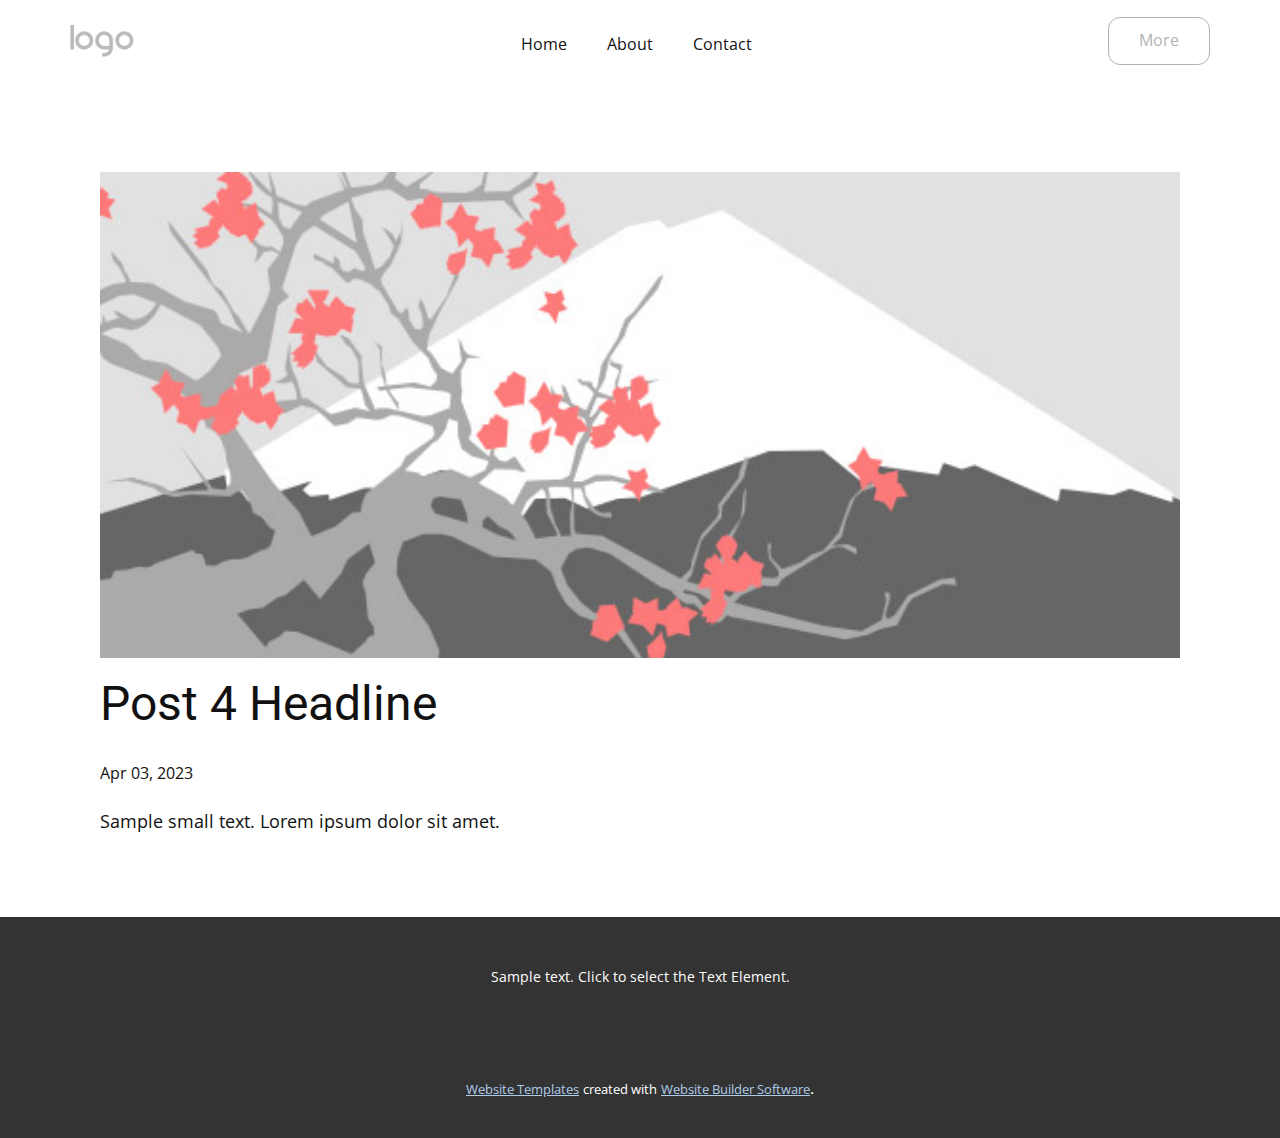
<file: blog/post-3.html>
<!DOCTYPE html>
<html style="font-size: 16px;" lang="en"><head>
    <meta name="viewport" content="width=device-width, initial-scale=1.0">
    <meta charset="utf-8">
    <meta name="keywords" content="Post 1 Headline">
    <meta name="description" content="">
    <title>Post 4 Headline</title>
    <link rel="stylesheet" href="../nicepage.css" media="screen">
<link rel="stylesheet" href="../Post-Template.css" media="screen">
    <script class="u-script" type="text/javascript" src="../jquery.js" defer=""></script>
    <script class="u-script" type="text/javascript" src="../nicepage.js" defer=""></script>
    <meta name="generator" content="Nicepage 5.7.9, nicepage.com">
    <link id="u-theme-google-font" rel="stylesheet" href="https://fonts.googleapis.com/css?family=Roboto:100,100i,300,300i,400,400i,500,500i,700,700i,900,900i|Open+Sans:300,300i,400,400i,500,500i,600,600i,700,700i,800,800i">
    
    
    <script type="application/ld+json">{
		"@context": "http://schema.org",
		"@type": "Organization",
		"name": "",
		"logo": "images/default-logo.png"
}</script>
    <meta name="theme-color" content="#478ac9">
  <meta data-intl-tel-input-cdn-path="intlTelInput/"></head>
  <body class="u-body u-xl-mode" data-lang="en"><header class="u-clearfix u-header u-header" id="sec-696d"><div class="u-clearfix u-sheet u-sheet-1">
        <a href="#" class="u-active-black u-border-1 u-border-active-black u-border-grey-30 u-border-hover-black u-btn u-btn-round u-button-style u-hover-black u-none u-radius-12 u-text-active-white u-text-hover-white u-btn-1">More</a>
        <nav class="u-menu u-menu-dropdown u-offcanvas u-menu-1" data-responsive-from="XXL">
          <div class="menu-collapse" style="font-size: 1rem; letter-spacing: 0px;">
            <a class="u-button-style u-custom-left-right-menu-spacing u-custom-padding-bottom u-custom-top-bottom-menu-spacing u-nav-link u-text-active-palette-1-base u-text-hover-palette-2-base" href="#">
              <svg class="u-svg-link" viewBox="0 0 24 24"><use xmlns:xlink="http://www.w3.org/1999/xlink" xlink:href="#menu-hamburger"></use></svg>
              <svg class="u-svg-content" version="1.1" id="menu-hamburger" viewBox="0 0 16 16" x="0px" y="0px" xmlns:xlink="http://www.w3.org/1999/xlink" xmlns="http://www.w3.org/2000/svg"><g><rect y="1" width="16" height="2"></rect><rect y="7" width="16" height="2"></rect><rect y="13" width="16" height="2"></rect>
</g></svg>
            </a>
          </div>
          <div class="u-custom-menu u-nav-container">
            <ul class="u-nav u-unstyled u-nav-1"><li class="u-nav-item"><a class="u-button-style u-nav-link u-text-active-palette-1-base u-text-hover-palette-2-base" href="../Home.html" style="padding: 10px 20px;">Home</a>
</li><li class="u-nav-item"><a class="u-button-style u-nav-link u-text-active-palette-1-base u-text-hover-palette-2-base" href="../About.html" style="padding: 10px 20px;">About</a><div class="u-nav-popup"><ul class="u-h-spacing-20 u-nav u-unstyled u-v-spacing-10 u-nav-2"><li class="u-nav-item"><a class="u-button-style u-nav-link u-white" href="../About.html">https://www.behance.net/anandmohanjha</a>
</li></ul>
</div>
</li><li class="u-nav-item"><a class="u-button-style u-nav-link u-text-active-palette-1-base u-text-hover-palette-2-base" href="../tel:8420174603" style="padding: 10px 20px;">Contact</a>
</li></ul>
          </div>
          <div class="u-custom-menu u-nav-container-collapse">
            <div class="u-black u-container-style u-inner-container-layout u-opacity u-opacity-95 u-sidenav">
              <div class="u-inner-container-layout u-sidenav-overflow">
                <div class="u-menu-close"></div>
                <ul class="u-align-center u-nav u-popupmenu-items u-unstyled u-nav-3"><li class="u-nav-item"><a class="u-button-style u-nav-link" href="../Home.html">Home</a>
</li><li class="u-nav-item"><a class="u-button-style u-nav-link" href="../About.html">About</a><div class="u-nav-popup"><ul class="u-h-spacing-20 u-nav u-unstyled u-v-spacing-10 u-nav-4"><li class="u-nav-item"><a class="u-button-style u-nav-link" href="../About.html">https://www.behance.net/anandmohanjha</a>
</li></ul>
</div>
</li><li class="u-nav-item"><a class="u-button-style u-nav-link" href="../tel:8420174603">Contact</a>
</li></ul>
              </div>
            </div>
            <div class="u-black u-menu-overlay u-opacity u-opacity-70"></div>
          </div>
        </nav>
        <a href="https://nicepage.com" class="u-image u-logo u-image-1" data-image-width="80" data-image-height="40">
          <img class="u-logo-image u-logo-image-1" src="../images/default-logo.png">
        </a>
      </div></header>
    <section class="u-align-center u-clearfix u-section-1" id="sec-c748">
      <div class="u-clearfix u-sheet u-valign-middle-md u-valign-middle-sm u-valign-middle-xs u-sheet-1"><!--post_details--><!--post_details_options_json--><!--{"source":""}--><!--/post_details_options_json--><!--blog_post-->
        <div class="u-container-style u-expanded-width u-post-details u-post-details-1">
          <div class="u-container-layout u-valign-middle u-container-layout-1"><!--blog_post_image-->
            <img alt="" class="u-blog-control u-expanded-width u-image u-image-default u-image-1" src="../images/0fd3416c.jpeg"><!--/blog_post_image--><!--blog_post_header-->
            <h2 class="u-blog-control u-text u-text-1">Post 4 Headline</h2><!--/blog_post_header--><!--blog_post_metadata-->
            <div class="u-blog-control u-metadata u-metadata-1"><!--blog_post_metadata_date-->
              <span class="u-meta-date u-meta-icon">Apr 03, 2023</span><!--/blog_post_metadata_date--><!--blog_post_metadata_category-->
              <!--/blog_post_metadata_category--><!--blog_post_metadata_comments-->
              <!--/blog_post_metadata_comments-->
            </div><!--/blog_post_metadata--><!--blog_post_content-->
            <div class="u-align-justify u-blog-control u-post-content u-text u-text-2 fr-view">
  Sample small text. Lorem ipsum dolor sit amet.
  </div><!--/blog_post_content-->
          </div>
        </div><!--/blog_post--><!--/post_details-->
      </div>
    </section>
    
    
    <footer class="u-align-center u-clearfix u-footer u-grey-80 u-footer" id="sec-3870"><div class="u-clearfix u-sheet u-sheet-1">
        <p class="u-small-text u-text u-text-variant u-text-1">Sample text. Click to select the Text Element.</p>
      </div></footer>
    <section class="u-backlink u-clearfix u-grey-80">
      <a class="u-link" href="https://nicepage.com/website-templates" target="_blank">
        <span>Website Templates</span>
      </a>
      <p class="u-text">
        <span>created with</span>
      </p>
      <a class="u-link" href="" target="_blank">
        <span>Website Builder Software</span>
      </a>. 
    </section>
  
</body></html>
</file>
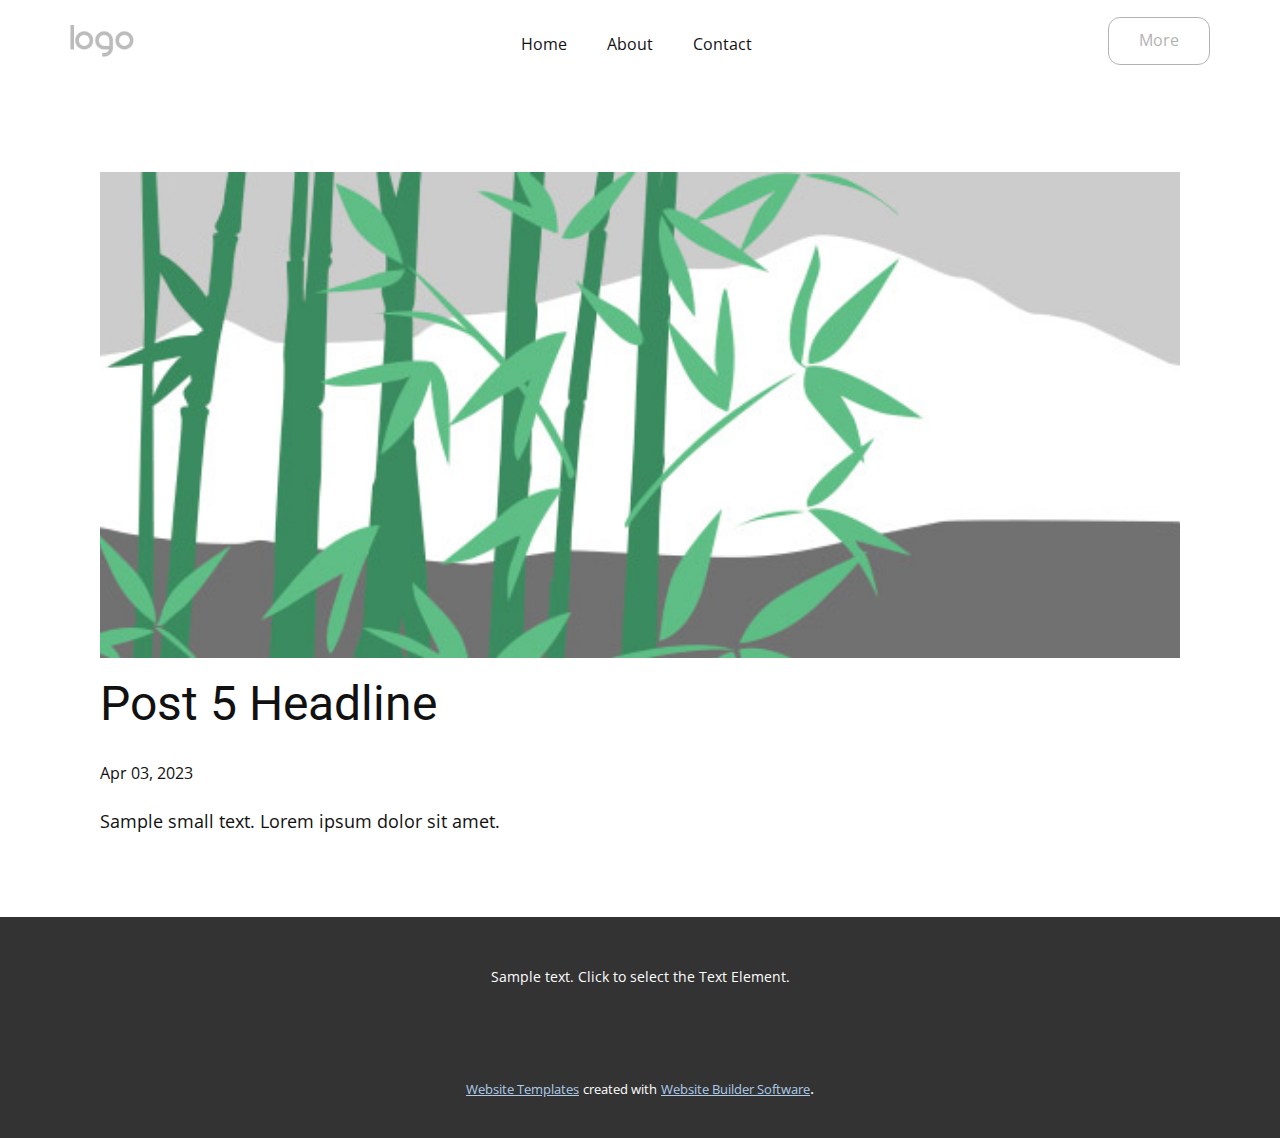
<file: blog/post-4.html>
<!DOCTYPE html>
<html style="font-size: 16px;" lang="en"><head>
    <meta name="viewport" content="width=device-width, initial-scale=1.0">
    <meta charset="utf-8">
    <meta name="keywords" content="Post 1 Headline">
    <meta name="description" content="">
    <title>Post 5 Headline</title>
    <link rel="stylesheet" href="../nicepage.css" media="screen">
<link rel="stylesheet" href="../Post-Template.css" media="screen">
    <script class="u-script" type="text/javascript" src="../jquery.js" defer=""></script>
    <script class="u-script" type="text/javascript" src="../nicepage.js" defer=""></script>
    <meta name="generator" content="Nicepage 5.7.9, nicepage.com">
    <link id="u-theme-google-font" rel="stylesheet" href="https://fonts.googleapis.com/css?family=Roboto:100,100i,300,300i,400,400i,500,500i,700,700i,900,900i|Open+Sans:300,300i,400,400i,500,500i,600,600i,700,700i,800,800i">
    
    
    <script type="application/ld+json">{
		"@context": "http://schema.org",
		"@type": "Organization",
		"name": "",
		"logo": "images/default-logo.png"
}</script>
    <meta name="theme-color" content="#478ac9">
  <meta data-intl-tel-input-cdn-path="intlTelInput/"></head>
  <body class="u-body u-xl-mode" data-lang="en"><header class="u-clearfix u-header u-header" id="sec-696d"><div class="u-clearfix u-sheet u-sheet-1">
        <a href="#" class="u-active-black u-border-1 u-border-active-black u-border-grey-30 u-border-hover-black u-btn u-btn-round u-button-style u-hover-black u-none u-radius-12 u-text-active-white u-text-hover-white u-btn-1">More</a>
        <nav class="u-menu u-menu-dropdown u-offcanvas u-menu-1" data-responsive-from="XXL">
          <div class="menu-collapse" style="font-size: 1rem; letter-spacing: 0px;">
            <a class="u-button-style u-custom-left-right-menu-spacing u-custom-padding-bottom u-custom-top-bottom-menu-spacing u-nav-link u-text-active-palette-1-base u-text-hover-palette-2-base" href="#">
              <svg class="u-svg-link" viewBox="0 0 24 24"><use xmlns:xlink="http://www.w3.org/1999/xlink" xlink:href="#menu-hamburger"></use></svg>
              <svg class="u-svg-content" version="1.1" id="menu-hamburger" viewBox="0 0 16 16" x="0px" y="0px" xmlns:xlink="http://www.w3.org/1999/xlink" xmlns="http://www.w3.org/2000/svg"><g><rect y="1" width="16" height="2"></rect><rect y="7" width="16" height="2"></rect><rect y="13" width="16" height="2"></rect>
</g></svg>
            </a>
          </div>
          <div class="u-custom-menu u-nav-container">
            <ul class="u-nav u-unstyled u-nav-1"><li class="u-nav-item"><a class="u-button-style u-nav-link u-text-active-palette-1-base u-text-hover-palette-2-base" href="../Home.html" style="padding: 10px 20px;">Home</a>
</li><li class="u-nav-item"><a class="u-button-style u-nav-link u-text-active-palette-1-base u-text-hover-palette-2-base" href="../About.html" style="padding: 10px 20px;">About</a><div class="u-nav-popup"><ul class="u-h-spacing-20 u-nav u-unstyled u-v-spacing-10 u-nav-2"><li class="u-nav-item"><a class="u-button-style u-nav-link u-white" href="../About.html">https://www.behance.net/anandmohanjha</a>
</li></ul>
</div>
</li><li class="u-nav-item"><a class="u-button-style u-nav-link u-text-active-palette-1-base u-text-hover-palette-2-base" href="../tel:8420174603" style="padding: 10px 20px;">Contact</a>
</li></ul>
          </div>
          <div class="u-custom-menu u-nav-container-collapse">
            <div class="u-black u-container-style u-inner-container-layout u-opacity u-opacity-95 u-sidenav">
              <div class="u-inner-container-layout u-sidenav-overflow">
                <div class="u-menu-close"></div>
                <ul class="u-align-center u-nav u-popupmenu-items u-unstyled u-nav-3"><li class="u-nav-item"><a class="u-button-style u-nav-link" href="../Home.html">Home</a>
</li><li class="u-nav-item"><a class="u-button-style u-nav-link" href="../About.html">About</a><div class="u-nav-popup"><ul class="u-h-spacing-20 u-nav u-unstyled u-v-spacing-10 u-nav-4"><li class="u-nav-item"><a class="u-button-style u-nav-link" href="../About.html">https://www.behance.net/anandmohanjha</a>
</li></ul>
</div>
</li><li class="u-nav-item"><a class="u-button-style u-nav-link" href="../tel:8420174603">Contact</a>
</li></ul>
              </div>
            </div>
            <div class="u-black u-menu-overlay u-opacity u-opacity-70"></div>
          </div>
        </nav>
        <a href="https://nicepage.com" class="u-image u-logo u-image-1" data-image-width="80" data-image-height="40">
          <img class="u-logo-image u-logo-image-1" src="../images/default-logo.png">
        </a>
      </div></header>
    <section class="u-align-center u-clearfix u-section-1" id="sec-c748">
      <div class="u-clearfix u-sheet u-valign-middle-md u-valign-middle-sm u-valign-middle-xs u-sheet-1"><!--post_details--><!--post_details_options_json--><!--{"source":""}--><!--/post_details_options_json--><!--blog_post-->
        <div class="u-container-style u-expanded-width u-post-details u-post-details-1">
          <div class="u-container-layout u-valign-middle u-container-layout-1"><!--blog_post_image-->
            <img alt="" class="u-blog-control u-expanded-width u-image u-image-default u-image-1" src="../images/68f64b9d.jpeg"><!--/blog_post_image--><!--blog_post_header-->
            <h2 class="u-blog-control u-text u-text-1">Post 5 Headline</h2><!--/blog_post_header--><!--blog_post_metadata-->
            <div class="u-blog-control u-metadata u-metadata-1"><!--blog_post_metadata_date-->
              <span class="u-meta-date u-meta-icon">Apr 03, 2023</span><!--/blog_post_metadata_date--><!--blog_post_metadata_category-->
              <!--/blog_post_metadata_category--><!--blog_post_metadata_comments-->
              <!--/blog_post_metadata_comments-->
            </div><!--/blog_post_metadata--><!--blog_post_content-->
            <div class="u-align-justify u-blog-control u-post-content u-text u-text-2 fr-view">
  Sample small text. Lorem ipsum dolor sit amet.
  </div><!--/blog_post_content-->
          </div>
        </div><!--/blog_post--><!--/post_details-->
      </div>
    </section>
    
    
    <footer class="u-align-center u-clearfix u-footer u-grey-80 u-footer" id="sec-3870"><div class="u-clearfix u-sheet u-sheet-1">
        <p class="u-small-text u-text u-text-variant u-text-1">Sample text. Click to select the Text Element.</p>
      </div></footer>
    <section class="u-backlink u-clearfix u-grey-80">
      <a class="u-link" href="https://nicepage.com/website-templates" target="_blank">
        <span>Website Templates</span>
      </a>
      <p class="u-text">
        <span>created with</span>
      </p>
      <a class="u-link" href="" target="_blank">
        <span>Website Builder Software</span>
      </a>. 
    </section>
  
</body></html>
</file>
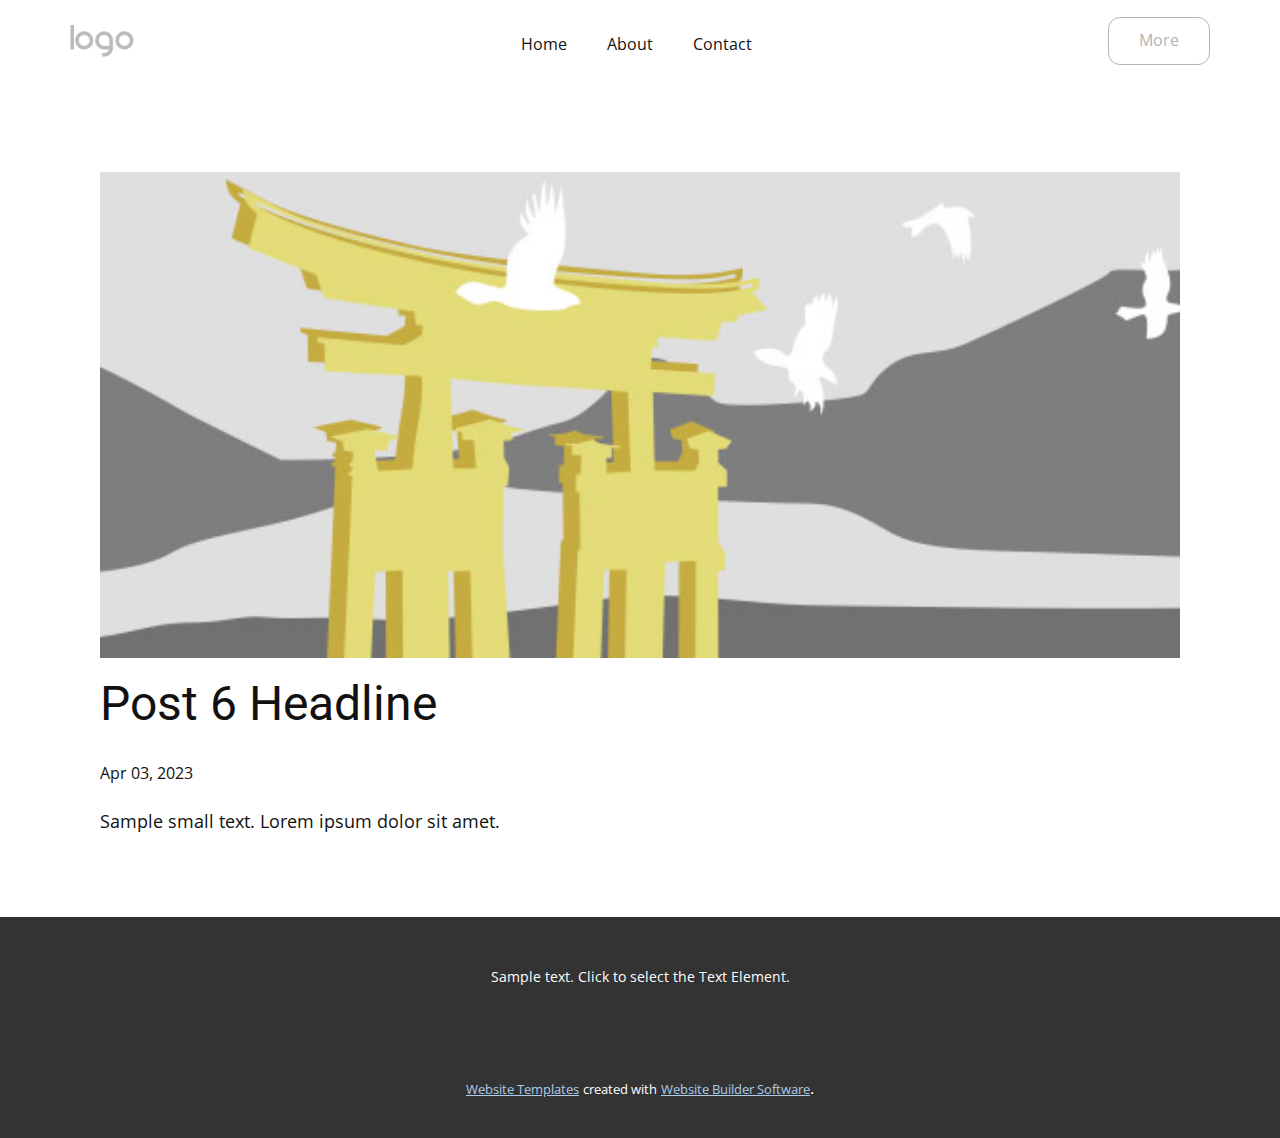
<file: blog/post-5.html>
<!DOCTYPE html>
<html style="font-size: 16px;" lang="en"><head>
    <meta name="viewport" content="width=device-width, initial-scale=1.0">
    <meta charset="utf-8">
    <meta name="keywords" content="Post 1 Headline">
    <meta name="description" content="">
    <title>Post 6 Headline</title>
    <link rel="stylesheet" href="../nicepage.css" media="screen">
<link rel="stylesheet" href="../Post-Template.css" media="screen">
    <script class="u-script" type="text/javascript" src="../jquery.js" defer=""></script>
    <script class="u-script" type="text/javascript" src="../nicepage.js" defer=""></script>
    <meta name="generator" content="Nicepage 5.7.9, nicepage.com">
    <link id="u-theme-google-font" rel="stylesheet" href="https://fonts.googleapis.com/css?family=Roboto:100,100i,300,300i,400,400i,500,500i,700,700i,900,900i|Open+Sans:300,300i,400,400i,500,500i,600,600i,700,700i,800,800i">
    
    
    <script type="application/ld+json">{
		"@context": "http://schema.org",
		"@type": "Organization",
		"name": "",
		"logo": "images/default-logo.png"
}</script>
    <meta name="theme-color" content="#478ac9">
  <meta data-intl-tel-input-cdn-path="intlTelInput/"></head>
  <body class="u-body u-xl-mode" data-lang="en"><header class="u-clearfix u-header u-header" id="sec-696d"><div class="u-clearfix u-sheet u-sheet-1">
        <a href="#" class="u-active-black u-border-1 u-border-active-black u-border-grey-30 u-border-hover-black u-btn u-btn-round u-button-style u-hover-black u-none u-radius-12 u-text-active-white u-text-hover-white u-btn-1">More</a>
        <nav class="u-menu u-menu-dropdown u-offcanvas u-menu-1" data-responsive-from="XXL">
          <div class="menu-collapse" style="font-size: 1rem; letter-spacing: 0px;">
            <a class="u-button-style u-custom-left-right-menu-spacing u-custom-padding-bottom u-custom-top-bottom-menu-spacing u-nav-link u-text-active-palette-1-base u-text-hover-palette-2-base" href="#">
              <svg class="u-svg-link" viewBox="0 0 24 24"><use xmlns:xlink="http://www.w3.org/1999/xlink" xlink:href="#menu-hamburger"></use></svg>
              <svg class="u-svg-content" version="1.1" id="menu-hamburger" viewBox="0 0 16 16" x="0px" y="0px" xmlns:xlink="http://www.w3.org/1999/xlink" xmlns="http://www.w3.org/2000/svg"><g><rect y="1" width="16" height="2"></rect><rect y="7" width="16" height="2"></rect><rect y="13" width="16" height="2"></rect>
</g></svg>
            </a>
          </div>
          <div class="u-custom-menu u-nav-container">
            <ul class="u-nav u-unstyled u-nav-1"><li class="u-nav-item"><a class="u-button-style u-nav-link u-text-active-palette-1-base u-text-hover-palette-2-base" href="../Home.html" style="padding: 10px 20px;">Home</a>
</li><li class="u-nav-item"><a class="u-button-style u-nav-link u-text-active-palette-1-base u-text-hover-palette-2-base" href="../About.html" style="padding: 10px 20px;">About</a><div class="u-nav-popup"><ul class="u-h-spacing-20 u-nav u-unstyled u-v-spacing-10 u-nav-2"><li class="u-nav-item"><a class="u-button-style u-nav-link u-white" href="../About.html">https://www.behance.net/anandmohanjha</a>
</li></ul>
</div>
</li><li class="u-nav-item"><a class="u-button-style u-nav-link u-text-active-palette-1-base u-text-hover-palette-2-base" href="../tel:8420174603" style="padding: 10px 20px;">Contact</a>
</li></ul>
          </div>
          <div class="u-custom-menu u-nav-container-collapse">
            <div class="u-black u-container-style u-inner-container-layout u-opacity u-opacity-95 u-sidenav">
              <div class="u-inner-container-layout u-sidenav-overflow">
                <div class="u-menu-close"></div>
                <ul class="u-align-center u-nav u-popupmenu-items u-unstyled u-nav-3"><li class="u-nav-item"><a class="u-button-style u-nav-link" href="../Home.html">Home</a>
</li><li class="u-nav-item"><a class="u-button-style u-nav-link" href="../About.html">About</a><div class="u-nav-popup"><ul class="u-h-spacing-20 u-nav u-unstyled u-v-spacing-10 u-nav-4"><li class="u-nav-item"><a class="u-button-style u-nav-link" href="../About.html">https://www.behance.net/anandmohanjha</a>
</li></ul>
</div>
</li><li class="u-nav-item"><a class="u-button-style u-nav-link" href="../tel:8420174603">Contact</a>
</li></ul>
              </div>
            </div>
            <div class="u-black u-menu-overlay u-opacity u-opacity-70"></div>
          </div>
        </nav>
        <a href="https://nicepage.com" class="u-image u-logo u-image-1" data-image-width="80" data-image-height="40">
          <img class="u-logo-image u-logo-image-1" src="../images/default-logo.png">
        </a>
      </div></header>
    <section class="u-align-center u-clearfix u-section-1" id="sec-c748">
      <div class="u-clearfix u-sheet u-valign-middle-md u-valign-middle-sm u-valign-middle-xs u-sheet-1"><!--post_details--><!--post_details_options_json--><!--{"source":""}--><!--/post_details_options_json--><!--blog_post-->
        <div class="u-container-style u-expanded-width u-post-details u-post-details-1">
          <div class="u-container-layout u-valign-middle u-container-layout-1"><!--blog_post_image-->
            <img alt="" class="u-blog-control u-expanded-width u-image u-image-default u-image-1" src="../images/8ad73f3c.jpeg"><!--/blog_post_image--><!--blog_post_header-->
            <h2 class="u-blog-control u-text u-text-1">Post 6 Headline</h2><!--/blog_post_header--><!--blog_post_metadata-->
            <div class="u-blog-control u-metadata u-metadata-1"><!--blog_post_metadata_date-->
              <span class="u-meta-date u-meta-icon">Apr 03, 2023</span><!--/blog_post_metadata_date--><!--blog_post_metadata_category-->
              <!--/blog_post_metadata_category--><!--blog_post_metadata_comments-->
              <!--/blog_post_metadata_comments-->
            </div><!--/blog_post_metadata--><!--blog_post_content-->
            <div class="u-align-justify u-blog-control u-post-content u-text u-text-2 fr-view">
  Sample small text. Lorem ipsum dolor sit amet.
  </div><!--/blog_post_content-->
          </div>
        </div><!--/blog_post--><!--/post_details-->
      </div>
    </section>
    
    
    <footer class="u-align-center u-clearfix u-footer u-grey-80 u-footer" id="sec-3870"><div class="u-clearfix u-sheet u-sheet-1">
        <p class="u-small-text u-text u-text-variant u-text-1">Sample text. Click to select the Text Element.</p>
      </div></footer>
    <section class="u-backlink u-clearfix u-grey-80">
      <a class="u-link" href="https://nicepage.com/website-templates" target="_blank">
        <span>Website Templates</span>
      </a>
      <p class="u-text">
        <span>created with</span>
      </p>
      <a class="u-link" href="" target="_blank">
        <span>Website Builder Software</span>
      </a>. 
    </section>
  
</body></html>
</file>
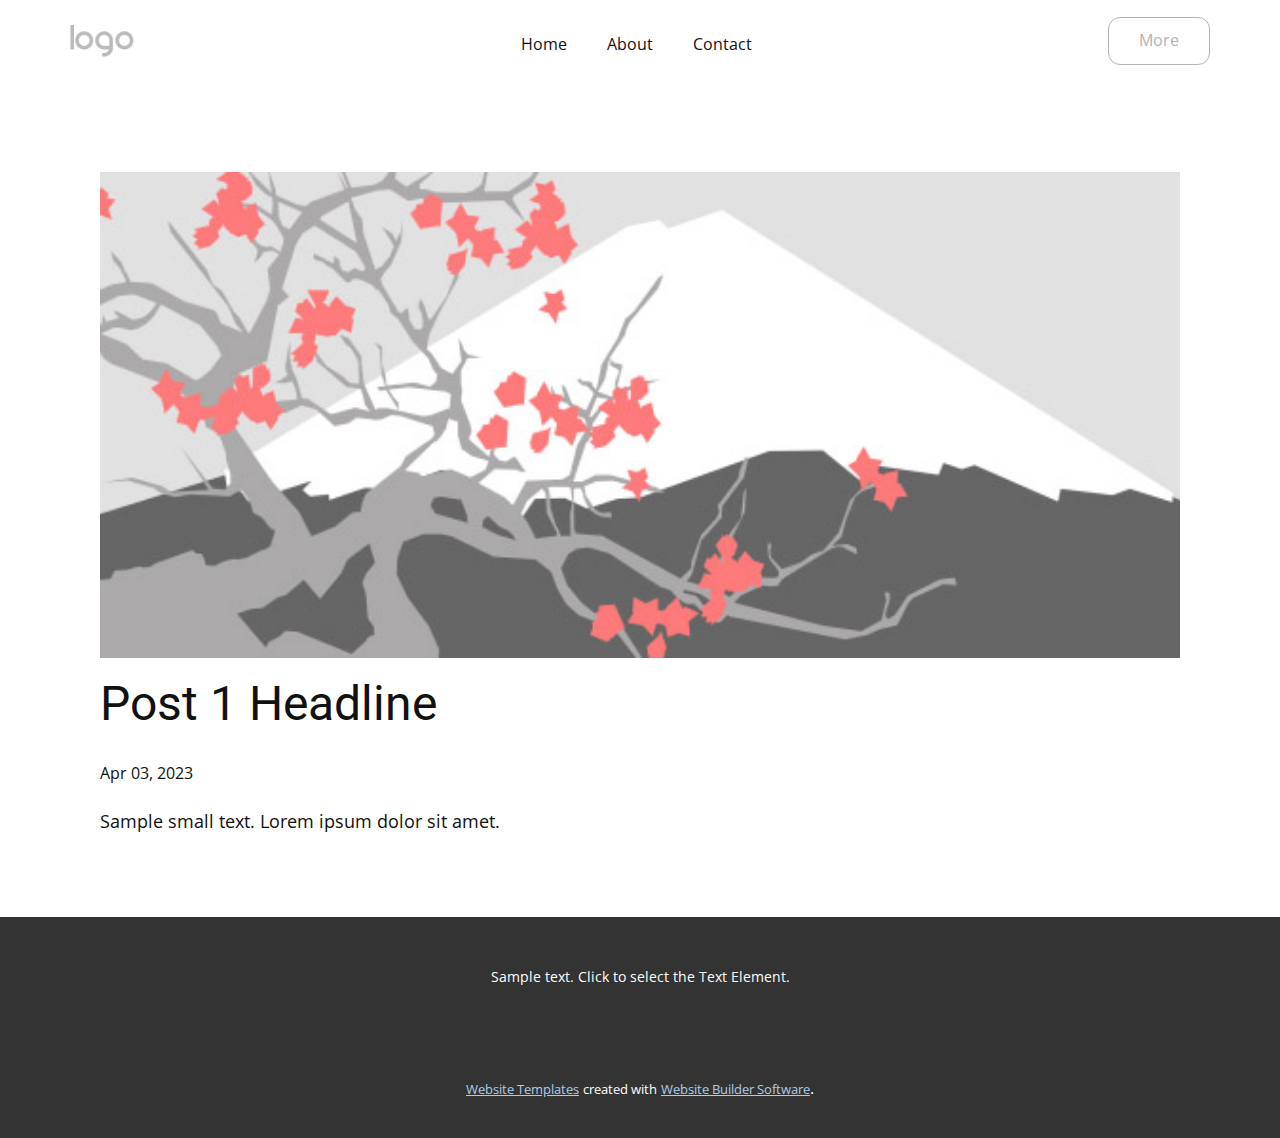
<file: blog/post.html>
<!DOCTYPE html>
<html style="font-size: 16px;" lang="en"><head>
    <meta name="viewport" content="width=device-width, initial-scale=1.0">
    <meta charset="utf-8">
    <meta name="keywords" content="Post 1 Headline">
    <meta name="description" content="">
    <title>Post 1 Headline</title>
    <link rel="stylesheet" href="../nicepage.css" media="screen">
<link rel="stylesheet" href="../Post-Template.css" media="screen">
    <script class="u-script" type="text/javascript" src="../jquery.js" defer=""></script>
    <script class="u-script" type="text/javascript" src="../nicepage.js" defer=""></script>
    <meta name="generator" content="Nicepage 5.7.9, nicepage.com">
    <link id="u-theme-google-font" rel="stylesheet" href="https://fonts.googleapis.com/css?family=Roboto:100,100i,300,300i,400,400i,500,500i,700,700i,900,900i|Open+Sans:300,300i,400,400i,500,500i,600,600i,700,700i,800,800i">
    
    
    <script type="application/ld+json">{
		"@context": "http://schema.org",
		"@type": "Organization",
		"name": "",
		"logo": "images/default-logo.png"
}</script>
    <meta name="theme-color" content="#478ac9">
  <meta data-intl-tel-input-cdn-path="intlTelInput/"></head>
  <body class="u-body u-xl-mode" data-lang="en"><header class="u-clearfix u-header u-header" id="sec-696d"><div class="u-clearfix u-sheet u-sheet-1">
        <a href="#" class="u-active-black u-border-1 u-border-active-black u-border-grey-30 u-border-hover-black u-btn u-btn-round u-button-style u-hover-black u-none u-radius-12 u-text-active-white u-text-hover-white u-btn-1">More</a>
        <nav class="u-menu u-menu-dropdown u-offcanvas u-menu-1" data-responsive-from="XXL">
          <div class="menu-collapse" style="font-size: 1rem; letter-spacing: 0px;">
            <a class="u-button-style u-custom-left-right-menu-spacing u-custom-padding-bottom u-custom-top-bottom-menu-spacing u-nav-link u-text-active-palette-1-base u-text-hover-palette-2-base" href="#">
              <svg class="u-svg-link" viewBox="0 0 24 24"><use xmlns:xlink="http://www.w3.org/1999/xlink" xlink:href="#menu-hamburger"></use></svg>
              <svg class="u-svg-content" version="1.1" id="menu-hamburger" viewBox="0 0 16 16" x="0px" y="0px" xmlns:xlink="http://www.w3.org/1999/xlink" xmlns="http://www.w3.org/2000/svg"><g><rect y="1" width="16" height="2"></rect><rect y="7" width="16" height="2"></rect><rect y="13" width="16" height="2"></rect>
</g></svg>
            </a>
          </div>
          <div class="u-custom-menu u-nav-container">
            <ul class="u-nav u-unstyled u-nav-1"><li class="u-nav-item"><a class="u-button-style u-nav-link u-text-active-palette-1-base u-text-hover-palette-2-base" href="../Home.html" style="padding: 10px 20px;">Home</a>
</li><li class="u-nav-item"><a class="u-button-style u-nav-link u-text-active-palette-1-base u-text-hover-palette-2-base" href="../About.html" style="padding: 10px 20px;">About</a><div class="u-nav-popup"><ul class="u-h-spacing-20 u-nav u-unstyled u-v-spacing-10 u-nav-2"><li class="u-nav-item"><a class="u-button-style u-nav-link u-white" href="../About.html">https://www.behance.net/anandmohanjha</a>
</li></ul>
</div>
</li><li class="u-nav-item"><a class="u-button-style u-nav-link u-text-active-palette-1-base u-text-hover-palette-2-base" href="../tel:8420174603" style="padding: 10px 20px;">Contact</a>
</li></ul>
          </div>
          <div class="u-custom-menu u-nav-container-collapse">
            <div class="u-black u-container-style u-inner-container-layout u-opacity u-opacity-95 u-sidenav">
              <div class="u-inner-container-layout u-sidenav-overflow">
                <div class="u-menu-close"></div>
                <ul class="u-align-center u-nav u-popupmenu-items u-unstyled u-nav-3"><li class="u-nav-item"><a class="u-button-style u-nav-link" href="../Home.html">Home</a>
</li><li class="u-nav-item"><a class="u-button-style u-nav-link" href="../About.html">About</a><div class="u-nav-popup"><ul class="u-h-spacing-20 u-nav u-unstyled u-v-spacing-10 u-nav-4"><li class="u-nav-item"><a class="u-button-style u-nav-link" href="../About.html">https://www.behance.net/anandmohanjha</a>
</li></ul>
</div>
</li><li class="u-nav-item"><a class="u-button-style u-nav-link" href="../tel:8420174603">Contact</a>
</li></ul>
              </div>
            </div>
            <div class="u-black u-menu-overlay u-opacity u-opacity-70"></div>
          </div>
        </nav>
        <a href="https://nicepage.com" class="u-image u-logo u-image-1" data-image-width="80" data-image-height="40">
          <img class="u-logo-image u-logo-image-1" src="../images/default-logo.png">
        </a>
      </div></header>
    <section class="u-align-center u-clearfix u-section-1" id="sec-c748">
      <div class="u-clearfix u-sheet u-valign-middle-md u-valign-middle-sm u-valign-middle-xs u-sheet-1"><!--post_details--><!--post_details_options_json--><!--{"source":""}--><!--/post_details_options_json--><!--blog_post-->
        <div class="u-container-style u-expanded-width u-post-details u-post-details-1">
          <div class="u-container-layout u-valign-middle u-container-layout-1"><!--blog_post_image-->
            <img alt="" class="u-blog-control u-expanded-width u-image u-image-default u-image-1" src="../images/0fd3416c.jpeg"><!--/blog_post_image--><!--blog_post_header-->
            <h2 class="u-blog-control u-text u-text-1">Post 1 Headline</h2><!--/blog_post_header--><!--blog_post_metadata-->
            <div class="u-blog-control u-metadata u-metadata-1"><!--blog_post_metadata_date-->
              <span class="u-meta-date u-meta-icon">Apr 03, 2023</span><!--/blog_post_metadata_date--><!--blog_post_metadata_category-->
              <!--/blog_post_metadata_category--><!--blog_post_metadata_comments-->
              <!--/blog_post_metadata_comments-->
            </div><!--/blog_post_metadata--><!--blog_post_content-->
            <div class="u-align-justify u-blog-control u-post-content u-text u-text-2 fr-view">
  Sample small text. Lorem ipsum dolor sit amet.
  </div><!--/blog_post_content-->
          </div>
        </div><!--/blog_post--><!--/post_details-->
      </div>
    </section>
    
    
    <footer class="u-align-center u-clearfix u-footer u-grey-80 u-footer" id="sec-3870"><div class="u-clearfix u-sheet u-sheet-1">
        <p class="u-small-text u-text u-text-variant u-text-1">Sample text. Click to select the Text Element.</p>
      </div></footer>
    <section class="u-backlink u-clearfix u-grey-80">
      <a class="u-link" href="https://nicepage.com/website-templates" target="_blank">
        <span>Website Templates</span>
      </a>
      <p class="u-text">
        <span>created with</span>
      </p>
      <a class="u-link" href="" target="_blank">
        <span>Website Builder Software</span>
      </a>. 
    </section>
  
</body></html>
</file>
<file: About.css>
.u-section-1 .u-sheet-1 {
  min-height: 400px;
}
</file>
<file: Contact.css>
.u-section-1 .u-sheet-1 {
  min-height: 400px;
}
</file>
<file: Home.css>
.u-section-1 {
  background-image: url("images/25362637_3d00772.jpg");
  background-position: 50% 50%;
  min-height: 842px;
}

.u-section-1 .u-text-1 {
  font-size: 3.75rem;
  margin: 133px calc(((100% - 1140px) / 2) + 465px) 0 calc(((100% - 1140px) / 2));
}

.u-section-1 .u-text-2 {
  margin: 20px calc(((100% - 1140px) / 2) + 691px) 0 calc(((100% - 1140px) / 2));
}

.u-section-1 .u-btn-1 {
  background-image: none;
  padding: 0;
}

.u-section-1 .u-gallery-1 {
  height: 842px;
  margin-top: -369px;
  margin-bottom: 0;
}

.u-section-1 .u-carousel-indicators-1 {
  position: absolute;
  bottom: 10px;
  width: auto;
  height: auto;
}

.u-section-1 .u-carousel-item-1 {
  margin-right: 0;
}

.u-section-1 .u-over-slide-1 {
  background-image: linear-gradient(0deg, rgba(0,0,0,0.2), rgba(0,0,0,0.2));
  padding: 30px;
}

.u-section-1 .u-carousel-item-2 {
  margin-right: 0;
}

.u-section-1 .u-over-slide-2 {
  background-image: linear-gradient(0deg, rgba(0,0,0,0.2), rgba(0,0,0,0.2));
  padding: 30px;
}

.u-section-1 .u-carousel-control-1 {
  position: absolute;
  left: 10px;
  width: 40px;
  height: 40px;
}

.u-section-1 .u-carousel-control-2 {
  position: absolute;
  right: 10px;
  width: 40px;
  height: 40px;
}

.u-section-1 .u-form-1 {
  background-image: none;
  height: 88px;
  margin: -442px calc(((100% - 1140px) / 2) + 570px) 0 calc(((100% - 1140px) / 2));
}

.u-section-1 .u-icon-1 {
  width: 64px;
  height: 64px;
  background-image: none;
  margin: 59px auto 0 calc(((100% - 1140px) / 2));
  padding: 13px;
}

.u-section-1 .u-btn-3 {
  font-size: 2.25rem;
  letter-spacing: 1px;
  margin: -61px auto 0 calc(((100% - 1140px) / 2) + 84px);
  padding: 0;
}

.u-section-1 .u-text-3 {
  margin: 13px auto 60px calc(((100% - 1140px) / 2));
}

@media (max-width: 1199px) {
   .u-section-1 {
    min-height: 694px;
  }

  .u-section-1 .u-text-1 {
    margin-right: calc(((100% - 1140px) / 2) + 365px);
    margin-left: calc(((100% - 1140px) / 2) + 100px);
  }

  .u-section-1 .u-text-2 {
    margin-right: calc(((100% - 1140px) / 2) + 591px);
    margin-left: calc(((100% - 1140px) / 2) + 100px);
  }

  .u-section-1 .u-form-1 {
    margin-right: calc(((100% - 1140px) / 2) + 470px);
    margin-left: calc(((100% - 1140px) / 2) + 100px);
  }

  .u-section-1 .u-icon-1 {
    margin-left: calc(((100% - 1140px) / 2) + 100px);
  }

  .u-section-1 .u-btn-3 {
    margin-left: calc(((100% - 1140px) / 2) + 100px);
  }

  .u-section-1 .u-text-3 {
    margin-left: calc(((100% - 1140px) / 2) + 100px);
  }
}

@media (max-width: 991px) {
   .u-section-1 {
    min-height: 532px;
  }

  .u-section-1 .u-text-1 {
    margin-right: calc(((100% - 1140px) / 2) + 255px);
    margin-left: calc(((100% - 1140px) / 2) + 210px);
  }

  .u-section-1 .u-text-2 {
    margin-right: calc(((100% - 1140px) / 2) + 481px);
    margin-left: calc(((100% - 1140px) / 2) + 210px);
  }

  .u-section-1 .u-form-1 {
    margin-right: calc(((100% - 1140px) / 2) + 360px);
    margin-left: calc(((100% - 1140px) / 2) + 210px);
  }

  .u-section-1 .u-icon-1 {
    margin-left: calc(((100% - 1140px) / 2) + 210px);
  }

  .u-section-1 .u-btn-3 {
    margin-left: calc(((100% - 1140px) / 2) + 210px);
  }

  .u-section-1 .u-text-3 {
    margin-left: calc(((100% - 1140px) / 2) + 210px);
  }
}

@media (max-width: 767px) {
   .u-section-1 {
    min-height: 399px;
  }

  .u-section-1 .u-text-1 {
    margin-left: calc(((100% - 1140px) / 2) + 300px);
    margin-right: calc(((100% - 1140px) / 2) + 300px);
  }

  .u-section-1 .u-text-2 {
    margin-right: calc(((100% - 1140px) / 2) + 391px);
    margin-left: calc(((100% - 1140px) / 2) + 300px);
  }

  .u-section-1 .u-form-1 {
    margin-left: calc(((100% - 1140px) / 2) + 300px);
    margin-right: calc(((100% - 1140px) / 2) + 300px);
  }

  .u-section-1 .u-icon-1 {
    margin-top: 51px;
    margin-left: calc(((100% - 1140px) / 2) + 300px);
  }

  .u-section-1 .u-btn-3 {
    margin-left: calc(((100% - 1140px) / 2) + 300px);
  }

  .u-section-1 .u-text-3 {
    margin-left: calc(((100% - 1140px) / 2) + 300px);
  }
}

@media (max-width: 575px) {
   .u-section-1 {
    min-height: 251px;
  }

  .u-section-1 .u-text-1 {
    font-size: 1.875rem;
    margin-right: calc(((100% - 340px) / 2) + 200px);
    margin-left: calc(((100% - 340px) / 2) + 200px);
  }

  .u-section-1 .u-text-2 {
    margin-right: calc(((100% - 340px) / 2) + 291px);
    margin-left: calc(((100% - 340px) / 2) + 200px);
  }

  .u-section-1 .u-form-1 {
    margin-right: calc(((100% - 340px) / 2) + 200px);
    margin-left: calc(((100% - 340px) / 2) + 200px);
  }

  .u-section-1 .u-icon-1 {
    margin-left: calc(((100% - 340px) / 2) + 200px);
  }

  .u-section-1 .u-btn-3 {
    margin-left: calc(((100% - 340px) / 2) + 200px);
  }

  .u-section-1 .u-text-3 {
    margin-left: calc(((100% - 340px) / 2) + 200px);
  }
}.u-section-2 .u-sheet-1 {
  min-height: 574px;
}

.u-section-2 .u-list-1 {
  margin-top: 82px;
  margin-bottom: 60px;
}

.u-section-2 .u-repeater-1 {
  grid-template-columns: repeat(3, calc(33.3333% - 6.66667px));
  min-height: 388px;
  grid-gap: 10px;
}

.u-section-2 .u-container-layout-1 {
  padding: 30px;
}

.u-section-2 .u-icon-1 {
  height: 80px;
  width: 80px;
  background-image: none;
  margin: 0 auto;
}

.u-section-2 .u-text-1 {
  margin: 20px auto 0;
}

.u-section-2 .u-text-2 {
  margin: 20px 0 0;
}

.u-section-2 .u-btn-1 {
  border-style: none none solid;
  text-transform: uppercase;
  font-size: 0.875rem;
  letter-spacing: 1px;
  margin: 20px auto 0;
  padding: 2px 0;
}

.u-section-2 .u-container-layout-2 {
  padding: 30px;
}

.u-section-2 .u-icon-2 {
  height: 80px;
  width: 80px;
  background-image: none;
  color: rgb(219, 84, 90) !important;
  margin: 0 auto;
}

.u-section-2 .u-text-3 {
  margin: 20px auto 0;
}

.u-section-2 .u-text-4 {
  margin: 20px 0 0;
}

.u-section-2 .u-btn-2 {
  border-style: none none solid;
  text-transform: uppercase;
  font-size: 0.875rem;
  letter-spacing: 1px;
  margin: 20px auto 0;
  padding: 2px 0;
}

.u-section-2 .u-container-layout-3 {
  padding: 30px;
}

.u-section-2 .u-icon-3 {
  height: 80px;
  width: 80px;
  background-image: none;
  color: rgb(219, 84, 90) !important;
  margin: 0 auto;
}

.u-section-2 .u-text-5 {
  margin: 20px auto 0;
}

.u-section-2 .u-text-6 {
  margin: 20px 0 0;
}

.u-section-2 .u-btn-3 {
  border-style: none none solid;
  text-transform: uppercase;
  font-size: 0.875rem;
  letter-spacing: 1px;
  margin: 20px auto 0;
  padding: 2px 0;
}

@media (max-width: 1199px) {
  .u-section-2 .u-repeater-1 {
    grid-template-columns: repeat(3, calc(33.333333333333336% - 6.66667px));
    min-height: 320px;
  }
}

@media (max-width: 991px) {
  .u-section-2 .u-repeater-1 {
    grid-template-columns: repeat(2, calc(50% - 5.0000025px));
    min-height: 735px;
  }
}

@media (max-width: 767px) {
  .u-section-2 .u-repeater-1 {
    grid-template-columns: 100%;
  }

  .u-section-2 .u-container-layout-1 {
    padding-left: 10px;
    padding-right: 10px;
  }

  .u-section-2 .u-container-layout-2 {
    padding-left: 10px;
    padding-right: 10px;
  }

  .u-section-2 .u-container-layout-3 {
    padding-left: 10px;
    padding-right: 10px;
  }
}.u-section-3 .u-sheet-1 {
  min-height: 414px;
}

.u-section-3 .u-text-1 {
  margin: 43px auto 60px;
} .u-section-4 {
  background-image: none;
}

.u-section-4 .u-sheet-1 {
  min-height: 248px;
}

.u-section-4 .u-layout-wrap-1 {
  margin-top: 60px;
  margin-bottom: -11px;
}

.u-section-4 .u-layout-cell-1 {
  min-height: 128px;
}

.u-section-4 .u-container-layout-1 {
  padding: 23px 30px;
}

.u-section-4 .u-image-1 {
  width: 116px;
  height: 83px;
  margin: 0 auto;
}

.u-section-4 .u-layout-cell-2 {
  min-height: 128px;
}

.u-section-4 .u-container-layout-2 {
  padding: 23px 30px;
}

.u-section-4 .u-image-2 {
  width: 116px;
  height: 83px;
  margin: 0 auto;
}

.u-section-4 .u-layout-cell-3 {
  min-height: 128px;
}

.u-section-4 .u-container-layout-3 {
  padding: 23px 30px;
}

.u-section-4 .u-image-3 {
  width: 116px;
  height: 83px;
  margin: 0 auto;
}

.u-section-4 .u-layout-cell-4 {
  min-height: 128px;
}

.u-section-4 .u-container-layout-4 {
  padding: 23px 30px;
}

.u-section-4 .u-image-4 {
  width: 116px;
  height: 83px;
  margin: 0 auto;
}

.u-section-4 .u-layout-cell-5 {
  min-height: 128px;
}

.u-section-4 .u-container-layout-5 {
  padding: 23px 30px;
}

.u-section-4 .u-image-5 {
  width: 116px;
  height: 83px;
  margin: 0 auto;
}

@media (max-width: 1199px) {
  .u-section-4 .u-sheet-1 {
    min-height: 226px;
  }

  .u-section-4 .u-layout-cell-1 {
    min-height: 106px;
  }

  .u-section-4 .u-layout-cell-2 {
    min-height: 106px;
  }

  .u-section-4 .u-layout-cell-3 {
    min-height: 106px;
  }

  .u-section-4 .u-layout-cell-4 {
    min-height: 106px;
  }

  .u-section-4 .u-layout-cell-5 {
    min-height: 106px;
  }
}

@media (max-width: 991px) {
  .u-section-4 .u-sheet-1 {
    min-height: 323px;
  }

  .u-section-4 .u-layout-cell-1 {
    min-height: 135px;
  }

  .u-section-4 .u-layout-cell-2 {
    min-height: 135px;
  }

  .u-section-4 .u-layout-cell-3 {
    min-height: 135px;
  }

  .u-section-4 .u-layout-cell-4 {
    min-height: 203px;
  }

  .u-section-4 .u-layout-cell-5 {
    min-height: 203px;
  }
}

@media (max-width: 767px) {
  .u-section-4 .u-sheet-1 {
    min-height: 719px;
  }

  .u-section-4 .u-layout-wrap-1 {
    margin-top: 0;
    margin-bottom: -732px;
  }

  .u-section-4 .u-layout-cell-1 {
    min-height: 127px;
  }

  .u-section-4 .u-container-layout-1 {
    padding-left: 10px;
    padding-right: 10px;
  }

  .u-section-4 .u-layout-cell-2 {
    min-height: 129px;
  }

  .u-section-4 .u-container-layout-2 {
    padding-left: 10px;
    padding-right: 10px;
  }

  .u-section-4 .u-layout-cell-3 {
    min-height: 122px;
  }

  .u-section-4 .u-container-layout-3 {
    padding-left: 10px;
    padding-right: 10px;
  }

  .u-section-4 .u-layout-cell-4 {
    min-height: 142px;
  }

  .u-section-4 .u-container-layout-4 {
    padding-left: 10px;
    padding-right: 10px;
  }

  .u-section-4 .u-layout-cell-5 {
    min-height: 130px;
  }

  .u-section-4 .u-container-layout-5 {
    padding-left: 10px;
    padding-right: 10px;
  }
}

@media (max-width: 575px) {
  .u-section-4 .u-sheet-1 {
    min-height: 645px;
  }

  .u-section-4 .u-layout-wrap-1 {
    margin-bottom: -467px;
  }

  .u-section-4 .u-layout-cell-1 {
    min-height: 80px;
  }

  .u-section-4 .u-layout-cell-2 {
    min-height: 81px;
  }

  .u-section-4 .u-layout-cell-3 {
    min-height: 77px;
  }

  .u-section-4 .u-layout-cell-4 {
    min-height: 89px;
  }

  .u-section-4 .u-layout-cell-5 {
    min-height: 82px;
  }
} .u-section-5 {
  background-image: none;
}

.u-section-5 .u-sheet-1 {
  min-height: 696px;
}

.u-section-5 .u-layout-wrap-1 {
  margin-top: 60px;
  margin-bottom: 60px;
}

.u-section-5 .u-layout-cell-1 {
  min-height: 576px;
}

.u-section-5 .u-container-layout-1 {
  padding: 0 12px;
}

.u-section-5 .u-image-1 {
  width: 485px;
  height: 485px;
  background-image: url("images/25362693_3d00879.png");
  background-position: 50% 50%;
  margin: -29px auto 0;
}

.u-section-5 .u-text-1 {
  width: 311px;
  margin: 31px auto 0;
}

.u-section-5 .u-btn-1 {
  background-image: none;
  padding: 0;
}

.u-section-5 .u-layout-cell-2 {
  min-height: 576px;
}

.u-section-5 .u-container-layout-2 {
  padding: 0;
}

.u-section-5 .u-list-1 {
  width: 460px;
  margin: 11px auto 0;
}

.u-section-5 .u-repeater-1 {
  grid-template-columns: 100%;
  min-height: 495px;
  grid-gap: 20px 20px;
}

.u-section-5 .u-list-item-1 {
  background-image: none;
  box-shadow: 5px 5px 20px 0 rgba(0,0,0,0.15);
}

.u-section-5 .u-container-layout-3 {
  padding: 10px;
}

.u-section-5 .u-icon-1 {
  width: 64px;
  height: 64px;
  background-image: none;
  margin: 0 auto;
  padding: 13px;
}

.u-section-5 .u-text-2 {
  font-weight: 400;
  margin: 30px 0 0;
}

.u-section-5 .u-list-item-2 {
  background-image: none;
  box-shadow: 5px 5px 20px 0 rgba(0,0,0,0.15);
}

.u-section-5 .u-container-layout-4 {
  padding: 10px;
}

.u-section-5 .u-icon-2 {
  width: 64px;
  height: 64px;
  background-image: none;
  margin: 0 auto;
  padding: 13px;
}

.u-section-5 .u-text-3 {
  font-weight: 400;
  margin: 30px 0 0;
}

.u-section-5 .u-list-item-3 {
  background-image: none;
  box-shadow: 5px 5px 20px 0 rgba(0,0,0,0.15);
}

.u-section-5 .u-container-layout-5 {
  padding: 10px;
}

.u-section-5 .u-icon-3 {
  width: 64px;
  height: 64px;
  background-image: none;
  margin: 0 auto;
  padding: 13px;
}

.u-section-5 .u-text-4 {
  font-weight: 400;
  margin: 30px 0 0;
}

@media (max-width: 1199px) {
  .u-section-5 .u-sheet-1 {
    min-height: 595px;
  }

  .u-section-5 .u-layout-cell-1 {
    min-height: 475px;
  }

  .u-section-5 .u-image-1 {
    width: 447px;
    height: 447px;
  }

  .u-section-5 .u-layout-cell-2 {
    min-height: 475px;
  }
}

@media (max-width: 991px) {
  .u-section-5 .u-sheet-1 {
    min-height: 220px;
  }

  .u-section-5 .u-layout-cell-1 {
    min-height: 100px;
  }

  .u-section-5 .u-image-1 {
    width: 337px;
    height: 337px;
  }

  .u-section-5 .u-layout-cell-2 {
    min-height: 100px;
  }

  .u-section-5 .u-list-1 {
    width: 360px;
  }
}

@media (max-width: 767px) {
  .u-section-5 .u-sheet-1 {
    min-height: 320px;
  }

  .u-section-5 .u-container-layout-1 {
    padding-left: 10px;
    padding-right: 10px;
  }
}

@media (max-width: 575px) {
  .u-section-5 .u-image-1 {
    width: 320px;
    height: 320px;
  }

  .u-section-5 .u-list-1 {
    width: 340px;
  }
} .u-section-6 {
  background-image: none;
}

.u-section-6 .u-sheet-1 {
  min-height: 707px;
}

.u-section-6 .u-layout-wrap-1 {
  margin-top: 60px;
  margin-bottom: 60px;
}

.u-section-6 .u-layout-cell-1 {
  min-height: 554px;
}

.u-section-6 .u-container-layout-1 {
  padding: 30px;
}

.u-section-6 .u-text-1 {
  margin-bottom: 0;
  margin-top: 0;
  font-size: 3rem;
}

.u-section-6 .u-text-2 {
  margin: 21px auto 0 1px;
}

.u-section-6 .u-btn-1 {
  background-image: none;
  padding: 0;
}

.u-section-6 .u-btn-2 {
  background-image: none;
  margin: 30px auto 0 0;
  padding: 15px 39px 15px 37px;
}

.u-section-6 .u-layout-cell-2 {
  min-height: 554px;
}

.u-section-6 .u-container-layout-2 {
  padding: 0;
}

.u-section-6 .u-image-1 {
  height: 542px;
  margin-top: 0;
  margin-bottom: 0;
}

@media (max-width: 1199px) {
  .u-section-6 .u-sheet-1 {
    min-height: 577px;
  }

  .u-section-6 .u-layout-cell-1 {
    min-height: 467px;
  }

  .u-section-6 .u-container-layout-1 {
    padding-left: 29px;
    padding-right: 29px;
  }

  .u-section-6 .u-text-1 {
    width: auto;
    margin-top: 13px;
    margin-left: 0;
    margin-right: 0;
  }

  .u-section-6 .u-text-2 {
    margin-left: 2px;
  }

  .u-section-6 .u-btn-2 {
    margin-left: 1px;
  }

  .u-section-6 .u-layout-cell-2 {
    min-height: 457px;
  }

  .u-section-6 .u-image-1 {
    height: 447px;
  }
}

@media (max-width: 991px) {
  .u-section-6 .u-sheet-1 {
    min-height: 470px;
  }

  .u-section-6 .u-layout-cell-1 {
    min-height: 100px;
  }

  .u-section-6 .u-text-1 {
    font-size: 2.25rem;
  }

  .u-section-6 .u-btn-2 {
    margin-left: 0;
  }

  .u-section-6 .u-layout-cell-2 {
    min-height: 350px;
  }

  .u-section-6 .u-image-1 {
    height: 342px;
  }
}

@media (max-width: 767px) {
  .u-section-6 .u-sheet-1 {
    min-height: 945px;
  }

  .u-section-6 .u-layout-wrap-1 {
    margin-top: 42px;
    margin-bottom: 29px;
  }

  .u-section-6 .u-container-layout-1 {
    padding-left: 10px;
    padding-right: 10px;
  }

  .u-section-6 .u-text-2 {
    width: auto;
    margin-left: 1px;
    margin-right: 1px;
  }

  .u-section-6 .u-btn-2 {
    margin-left: auto;
  }

  .u-section-6 .u-layout-cell-2 {
    min-height: 525px;
  }

  .u-section-6 .u-image-1 {
    height: 513px;
  }
}

@media (max-width: 575px) {
  .u-section-6 .u-sheet-1 {
    min-height: 782px;
  }

  .u-section-6 .u-text-1 {
    font-size: 1.5rem;
  }

  .u-section-6 .u-layout-cell-2 {
    min-height: 331px;
  }

  .u-section-6 .u-image-1 {
    height: 323px;
  }
} .u-section-7 {
  background-image: none;
}

.u-section-7 .u-sheet-1 {
  min-height: 855px;
}

.u-section-7 .u-list-1 {
  width: 765px;
  margin: 70px auto -196px;
}

.u-section-7 .u-repeater-1 {
  grid-template-columns: repeat(2, calc(50% - 10px));
  min-height: 715px;
  margin-left: auto;
  grid-gap: 20px;
}

.u-section-7 .u-list-item-1 {
  background-image: none;
  box-shadow: 5px 5px 20px 0 rgba(0,0,0,0.15);
  margin-left: auto;
}

.u-section-7 .u-container-layout-1 {
  padding: 30px;
}

.u-section-7 .u-text-1 {
  font-weight: 700;
  font-size: 3.75rem;
  margin: 0;
}

.u-section-7 .u-text-2 {
  font-weight: 400;
  margin: 20px 0 0;
}

.u-section-7 .u-list-item-2 {
  background-image: none;
  box-shadow: 5px 5px 20px 0 rgba(0,0,0,0.15);
  margin-left: auto;
}

.u-section-7 .u-container-layout-2 {
  padding: 30px;
}

.u-section-7 .u-text-3 {
  font-weight: 700;
  font-size: 3.75rem;
  margin: 0;
}

.u-section-7 .u-text-4 {
  font-weight: 400;
  margin: 20px 0 0;
}

.u-section-7 .u-list-item-3 {
  background-image: none;
  box-shadow: 5px 5px 20px 0 rgba(0,0,0,0.15);
  margin-left: auto;
}

.u-section-7 .u-container-layout-3 {
  padding: 30px;
}

.u-section-7 .u-text-5 {
  font-weight: 700;
  font-size: 3.75rem;
  margin: 0;
}

.u-section-7 .u-text-6 {
  font-weight: 400;
  margin: 20px 0 0;
}

.u-section-7 .u-list-item-4 {
  background-image: none;
  box-shadow: 5px 5px 20px 0 rgba(0,0,0,0.15);
  margin-left: auto;
}

.u-section-7 .u-container-layout-4 {
  padding: 30px;
}

.u-section-7 .u-text-7 {
  font-weight: 700;
  font-size: 3.75rem;
  margin: 0;
}

.u-section-7 .u-text-8 {
  font-weight: 400;
  margin: 20px 0 0;
}

@media (max-width: 991px) {
  .u-section-7 .u-sheet-1 {
    min-height: 905px;
  }

  .u-section-7 .u-list-1 {
    width: 360px;
    margin-top: 60px;
    margin-bottom: 60px;
  }

  .u-section-7 .u-repeater-1 {
    grid-template-columns: 100%;
    min-height: 740px;
  }
}

@media (max-width: 767px) {
  .u-section-7 .u-container-layout-1 {
    padding-left: 10px;
    padding-right: 10px;
  }

  .u-section-7 .u-container-layout-2 {
    padding-left: 10px;
    padding-right: 10px;
  }

  .u-section-7 .u-container-layout-3 {
    padding-left: 10px;
    padding-right: 10px;
  }

  .u-section-7 .u-container-layout-4 {
    padding-left: 10px;
    padding-right: 10px;
  }
}

@media (max-width: 575px) {
  .u-section-7 .u-sheet-1 {
    min-height: 800px;
  }

  .u-section-7 .u-list-1 {
    width: 340px;
    margin-bottom: 0;
  }

  .u-section-7 .u-text-1 {
    font-size: 1.5rem;
  }

  .u-section-7 .u-text-3 {
    font-size: 1.5rem;
  }

  .u-section-7 .u-text-5 {
    font-size: 1.5rem;
  }

  .u-section-7 .u-text-7 {
    font-size: 1.5rem;
  }
} .u-section-8 {
  background-image: none;
}

.u-section-8 .u-sheet-1 {
  min-height: 788px;
}

.u-section-8 .u-text-1 {
  font-size: 3rem;
  margin: 70px auto 0;
}

.u-section-8 .u-text-2 {
  width: 373px;
  margin: 21px auto 0;
}

.u-section-8 .u-list-1 {
  margin: 41px 0 69px;
}

.u-section-8 .u-repeater-1 {
  grid-template-columns: repeat(3, calc(33.3333% - 13.3333px));
  min-height: 505px;
  grid-gap: 20px;
}

.u-section-8 .u-list-item-1 {
  background-image: none;
  box-shadow: 5px 5px 20px 0 rgba(0,0,0,0.15);
}

.u-section-8 .u-container-layout-1 {
  padding: 10px;
}

.u-section-8 .u-icon-1 {
  width: 64px;
  height: 64px;
  background-image: none;
  margin: 0 auto;
  padding: 13px;
}

.u-section-8 .u-text-3 {
  font-weight: 400;
  margin: 30px 0 0;
}

.u-section-8 .u-text-4 {
  margin: 20px 0 0;
}

.u-section-8 .u-list-item-2 {
  background-image: none;
  box-shadow: 5px 5px 20px 0 rgba(0,0,0,0.15);
}

.u-section-8 .u-container-layout-2 {
  padding: 10px;
}

.u-section-8 .u-icon-2 {
  width: 64px;
  height: 64px;
  background-image: none;
  margin: 0 auto;
  padding: 13px;
}

.u-section-8 .u-text-5 {
  font-weight: 400;
  margin: 30px 0 0;
}

.u-section-8 .u-text-6 {
  margin: 20px 0 0;
}

.u-section-8 .u-list-item-3 {
  background-image: none;
  box-shadow: 5px 5px 20px 0 rgba(0,0,0,0.15);
}

.u-section-8 .u-container-layout-3 {
  padding: 10px;
}

.u-section-8 .u-icon-3 {
  width: 64px;
  height: 64px;
  background-image: none;
  margin: 0 auto;
  padding: 13px;
}

.u-section-8 .u-text-7 {
  font-weight: 400;
  margin: 30px 0 0;
}

.u-section-8 .u-text-8 {
  margin: 20px 0 0;
}

.u-section-8 .u-list-item-4 {
  background-image: none;
  box-shadow: 5px 5px 20px 0 rgba(0,0,0,0.15);
}

.u-section-8 .u-container-layout-4 {
  padding: 10px;
}

.u-section-8 .u-icon-4 {
  width: 64px;
  height: 64px;
  background-image: none;
  margin: 0 auto;
  padding: 13px;
}

.u-section-8 .u-text-9 {
  font-weight: 400;
  margin: 30px 0 0;
}

.u-section-8 .u-text-10 {
  margin: 20px 0 0;
}

.u-section-8 .u-list-item-5 {
  background-image: none;
  box-shadow: 5px 5px 20px 0 rgba(0,0,0,0.15);
}

.u-section-8 .u-container-layout-5 {
  padding: 10px;
}

.u-section-8 .u-icon-5 {
  width: 64px;
  height: 64px;
  background-image: none;
  margin: 0 auto;
  padding: 13px;
}

.u-section-8 .u-text-11 {
  font-weight: 400;
  margin: 30px 0 0;
}

.u-section-8 .u-text-12 {
  margin: 20px 0 0;
}

.u-section-8 .u-list-item-6 {
  background-image: none;
  box-shadow: 5px 5px 20px 0 rgba(0,0,0,0.15);
}

.u-section-8 .u-container-layout-6 {
  padding: 10px;
}

.u-section-8 .u-icon-6 {
  width: 64px;
  height: 64px;
  background-image: none;
  margin: 0 auto;
  padding: 13px;
}

.u-section-8 .u-text-13 {
  font-weight: 400;
  margin: 30px 0 0;
}

.u-section-8 .u-text-14 {
  margin: 20px 0 0;
}

@media (max-width: 1199px) {
  .u-section-8 .u-list-1 {
    margin-right: initial;
    margin-left: initial;
  }

  .u-section-8 .u-repeater-1 {
    min-height: 417px;
  }
}

@media (max-width: 991px) {
  .u-section-8 .u-text-1 {
    font-size: 2.25rem;
  }

  .u-section-8 .u-repeater-1 {
    grid-template-columns: repeat(2, calc(50% - 9.99997px));
    min-height: 735px;
  }
}

@media (max-width: 767px) {
  .u-section-8 .u-repeater-1 {
    grid-template-columns: 100%;
  }
}

@media (max-width: 575px) {
  .u-section-8 .u-text-1 {
    font-size: 1.5rem;
  }

  .u-section-8 .u-text-2 {
    width: 340px;
  }
} .u-section-9 {
  background-image: none;
}

.u-section-9 .u-sheet-1 {
  min-height: 674px;
}

.u-section-9 .u-layout-wrap-1 {
  margin-top: 60px;
  margin-bottom: 60px;
}

.u-section-9 .u-layout-cell-1 {
  min-height: 626px;
}

.u-section-9 .u-container-layout-1 {
  padding: 0;
}

.u-section-9 .u-image-1 {
  height: 617px;
  margin-top: 0;
  margin-bottom: 0;
}

.u-section-9 .u-layout-cell-2 {
  min-height: 554px;
}

.u-section-9 .u-container-layout-2 {
  padding: 30px;
}

.u-section-9 .u-text-1 {
  margin-bottom: 0;
  margin-top: 0;
  font-size: 3rem;
}

.u-section-9 .u-text-2 {
  margin: 21px auto 0 1px;
}

.u-section-9 .u-btn-1 {
  background-image: none;
  padding: 0;
}

.u-section-9 .u-form-1 {
  width: 510px;
  background-image: none;
  margin: 30px auto 0 1px;
}

.u-section-9 .u-btn-2 {
  background-image: none;
}

@media (max-width: 1199px) {
  .u-section-9 .u-sheet-1 {
    min-height: 577px;
  }

  .u-section-9 .u-layout-cell-1 {
    min-height: 516px;
  }

  .u-section-9 .u-image-1 {
    height: 508px;
  }

  .u-section-9 .u-layout-cell-2 {
    min-height: 457px;
  }

  .u-section-9 .u-form-1 {
    width: 410px;
  }
}

@media (max-width: 991px) {
  .u-section-9 .u-sheet-1 {
    min-height: 470px;
  }

  .u-section-9 .u-layout-cell-1 {
    min-height: 395px;
  }

  .u-section-9 .u-image-1 {
    height: 389px;
  }

  .u-section-9 .u-layout-cell-2 {
    min-height: 100px;
  }

  .u-section-9 .u-text-1 {
    font-size: 2.25rem;
  }

  .u-section-9 .u-form-1 {
    width: 300px;
  }
}

@media (max-width: 767px) {
  .u-section-9 .u-sheet-1 {
    min-height: 1170px;
  }

  .u-section-9 .u-layout-cell-1 {
    min-height: 593px;
  }

  .u-section-9 .u-image-1 {
    height: 584px;
  }

  .u-section-9 .u-layout-cell-2 {
    min-height: 584px;
  }

  .u-section-9 .u-container-layout-2 {
    padding-left: 9px;
    padding-right: 9px;
  }

  .u-section-9 .u-text-1 {
    margin-left: 1px;
    margin-right: 1px;
  }

  .u-section-9 .u-text-2 {
    margin-left: 2px;
  }

  .u-section-9 .u-form-1 {
    width: 520px;
    height: 347px;
    margin-right: 0;
    margin-left: 2px;
  }
}

@media (max-width: 575px) {
  .u-section-9 .u-sheet-1 {
    min-height: 1129px;
  }

  .u-section-9 .u-layout-wrap-1 {
    margin-bottom: 0;
  }

  .u-section-9 .u-layout-cell-1 {
    min-height: 373px;
  }

  .u-section-9 .u-image-1 {
    height: 368px;
  }

  .u-section-9 .u-layout-cell-2 {
    min-height: 100px;
  }

  .u-section-9 .u-text-1 {
    font-size: 1.5rem;
    margin-left: auto;
    margin-right: auto;
  }

  .u-section-9 .u-text-2 {
    width: auto;
    margin-left: 1px;
    margin-right: 1px;
  }

  .u-section-9 .u-form-1 {
    width: 322px;
    margin-left: 0;
  }
} .u-section-10 {
  background-image: none;
}

.u-section-10 .u-sheet-1 {
  min-height: 476px;
}

.u-section-10 .u-group-1 {
  min-height: 356px;
  margin-top: 60px;
  margin-bottom: 60px;
  height: auto;
}

.u-section-10 .u-container-layout-1 {
  padding: 30px 40px;
}

.u-section-10 .u-text-1 {
  width: 622px;
  font-size: 3rem;
  margin: 0 auto;
}

.u-section-10 .u-text-2 {
  width: 622px;
  margin: 19px auto 0;
}

.u-section-10 .u-btn-1 {
  font-size: 2.25rem;
  letter-spacing: 1px;
  align-self: center;
  margin: 19px auto 0;
  padding: 0;
}

.u-section-10 .u-btn-2 {
  border-style: none;
  font-size: 1rem;
  letter-spacing: 1px;
  text-transform: uppercase;
  background-image: none;
  font-weight: 700;
  margin: 19px auto 0;
  padding: 15px 46px 16px 44px;
}

@media (max-width: 1199px) {
  .u-section-10 .u-group-1 {
    height: auto;
  }
}

@media (max-width: 991px) {
  .u-section-10 .u-container-layout-1 {
    padding-left: 30px;
    padding-right: 30px;
  }

  .u-section-10 .u-text-1 {
    font-size: 2.25rem;
  }
}

@media (max-width: 767px) {
  .u-section-10 .u-container-layout-1 {
    padding-left: 10px;
    padding-right: 10px;
  }

  .u-section-10 .u-text-1 {
    width: 520px;
  }

  .u-section-10 .u-text-2 {
    width: 520px;
  }
}

@media (max-width: 575px) {
  .u-section-10 .u-text-1 {
    width: 320px;
    font-size: 1.5rem;
  }

  .u-section-10 .u-text-2 {
    width: 320px;
  }

  .u-section-10 .u-btn-1 {
    font-size: 1.5rem;
  }
} .u-section-11 {
  background-image: none;
}

.u-section-11 .u-sheet-1 {
  min-height: 665px;
}

.u-section-11 .u-text-1 {
  font-size: 3rem;
  width: 758px;
  font-weight: 400;
  font-family: Ubuntu, sans-serif;
  margin: 60px auto 0;
}

.u-section-11 .u-text-2 {
  width: 758px;
  margin: 20px auto 0;
}

.u-section-11 .u-btn-1 {
  border-style: none;
  font-size: 1rem;
  letter-spacing: 1px;
  text-transform: uppercase;
  background-image: none;
  font-weight: 700;
  margin: 429px auto 20px;
  padding: 15px 46px 16px 44px;
}

@media (max-width: 991px) {
  .u-section-11 .u-text-1 {
    font-size: 2.25rem;
    width: 720px;
  }

  .u-section-11 .u-text-2 {
    width: 720px;
  }
}

@media (max-width: 767px) {
  .u-section-11 .u-text-1 {
    width: 540px;
  }

  .u-section-11 .u-text-2 {
    width: 540px;
  }
}

@media (max-width: 575px) {
  .u-section-11 .u-text-1 {
    font-size: 1.5rem;
    width: 340px;
  }

  .u-section-11 .u-text-2 {
    width: 340px;
  }
} .u-section-12 {
  background-image: none;
}

.u-section-12 .u-sheet-1 {
  min-height: 168px;
}

.u-section-12 .u-layout-wrap-1 {
  margin: 30px auto 30px 0;
}

.u-section-12 .u-layout-cell-1 {
  min-height: 108px;
}

.u-section-12 .u-container-layout-1 {
  padding: 30px 60px;
}

.u-section-12 .u-text-1 {
  font-size: 2.25rem;
  margin: 0 auto;
}

.u-section-12 .u-layout-cell-2 {
  min-height: 108px;
}

.u-section-12 .u-container-layout-2 {
  padding: 29px 60px;
}

.u-section-12 .u-social-icons-1 {
  height: 48px;
  min-height: 16px;
  width: 280px;
  min-width: 120px;
  margin: 0 auto;
}

.u-section-12 .u-icon-1 {
  color: rgb(59, 89, 152) !important;
}

.u-section-12 .u-icon-2 {
  color: rgb(17, 17, 17) !important;
}

.u-section-12 .u-icon-3 {
  height: 100%;
  color: rgb(197, 54, 164) !important;
}

.u-section-12 .u-icon-4 {
  height: 100%;
  color: rgb(0, 122, 185) !important;
}

.u-section-12 .u-icon-5 {
  height: 100%;
  color: rgb(203, 32, 39) !important;
}

@media (max-width: 1199px) {
  .u-section-12 .u-sheet-1 {
    min-height: 149px;
  }

  .u-section-12 .u-layout-wrap-1 {
    margin-right: initial;
    margin-left: initial;
  }

  .u-section-12 .u-layout-cell-1 {
    min-height: 89px;
  }

  .u-section-12 .u-layout-cell-2 {
    min-height: 89px;
  }
}

@media (max-width: 991px) {
  .u-section-12 .u-sheet-1 {
    min-height: 160px;
  }

  .u-section-12 .u-layout-cell-1 {
    min-height: 100px;
  }

  .u-section-12 .u-container-layout-1 {
    padding-left: 30px;
    padding-right: 30px;
  }

  .u-section-12 .u-layout-cell-2 {
    min-height: 68px;
  }

  .u-section-12 .u-container-layout-2 {
    padding-left: 30px;
    padding-right: 30px;
  }
}

@media (max-width: 767px) {
  .u-section-12 .u-sheet-1 {
    min-height: 262px;
  }

  .u-section-12 .u-container-layout-1 {
    padding-left: 10px;
    padding-right: 10px;
  }

  .u-section-12 .u-layout-cell-2 {
    min-height: 102px;
  }

  .u-section-12 .u-container-layout-2 {
    padding-left: 10px;
    padding-right: 10px;
  }
}

@media (max-width: 575px) {
  .u-section-12 .u-sheet-1 {
    min-height: 224px;
  }

  .u-section-12 .u-text-1 {
    font-size: 1.875rem;
  }

  .u-section-12 .u-layout-cell-2 {
    min-height: 64px;
  }
}
</file>
<file: Blog-Template.css>
.u-section-1 .u-sheet-1 {
  min-height: 561px;
}

.u-section-1 .u-repeater-1 {
  margin-top: 60px;
  margin-bottom: 60px;
  min-height: 441px;
  grid-template-columns: calc(33.3333% - 15px) calc(33.3333% - 15px) calc(33.3333% - 15px);
  height: auto;
  grid-gap: 22px;
}

.u-section-1 .u-repeater-item-1 {
  background-image: none;
}

.u-section-1 .u-container-layout-1 {
  padding: 30px 20px;
}

.u-section-1 .u-text-1 {
  margin-top: 0;
  margin-bottom: 0;
}

.u-section-1 .u-image-1 {
  height: 222px;
  margin-top: 17px;
  margin-bottom: 0;
}

.u-section-1 .u-text-2 {
  margin-top: 20px;
  margin-bottom: 0;
}

.u-section-1 .u-btn-1 {
  background-image: none;
  border-style: none none solid;
  margin: 17px auto 0 0;
  padding: 0;
}

.u-section-1 .u-container-layout-2 {
  padding: 30px 20px;
}

.u-section-1 .u-text-3 {
  margin-top: 0;
  margin-bottom: 0;
}

.u-section-1 .u-image-2 {
  height: 222px;
  margin-top: 17px;
  margin-bottom: 0;
}

.u-section-1 .u-text-4 {
  margin-top: 20px;
  margin-bottom: 0;
}

.u-section-1 .u-btn-2 {
  background-image: none;
  border-style: none none solid;
  margin: 17px auto 0 0;
  padding: 0;
}

.u-section-1 .u-container-layout-3 {
  padding: 30px 20px;
}

.u-section-1 .u-text-5 {
  margin-top: 0;
  margin-bottom: 0;
}

.u-section-1 .u-image-3 {
  height: 222px;
  margin-top: 17px;
  margin-bottom: 0;
}

.u-section-1 .u-text-6 {
  margin-top: 20px;
  margin-bottom: 0;
}

.u-section-1 .u-btn-3 {
  background-image: none;
  border-style: none none solid;
  margin: 17px auto 0 0;
  padding: 0;
}

@media (max-width: 1199px) {
  .u-section-1 .u-sheet-1 {
    min-height: 484px;
  }

  .u-section-1 .u-repeater-1 {
    min-height: 364px;
    grid-template-columns: repeat(3, calc(33.333333333333336% - 15px));
  }
}

@media (max-width: 991px) {
  .u-section-1 .u-sheet-1 {
    min-height: 956px;
  }

  .u-section-1 .u-repeater-1 {
    min-height: 836px;
    grid-template-columns: repeat(2, calc(50% - 11.25px));
  }
}

@media (max-width: 767px) {
  .u-section-1 .u-repeater-1 {
    grid-template-columns: 100%;
  }

  .u-section-1 .u-container-layout-1 {
    padding-left: 10px;
    padding-right: 10px;
  }

  .u-section-1 .u-image-1 {
    height: 278px;
  }

  .u-section-1 .u-container-layout-2 {
    padding-left: 10px;
    padding-right: 10px;
  }

  .u-section-1 .u-image-2 {
    height: 278px;
  }

  .u-section-1 .u-container-layout-3 {
    padding-left: 10px;
    padding-right: 10px;
  }

  .u-section-1 .u-image-3 {
    height: 278px;
  }
}
</file>
<file: Post-Template.css>
.u-section-1 .u-sheet-1 {
  min-height: 835px;
}

.u-section-1 .u-post-details-1 {
  min-height: 375px;
  margin-top: 60px;
  margin-bottom: -10px;
}

.u-section-1 .u-container-layout-1 {
  padding: 30px;
}

.u-section-1 .u-image-1 {
  height: 486px;
  margin-top: 0;
  margin-bottom: 0;
  margin-left: 0;
}

.u-section-1 .u-text-1 {
  margin-top: 20px;
  margin-bottom: 0;
  margin-left: 0;
}

.u-section-1 .u-metadata-1 {
  margin-top: 30px;
  margin-bottom: 0;
  margin-left: 0;
}

.u-section-1 .u-text-2 {
  margin-bottom: 0;
  margin-top: 20px;
  margin-left: 0;
}

@media (max-width: 1199px) {
  .u-section-1 .u-image-1 {
    margin-left: initial;
  }
}

@media (max-width: 991px) {
  .u-section-1 .u-sheet-1 {
    min-height: 782px;
  }

  .u-section-1 .u-post-details-1 {
    margin-bottom: 60px;
  }

  .u-section-1 .u-image-1 {
    height: 423px;
    margin-left: initial;
  }
}

@media (max-width: 767px) {
  .u-section-1 .u-sheet-1 {
    min-height: 722px;
  }

  .u-section-1 .u-container-layout-1 {
    padding-left: 10px;
    padding-right: 10px;
  }

  .u-section-1 .u-image-1 {
    height: 354px;
    margin-top: 9px;
    margin-left: initial;
  }
}

@media (max-width: 575px) {
  .u-section-1 .u-sheet-1 {
    min-height: 656px;
  }

  .u-section-1 .u-image-1 {
    height: 275px;
    margin-left: initial;
  }
}
</file>
